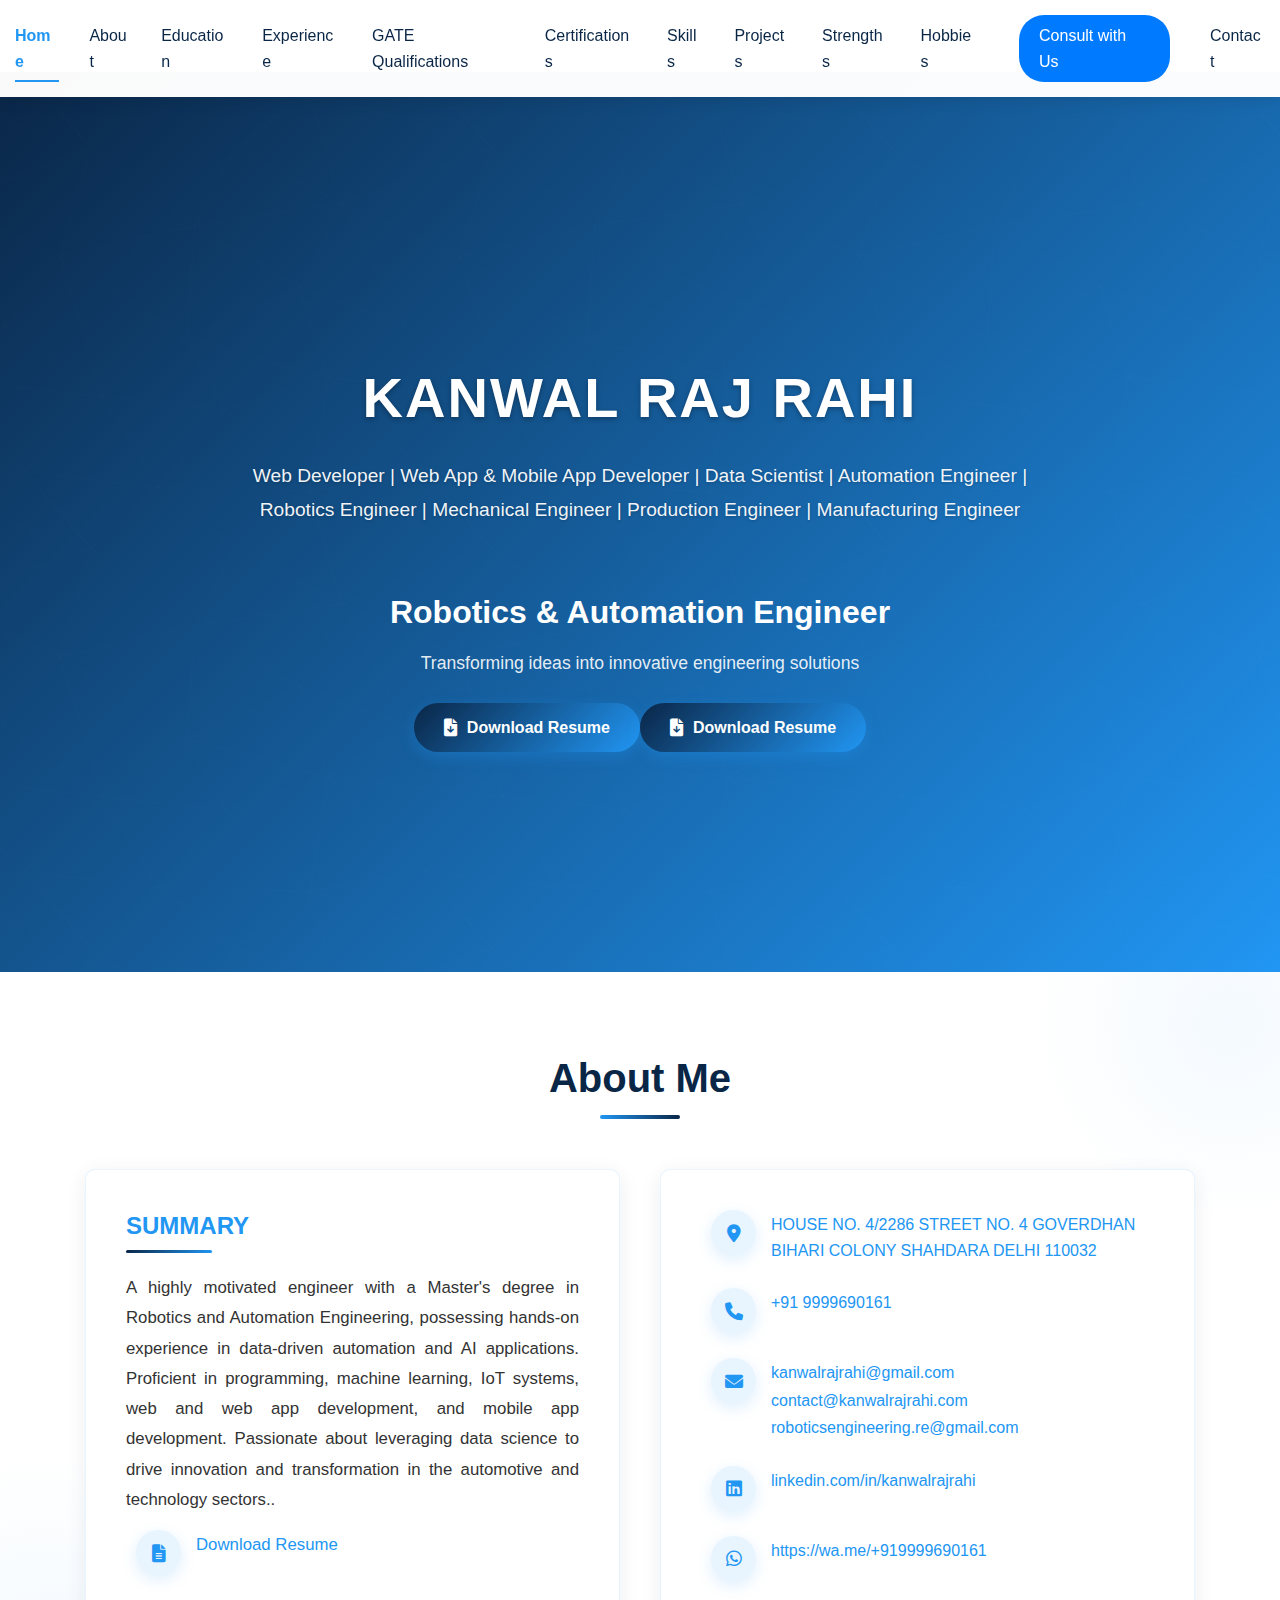
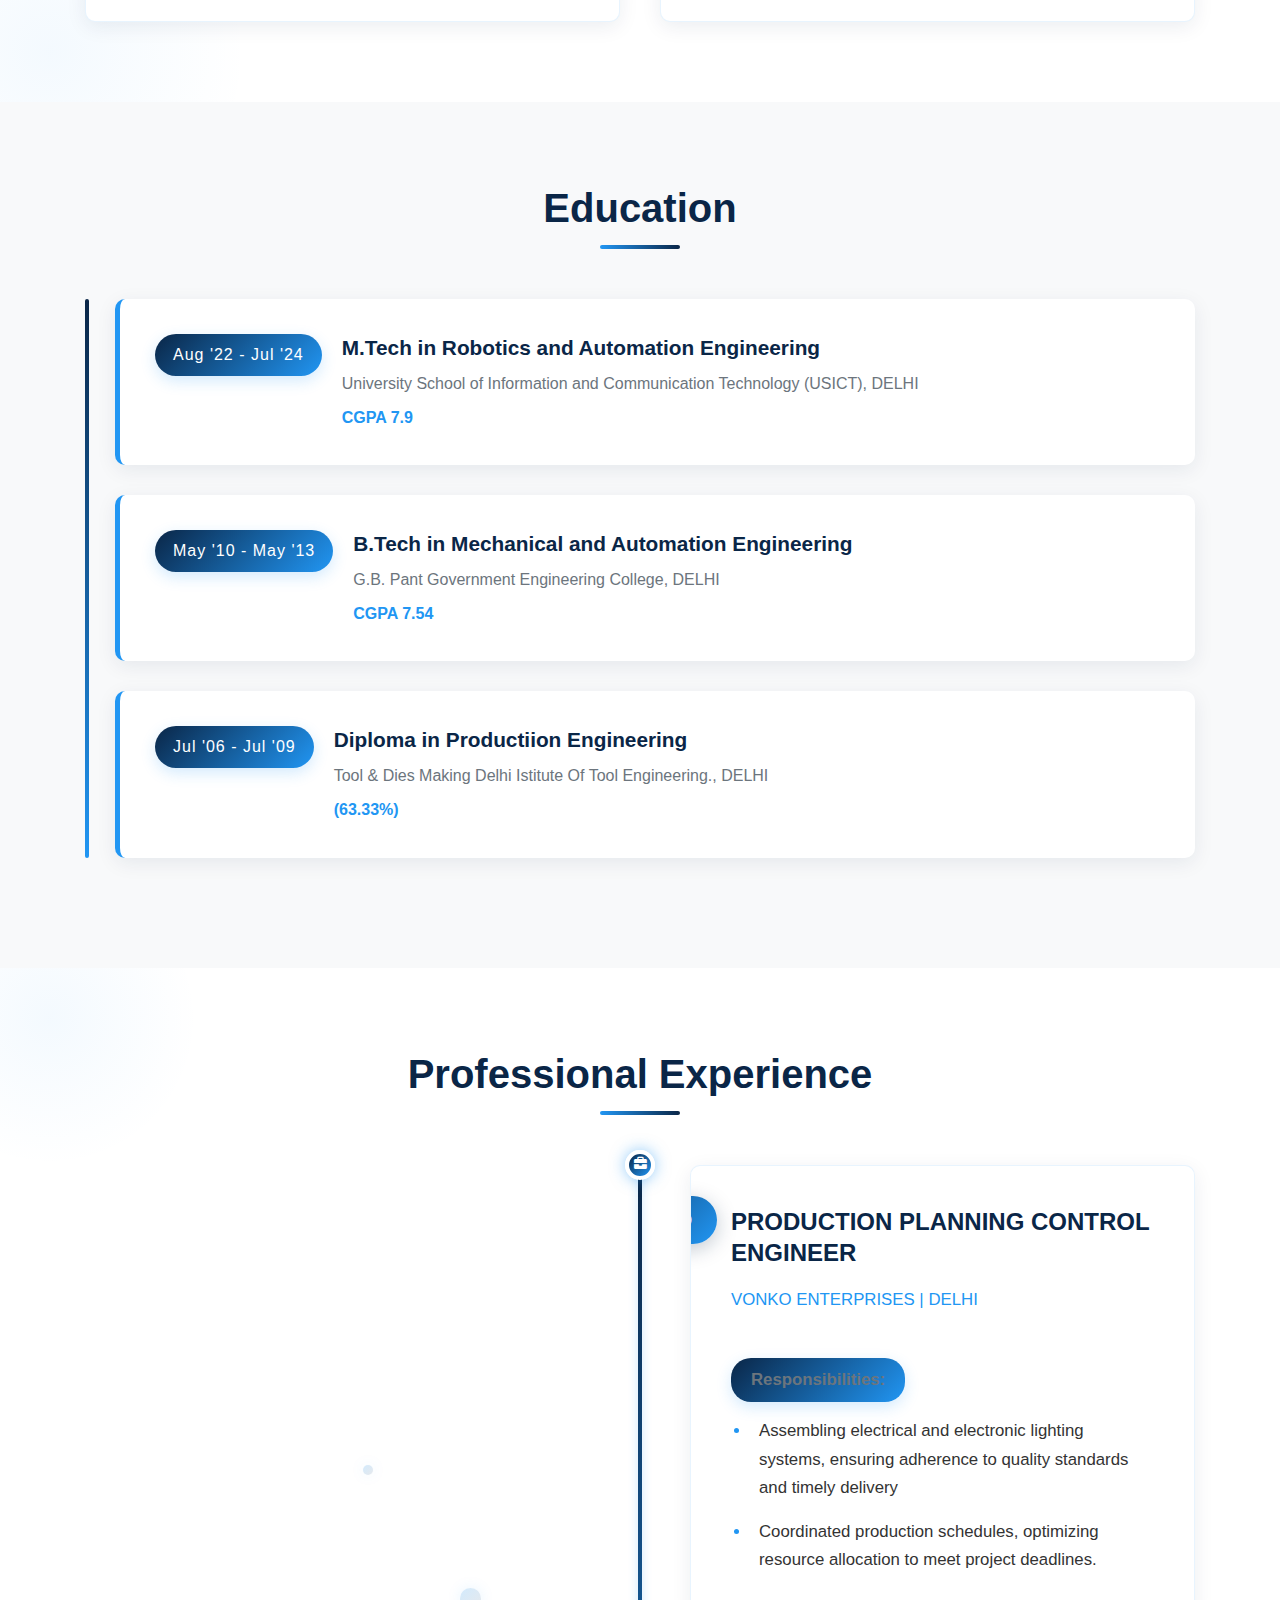
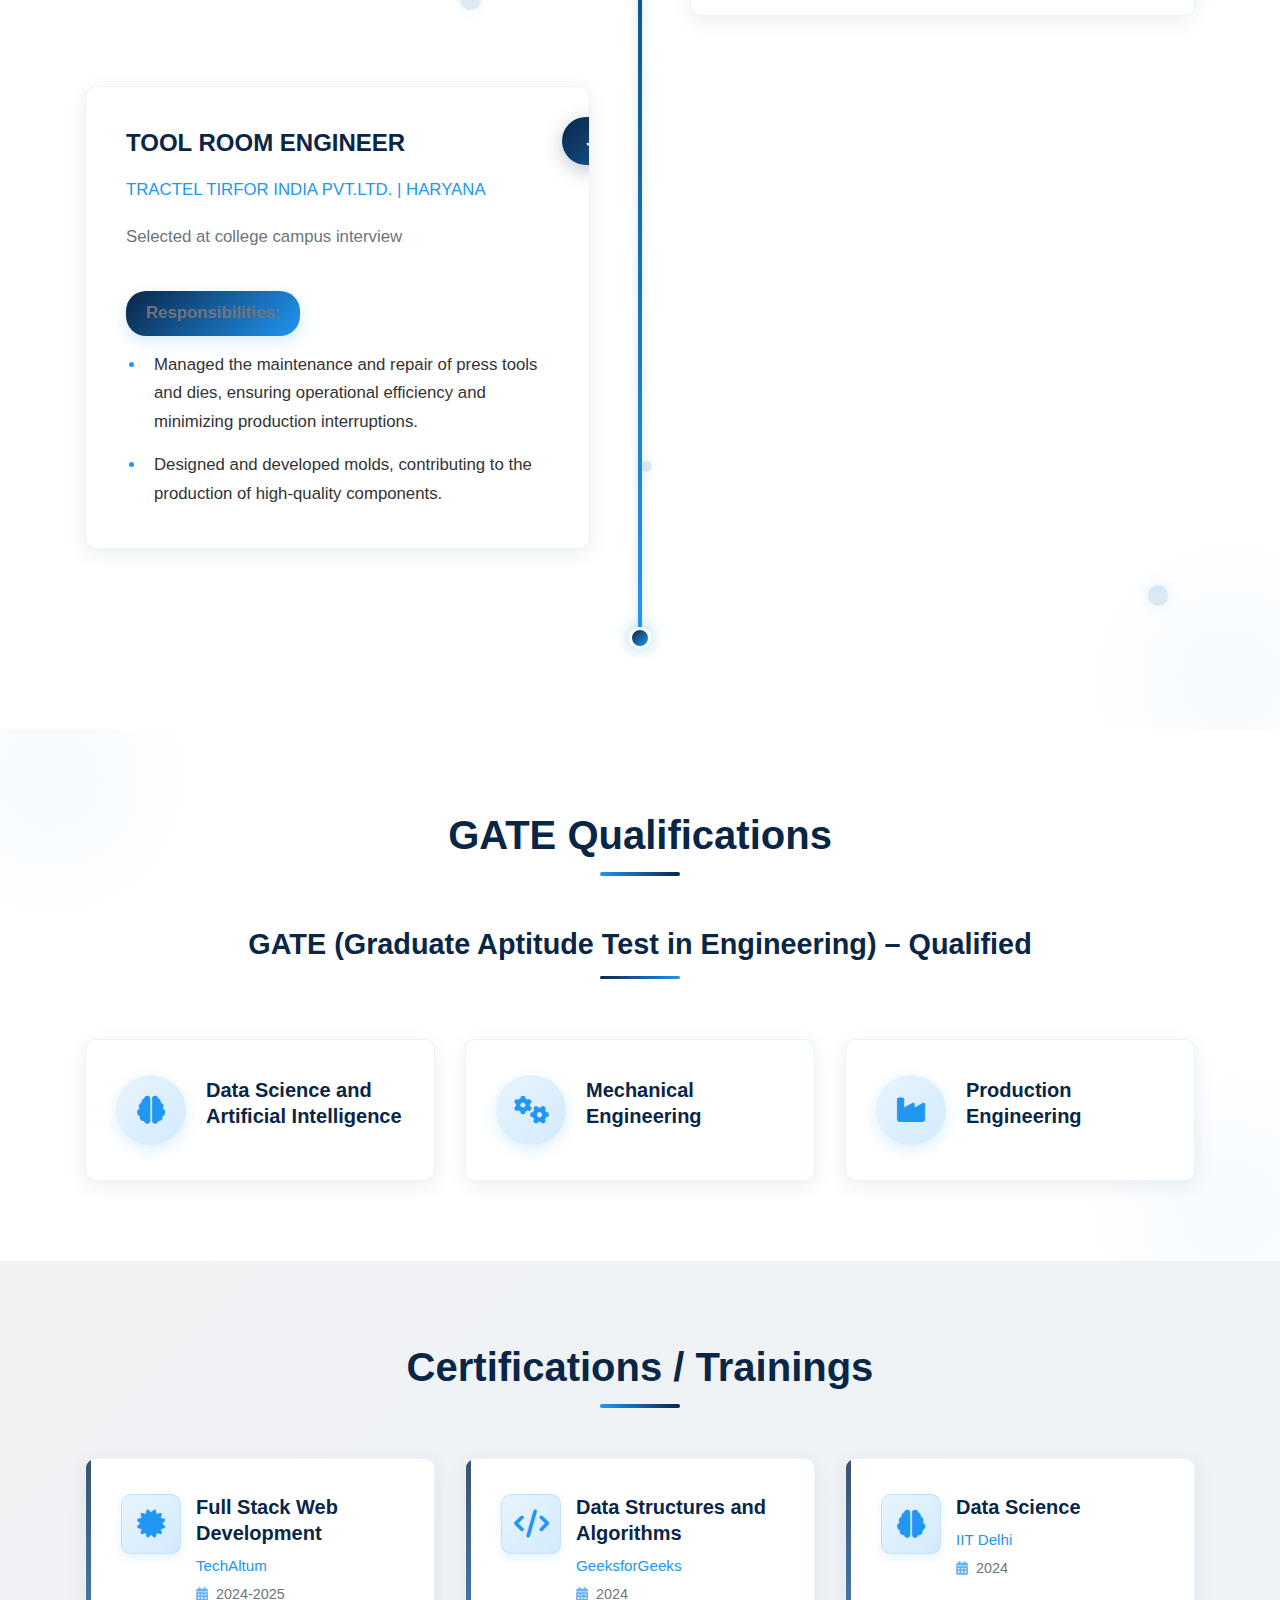
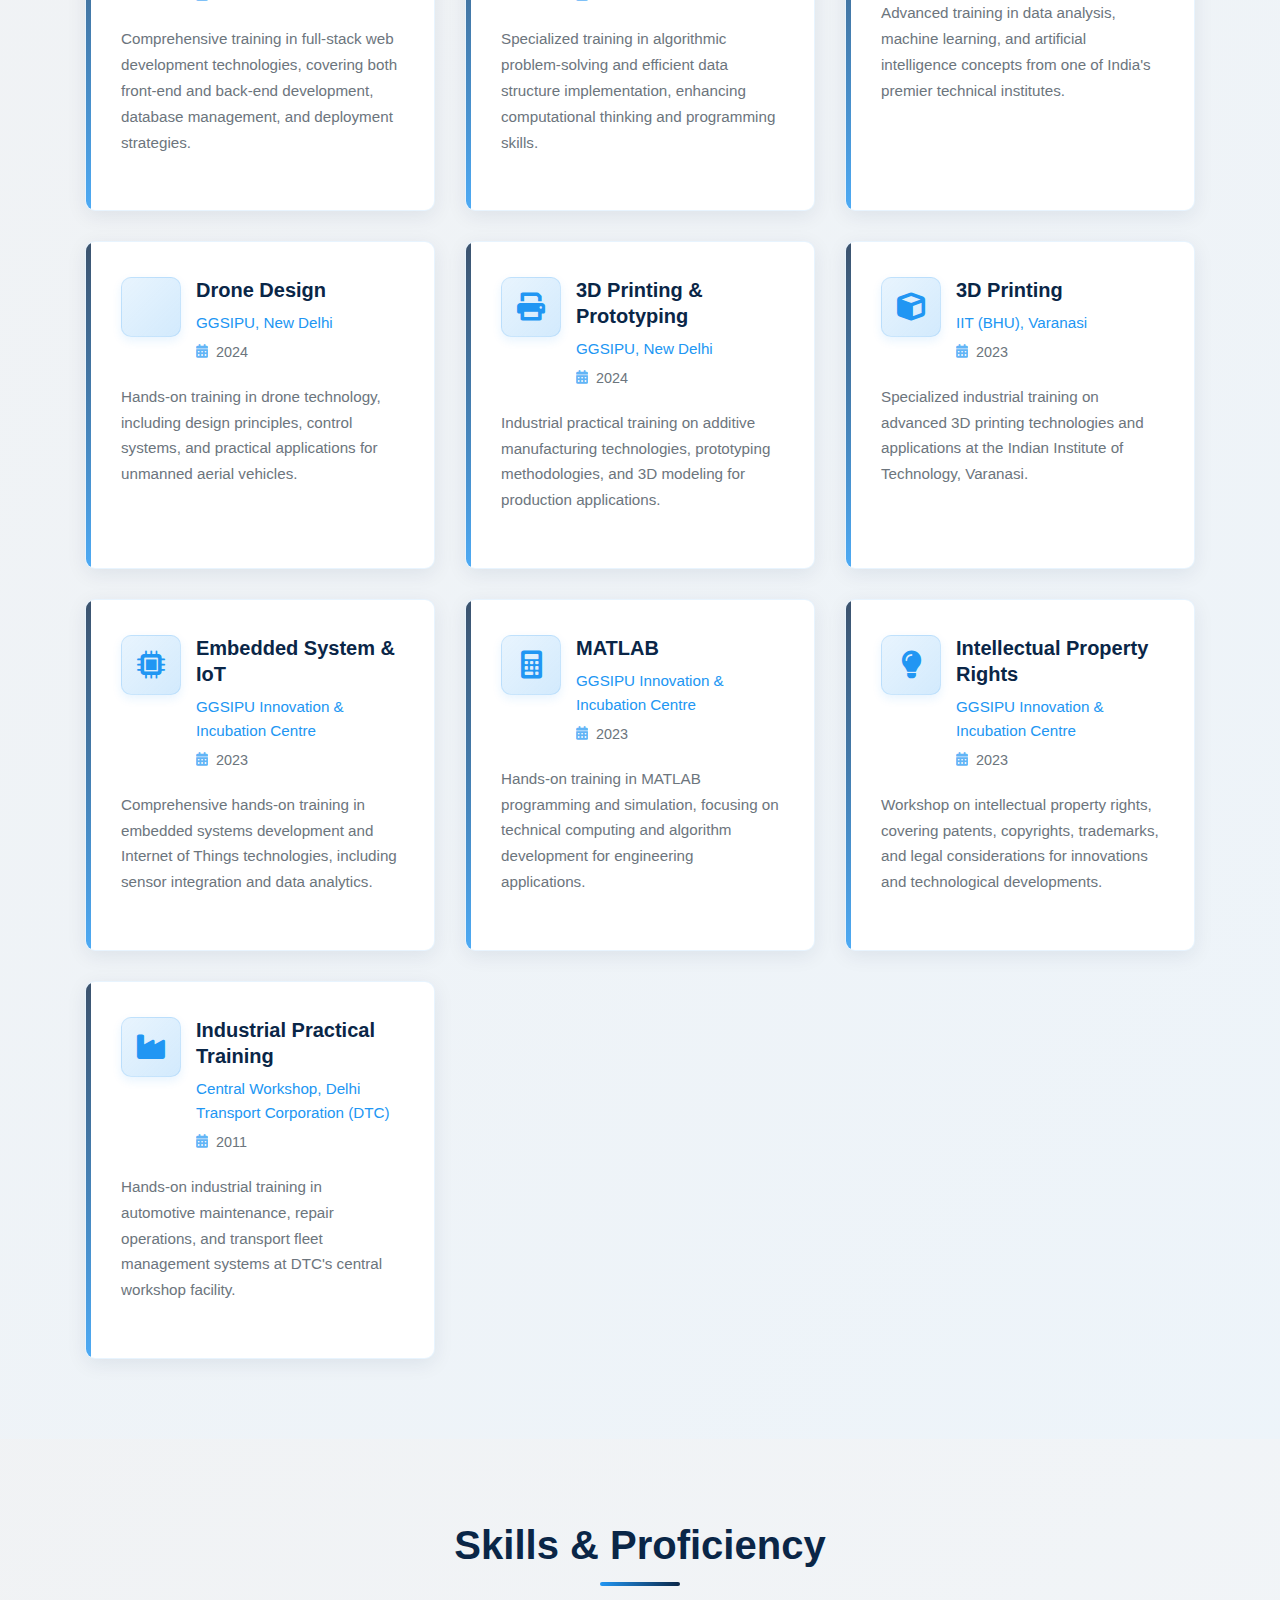
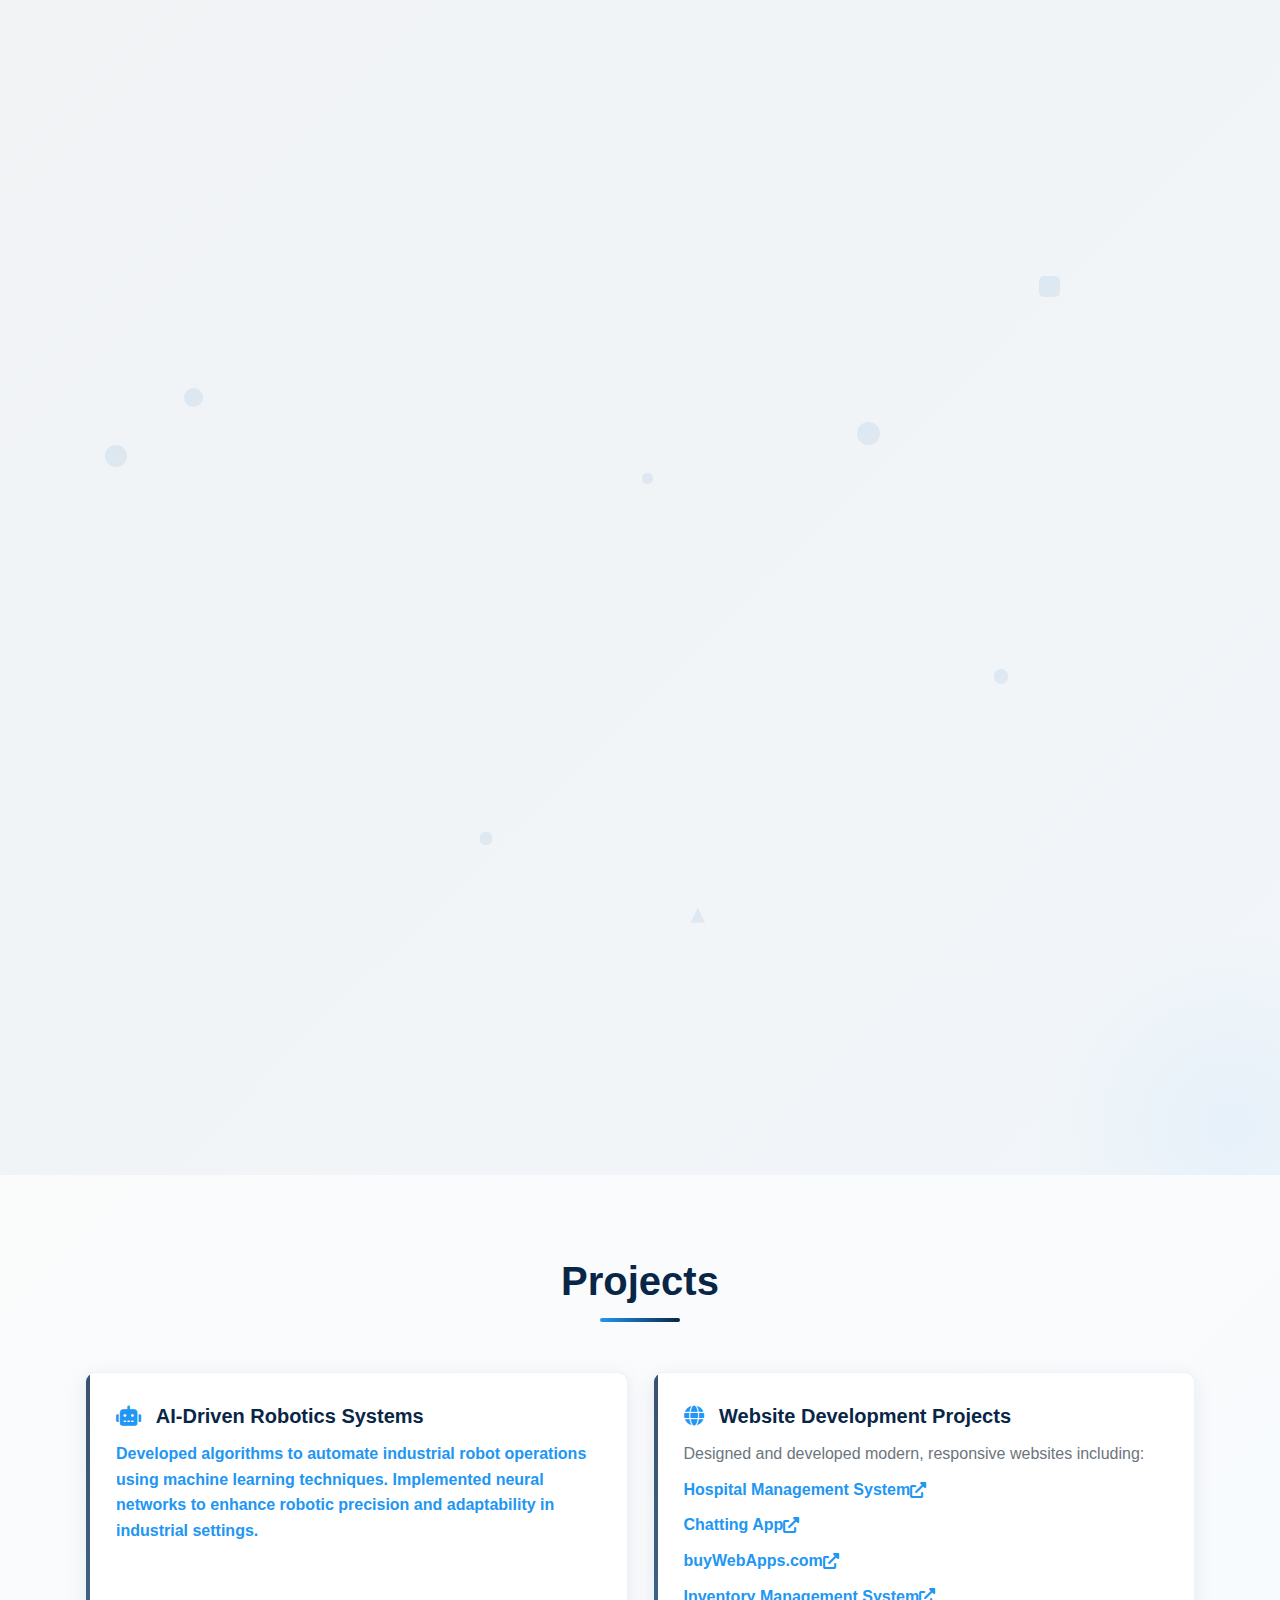
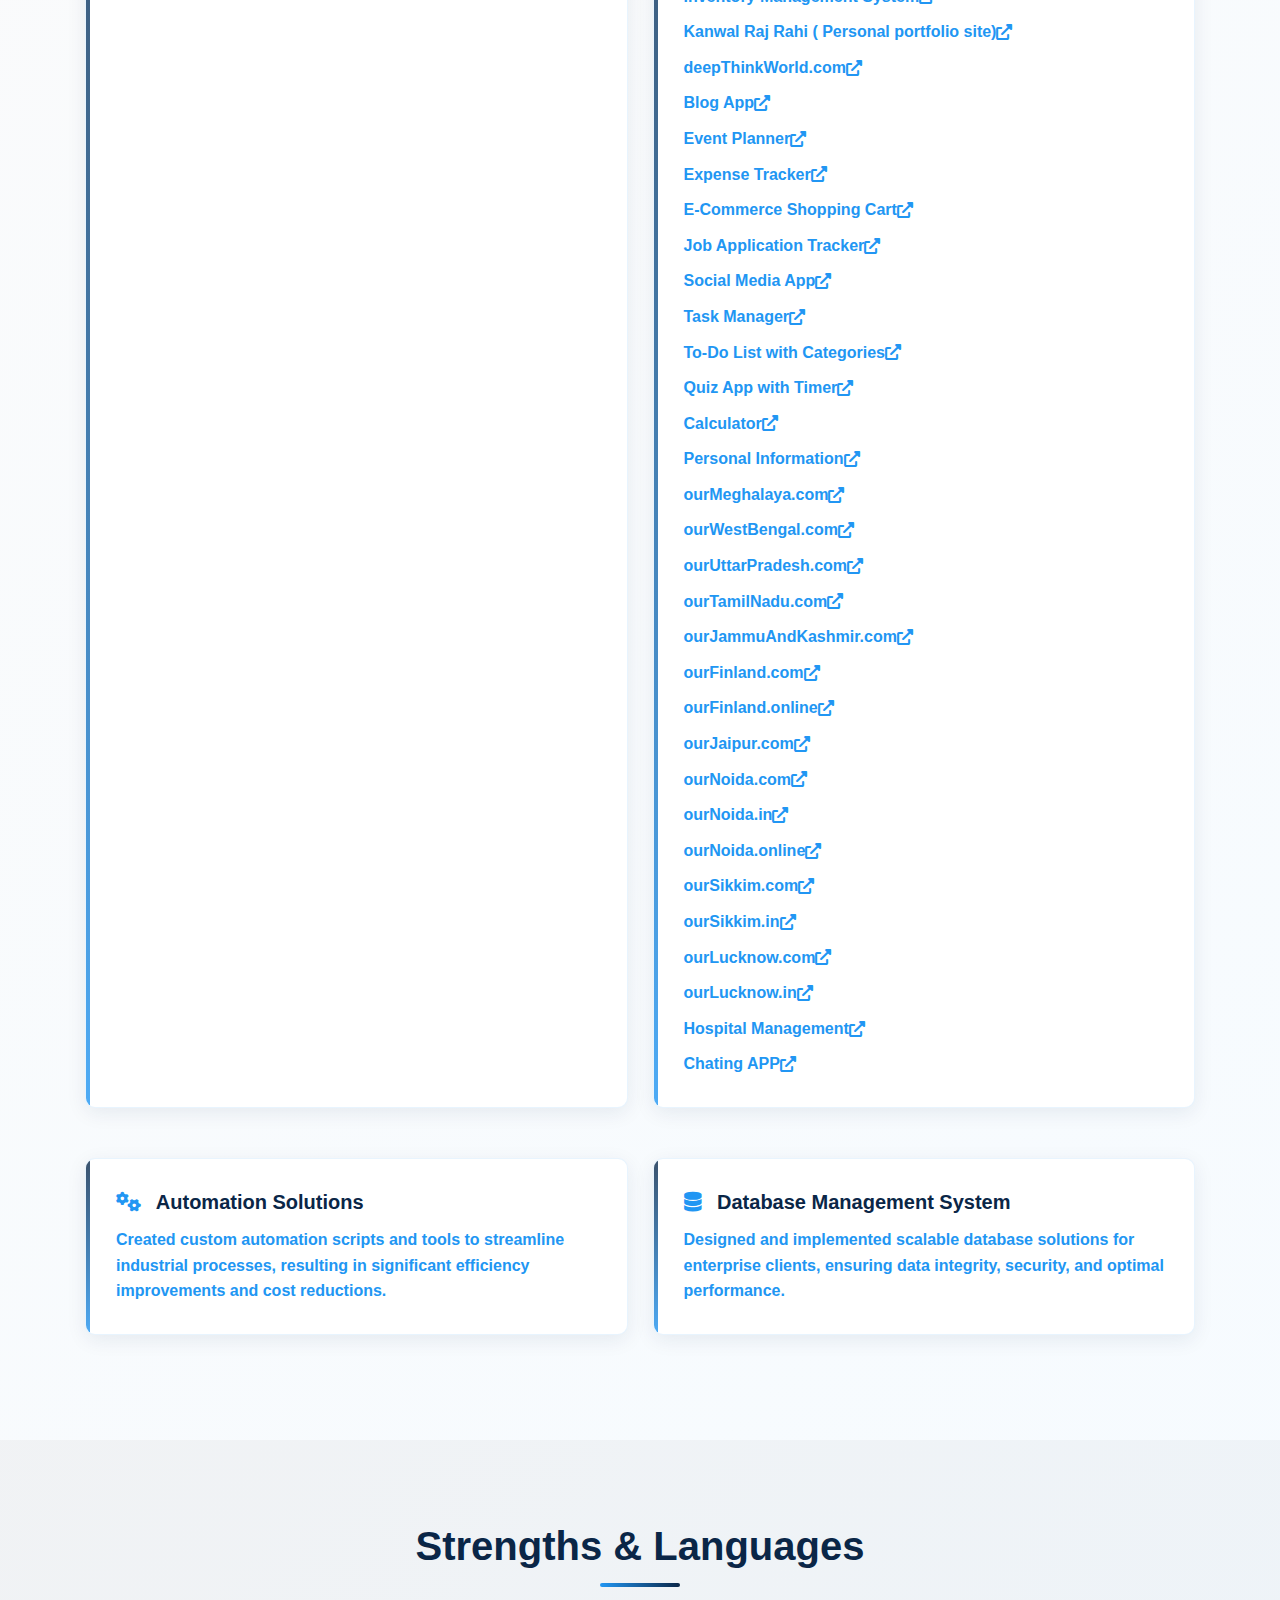
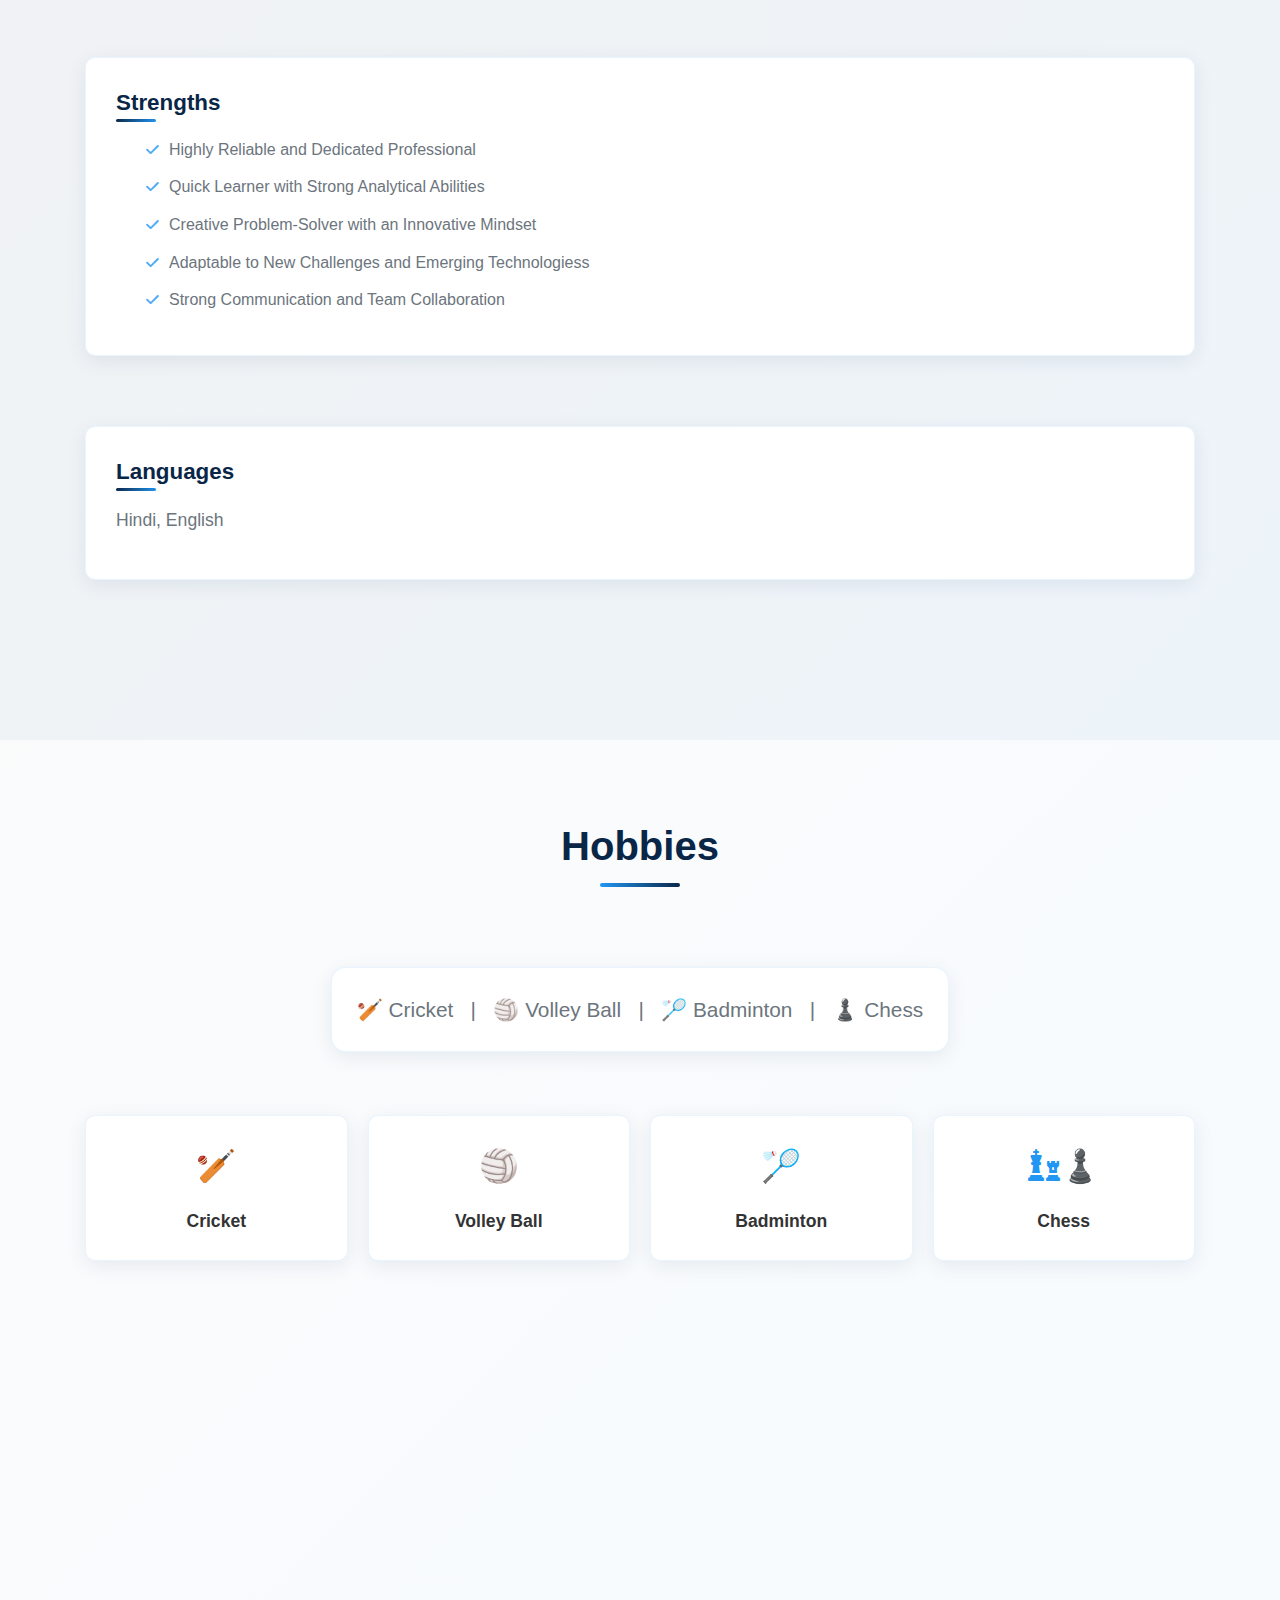
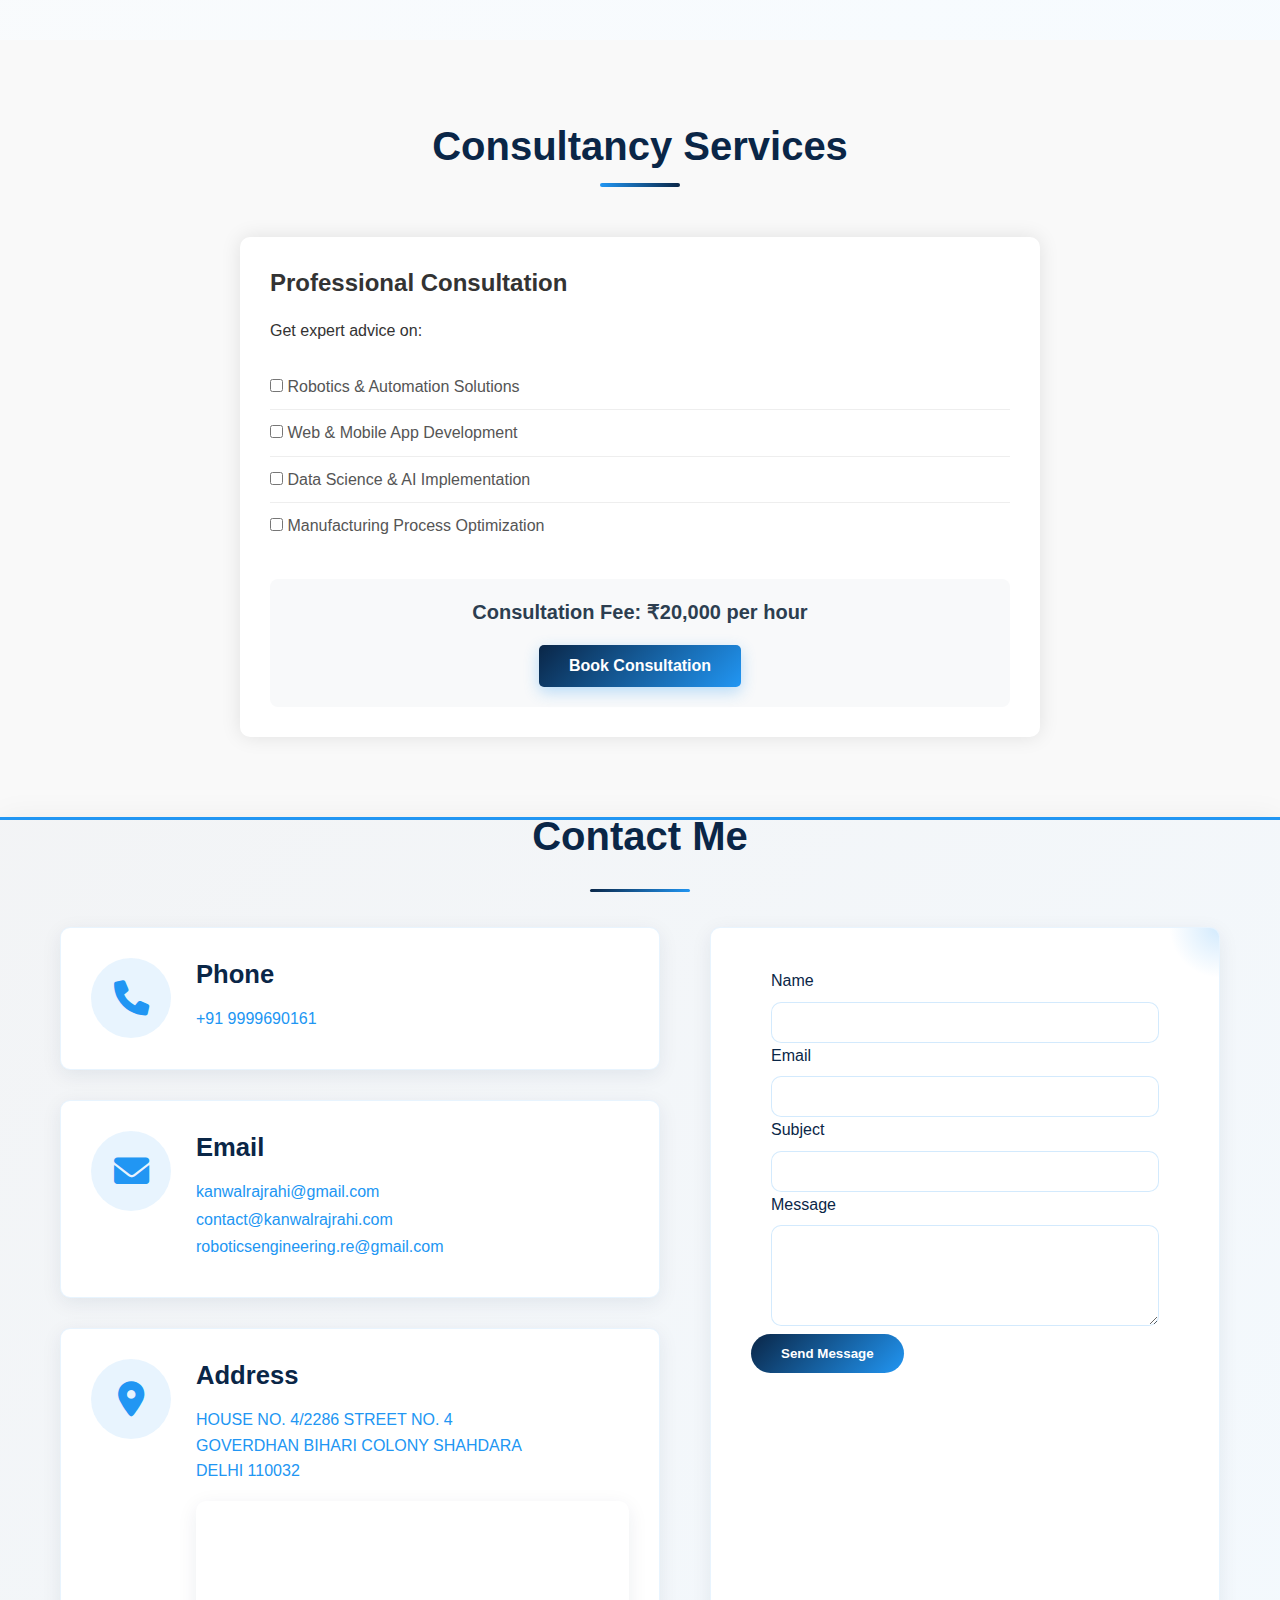
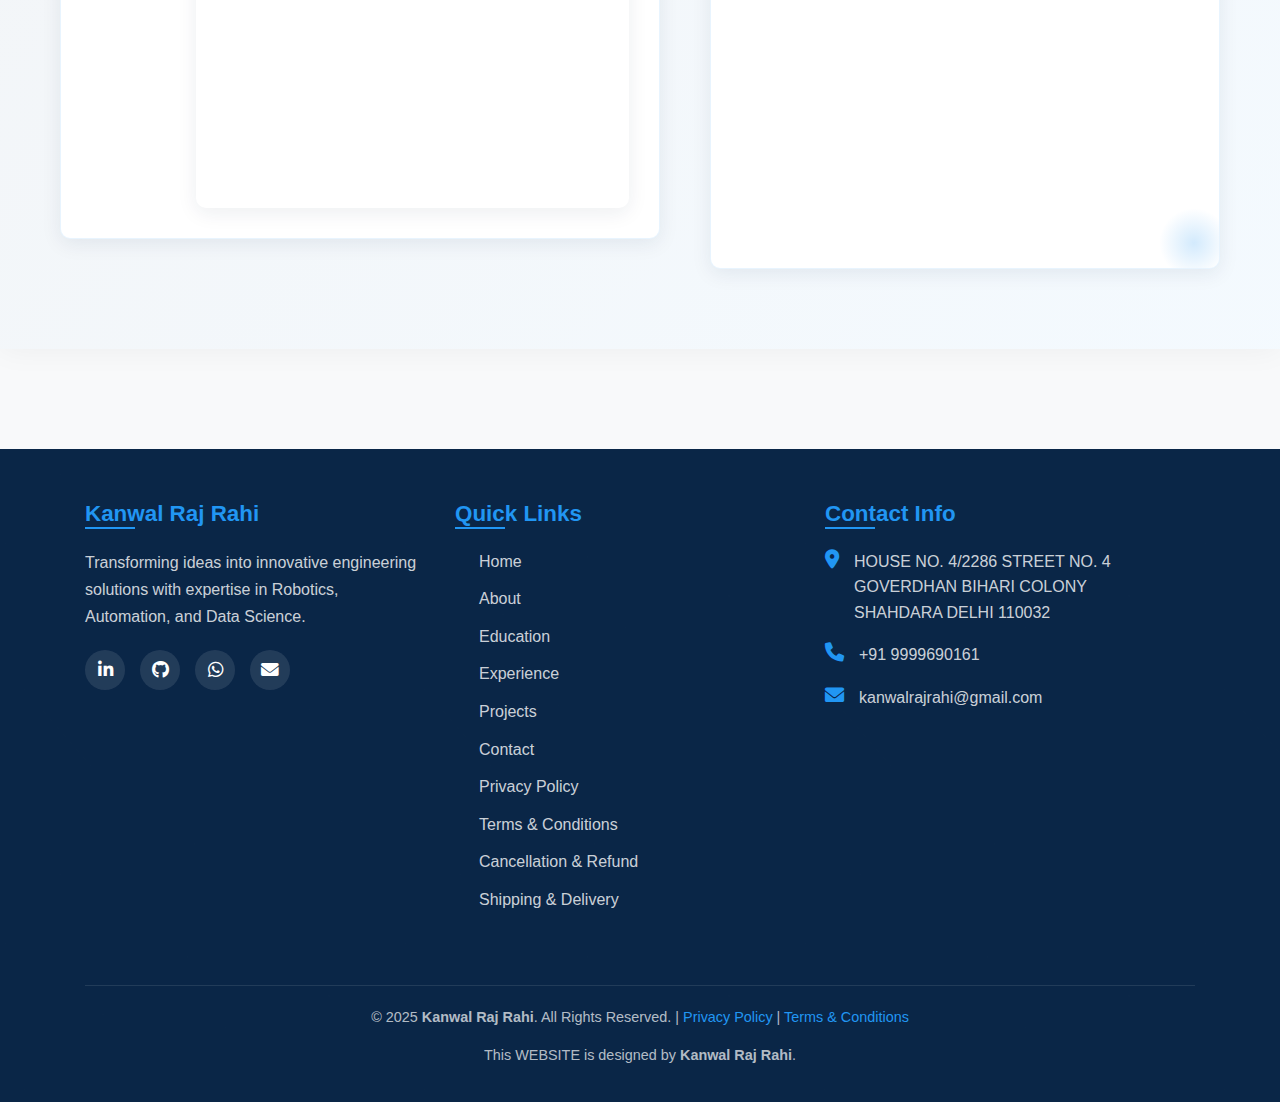
<file: index.html>
<!DOCTYPE html>
<html lang="en">

<head>
    <meta charset="UTF-8">
    <meta name="viewport" content="width=device-width, initial-scale=1.0">
    <title>Kanwal Raj Rahi</title>
    <link rel="stylesheet" href="css/style.css">
    <link rel="stylesheet" href="https://cdnjs.cloudflare.com/ajax/libs/font-awesome/6.0.0-beta3/css/all.min.css">
    <script src="js/navbar.js" defer></script>
</head>

<body>

    <!-- Header -->
    <main>
        <header id="header">
            <nav id="navbar">
                <div class="mobile-toggle" id="mobileToggle">
                    <i class="fas fa-bars"></i>
                </div>
                <ul id="navMenu">
                    <li><a href="#home">Home</a></li>
                    <li><a href="#about">About</a></li>
                    <li><a href="#education">Education</a></li>
                    <li><a href="#experience">Experience</a></li>

                    <li><a href="#gate-qualifications">GATE Qualifications</a></li>
                    <li><a href="#certifications">Certifications</a></li>
                    <li><a href="#skills">Skills</a></li>

                    <li><a href="#projects">Projects</a></li>
                    <li><a href="#Strengths">Strengths</a></li>
                    <li><a href="#hobbies">Hobbies</a></li>
                    <li><a href="#consultancy" class="consult-btn">Consult with Us</a></li>
                    <li><a href="#contact">Contact</a></li>
                </ul>
            </nav>
        </header>

        <!-- Hero Section -->
        <section id=home class="hero">

            <div class="header-content">

                <div class="header-text">
                    <h1>KANWAL RAJ RAHI</h1>
                    <p>Web Developer | Web App & Mobile App Developer | Data Scientist | Automation Engineer | Robotics
                        Engineer | Mechanical Engineer | Production Engineer | Manufacturing Engineer </p>
                </div>
            </div>

            <div class="hero-content">
                <h2>Robotics & Automation Engineer</h2>
                <p>Transforming ideas into innovative engineering solutions</p>
            </div>



            <div class="hero-actions">
                <a href="assets/Kanwal_Raj_Rahi_Resume.pdf" download class="btn btn-primary resume-btn">
                    <i class="fas fa-file-download"></i> Download Resume
                </a>    <a href="assets/Kanwal_Raj_Rahi_CV.pdf" download class="btn btn-primary resume-btn">
                    <i class="fas fa-file-download"></i> Download Resume
                </a>
            </div>
            
              

            
        </section>
    </main>
    <!-- About Section -->
    <section id="about" class="about">
        <div class="container">
            <h2 class="section-title">About Me</h2>
            <div class="about-content">
                <div class="summary">
                    <h3>SUMMARY</h3>
                    <p>A highly motivated engineer with a Master's degree in Robotics and Automation Engineering,
                        possessing hands-on experience in data-driven automation and AI applications. Proficient in
                        programming, machine learning, IoT systems, web and web app development, and mobile app
                        development. Passionate about leveraging data science to drive innovation and transformation in
                        the automotive and technology sectors..</p>

                        <div class="info-item">
                            <i class="fas fa-file-alt"></i>
                            <p><a href="assets/Kanwal_Raj_Rahi_Resume.pdf" download class="contact-link">Download Resume</a></p>
                        </div>
                        
                        
                </div>

                
                <div class="personal-info">
                    <div class="info-item">
                        <i class="fas fa-map-marker-alt"></i>
                        <p><a href="https://www.google.com/maps/search/HOUSE+NO.+4%2F2286+STREET+NO.+4+GOVERDHAN+BIHARI+COLONY+SHAHDARA+DELHI+110032"
                                target="_blank" class="contact-link">HOUSE NO. 4/2286 STREET NO. 4 GOVERDHAN BIHARI
                                COLONY SHAHDARA DELHI 110032</a></p>
                    </div>
                    <div class="info-item">
                        <i class="fas fa-phone"></i>
                        <p><a href="tel:+919999690161" class="contact-link">+91 9999690161</a></p>
                    </div>
                    <div class="info-item">
                        <i class="fas fa-envelope"></i>
                        <p>
                            <a href="mailto:kanwalrajrahi@gmail.com"
                                class="contact-link">kanwalrajrahi@gmail.com</a><br>
                            <a href="mailto:contact@kanwalrajrahi.com"
                                class="contact-link">contact@kanwalrajrahi.com</a><br>
                            <a href="mailto:roboticsengineering.re@gmail.com"
                                class="contact-link">roboticsengineering.re@gmail.com</a>
                        </p>
                    </div>
                    <div class="info-item">
                        <i class="fab fa-linkedin"></i>
                        <p><a href="https://linkedin.com/in/kanwalrajrahi" target="_blank"
                                class="contact-link">linkedin.com/in/kanwalrajrahi</a></p>
                    </div>
                    <div class="info-item">
                        <i class="fab fa-whatsapp"></i>
                        <p><a href="https://wa.me/+919999690161" target="_blank"
                                class="contact-link">https://wa.me/+919999690161</a></p>
                    </div>
                </div>
            </div>
        </div>
    </section>

    <!-- Education Section -->
    <section id="education" class="education">
        <div class="container">
            <h2 class="section-title">Education</h2>
            <div class="education-timeline">
                <div class="education-item">
                    <div class="ed-date">Aug '22 - Jul '24</div>
                    <div class="ed-content">
                        <h3>M.Tech in Robotics and Automation Engineering</h3>
                        <p>University School of Information and Communication Technology (USICT), DELHI</p>
                        <p>CGPA 7.9</p>
                    </div>
                </div>
                <div class="education-item">
                    <div class="ed-date">May '10 - May '13</div>
                    <div class="ed-content">
                        <h3>B.Tech in Mechanical and Automation Engineering</h3>
                        <p>G.B. Pant Government Engineering College, DELHI</p>
                        <p>CGPA 7.54</p>
                    </div>
                </div>
                <div class="education-item">
                    <div class="ed-date">Jul '06 - Jul '09</div>
                    <div class="ed-content">
                        <h3>Diploma in Productiion Engineering</h3>
                        <p>Tool & Dies Making Delhi Istitute Of Tool Engineering., DELHI</p>
                        <p> (63.33%)</p>
                    </div>
                </div>
            </div>
        </div>
    </section>

    <!-- Experience Section -->
    <section id="experience" class="experience">
        <div class="container">
            <h2 class="section-title">Professional Experience</h2>
            <div class="experience-timeline">
                <div class="timeline-start"></div>
                <div class="exp-item slide-in-left">
                    <div class="exp-date">Jun '13 - Jul '19</div>
                    <div class="exp-content">
                        <h3>PRODUCTION PLANNING CONTROL ENGINEER</h3>
                        <p>VONKO ENTERPRISES | DELHI</p>
                        <p class="responsibilities">Responsibilities:</p>
                        <ul>
                            <li>Assembling electrical and electronic lighting systems, ensuring adherence to quality
                                standards and timely delivery</li>
                            <li>Coordinated production schedules, optimizing resource allocation to meet project
                                deadlines.
                            </li>
                        </ul>
                    </div>
                </div>
                <div class="exp-item slide-in-right">
                    <div class="exp-date">Jul '09 - Sep '09</div>
                    <div class="exp-content">
                        <h3>TOOL ROOM ENGINEER</h3>
                        <p>TRACTEL TIRFOR INDIA PVT.LTD. | HARYANA</p>
                        <p>Selected at college campus interview</p>
                        <p class="responsibilities">Responsibilities:</p>
                        <ul>
                            <li>Managed the maintenance and repair of press tools and dies, ensuring operational
                                efficiency
                                and minimizing production interruptions.</li>
                            <li>Designed and developed molds, contributing to the production of high-quality components.
                            </li>
                        </ul>
                    </div>
                </div>
            </div>
        </div>
    </section>



    <!-- GATE Qualifications Section -->
    <section id="gate-qualifications" class="gate-qualifications">
        <div class="container">
            <h2 class="section-title">GATE Qualifications</h2>
            <div class="gate-content">
                <div class="gate-header">
                    <h3>GATE (Graduate Aptitude Test in Engineering) – Qualified</h3>
                </div>
                <div class="gate-specializations">
                    <div class="gate-item">
                        <div class="gate-icon">
                            <i class="fas fa-brain"></i>
                        </div>
                        <div class="gate-details">
                            <h4>Data Science and Artificial Intelligence</h4>
                        </div>
                    </div>
                    <div class="gate-item">
                        <div class="gate-icon">
                            <i class="fas fa-cogs"></i>
                        </div>
                        <div class="gate-details">
                            <h4>Mechanical Engineering</h4>
                        </div>
                    </div>
                    <div class="gate-item">
                        <div class="gate-icon">
                            <i class="fas fa-industry"></i>
                        </div>
                        <div class="gate-details">
                            <h4>Production Engineering</h4>
                        </div>
                    </div>
                </div>
            </div>
        </div>
    </section>



    <!-- Certifications Section -->
    <section id="certifications" class="certifications">
        <div class="container">
            <h2 class="section-title">Certifications / Trainings</h2>
            <div class="certifications-grid">
                <div class="certification-card">
                    <div class="cert-header">
                        <div class="cert-logo">
                            <i class="fas fa-certificate"></i>
                        </div>
                        <div class="cert-title">
                            <h3>Full Stack Web Development</h3>
                            <div class="cert-issuer">TechAltum</div>
                            <div class="cert-date">2024-2025</div>
                        </div>
                    </div>
                    <div class="cert-desc">
                        Comprehensive training in full-stack web development technologies, covering both front-end and
                        back-end development, database management, and deployment strategies.
                    </div>
                </div>

                <div class="certification-card">
                    <div class="cert-header">
                        <div class="cert-logo">
                            <i class="fas fa-code"></i>
                        </div>
                        <div class="cert-title">
                            <h3>Data Structures and Algorithms</h3>
                            <div class="cert-issuer">GeeksforGeeks</div>
                            <div class="cert-date">2024</div>
                        </div>
                    </div>
                    <div class="cert-desc">
                        Specialized training in algorithmic problem-solving and efficient data structure implementation,
                        enhancing computational thinking and programming skills.
                    </div>
                </div>

                <div class="certification-card">
                    <div class="cert-header">
                        <div class="cert-logo">
                            <i class="fas fa-brain"></i>
                        </div>
                        <div class="cert-title">
                            <h3>Data Science</h3>
                            <div class="cert-issuer">IIT Delhi</div>
                            <div class="cert-date">2024</div>
                        </div>
                    </div>
                    <div class="cert-desc">
                        Advanced training in data analysis, machine learning, and artificial intelligence concepts from
                        one of India's premier technical institutes.
                    </div>
                </div>

                <div class="certification-card">
                    <div class="cert-header">
                        <div class="cert-logo">
                            <i class="fas fa-drone"></i>
                        </div>
                        <div class="cert-title">
                            <h3>Drone Design</h3>
                            <div class="cert-issuer">GGSIPU, New Delhi</div>
                            <div class="cert-date">2024</div>
                        </div>
                    </div>
                    <div class="cert-desc">
                        Hands-on training in drone technology, including design principles, control systems, and
                        practical applications for unmanned aerial vehicles.
                    </div>
                </div>

                <div class="certification-card">
                    <div class="cert-header">
                        <div class="cert-logo">
                            <i class="fas fa-print"></i>
                        </div>
                        <div class="cert-title">
                            <h3>3D Printing & Prototyping</h3>
                            <div class="cert-issuer">GGSIPU, New Delhi</div>
                            <div class="cert-date">2024</div>
                        </div>
                    </div>
                    <div class="cert-desc">
                        Industrial practical training on additive manufacturing technologies, prototyping methodologies,
                        and 3D modeling for production applications.
                    </div>
                </div>

                <div class="certification-card">
                    <div class="cert-header">
                        <div class="cert-logo">
                            <i class="fas fa-cube"></i>
                        </div>
                        <div class="cert-title">
                            <h3>3D Printing</h3>
                            <div class="cert-issuer">IIT (BHU), Varanasi</div>
                            <div class="cert-date">2023</div>
                        </div>
                    </div>
                    <div class="cert-desc">
                        Specialized industrial training on advanced 3D printing technologies and applications at the
                        Indian Institute of Technology, Varanasi.
                    </div>
                </div>

                <div class="certification-card">
                    <div class="cert-header">
                        <div class="cert-logo">
                            <i class="fas fa-microchip"></i>
                        </div>
                        <div class="cert-title">
                            <h3>Embedded System & IoT</h3>
                            <div class="cert-issuer">GGSIPU Innovation & Incubation Centre</div>
                            <div class="cert-date">2023</div>
                        </div>
                    </div>
                    <div class="cert-desc">
                        Comprehensive hands-on training in embedded systems development and Internet of Things
                        technologies, including sensor integration and data analytics.
                    </div>
                </div>

                <div class="certification-card">
                    <div class="cert-header">
                        <div class="cert-logo">
                            <i class="fas fa-calculator"></i>
                        </div>
                        <div class="cert-title">
                            <h3>MATLAB</h3>
                            <div class="cert-issuer">GGSIPU Innovation & Incubation Centre</div>
                            <div class="cert-date">2023</div>
                        </div>
                    </div>
                    <div class="cert-desc">
                        Hands-on training in MATLAB programming and simulation, focusing on technical computing and
                        algorithm development for engineering applications.
                    </div>
                </div>

                <div class="certification-card">
                    <div class="cert-header">
                        <div class="cert-logo">
                            <i class="fas fa-lightbulb"></i>
                        </div>
                        <div class="cert-title">
                            <h3>Intellectual Property Rights</h3>
                            <div class="cert-issuer">GGSIPU Innovation & Incubation Centre</div>
                            <div class="cert-date">2023</div>
                        </div>
                    </div>
                    <div class="cert-desc">
                        Workshop on intellectual property rights, covering patents, copyrights, trademarks, and legal
                        considerations for innovations and technological developments.
                    </div>
                </div>

                <div class="certification-card">
                    <div class="cert-header">
                        <div class="cert-logo">
                            <i class="fas fa-industry"></i>
                        </div>
                        <div class="cert-title">
                            <h3>Industrial Practical Training</h3>
                            <div class="cert-issuer">Central Workshop, Delhi Transport Corporation (DTC)</div>
                            <div class="cert-date">2011</div>
                        </div>
                    </div>
                    <div class="cert-desc">
                        Hands-on industrial training in automotive maintenance, repair operations, and transport fleet
                        management systems at DTC's central workshop facility.
                    </div>
                </div>
            </div>
        </div>
    </section>


    <!-- Skills Section -->
    <section id="skills" class="skills">
        <div class="container">
            <h2 class="section-title">Skills & Proficiency</h2>
            <div class="skills-content">
                <div class="skill-category">
                    <h3>Software Proficiency</h3>
                    <div class="skill-group">
                        <h4>Programming Languages:</h4>
                        <div class="skill-items">
                            <span class="skill-item">Python</span>
                            <span class="skill-item">JavaScript</span>
                            <span class="skill-item">MATLAB</span>
                            <span class="skill-item">HTML</span>
                            <span class="skill-item">CSS</span>
                            <span class="skill-item">Bootstrap</span>
                            <span class="skill-item">PHP</span>
                            <span class="skill-item">Next.js</span>
                            <span class="skill-item">MongoDB</span>
                            <span class="skill-item">Node.js</span>
                            <span class="skill-item">Express.js</span>
                        </div>
                    </div>
                    <div class="skill-group">
                        <h4>Data Science Tools:</h4>
                        <div class="skill-items">
                            <span class="skill-item">Machine Learning</span>
                            <span class="skill-item">Artificial Intelligence</span>
                            <span class="skill-item">Internet of Things (IoT)</span>
                            <span class="skill-item">Data Analytics</span>
                        </div>
                    </div>
                    <div class="skill-group">
                        <h4>Automation & Robotics:</h4>
                        <div class="skill-items">
                            <span class="skill-item">Robot Operating System (ROS)</span>
                            <span class="skill-item">RoboAnalyzer</span>
                            <span class="skill-item">RT Toolbox3</span>
                            <span class="skill-item">Mechatronics</span>
                            <span class="skill-item">Industrial Robotics</span>
                        </div>
                    </div>
                    <div class="skill-group">
                        <h4>Other Tools:</h4>
                        <div class="skill-items">
                            <span class="skill-item">AutoCAD</span>
                            <span class="skill-item">SolidWorks</span>
                            <span class="skill-item">Fusion 360</span>
                            <span class="skill-item">Arduino IDE</span>
                        </div>
                    </div>
                </div>
                <div class="skill-category">
                    <h3>Technical Skills</h3>
                    <div class="skill-items">
                        <span class="skill-item">Database Management</span>
                        <span class="skill-item">Web Development</span>
                        <span class="skill-item">Mobile App Development</span>
                        <span class="skill-item">Data Science & Algorithms</span>
                        <span class="skill-item">Internet of Things (IoT)</span>
                        <span class="skill-item">Artificial Intelligence</span>
                        <span class="skill-item">Machine Learning</span>
                        <span class="skill-item">Mechatronics & Robotics</span>
                        <span class="skill-item">Mobile Robots</span>
                        <span class="skill-item">Industrial Robots</span>
                        <span class="skill-item">Industrial Automation</span>
                        <span class="skill-item">Sensors & IoT for Automation</span>
                        <span class="skill-item">Artificial Intelligence in Automation</span>
                        <span class="skill-item">Electrical & Electronics Engineering</span>
                        <span class="skill-item">Computer-Aided Manufacturing (CAM)</span>
                        <span class="skill-item">Manufacturing Engineering</span>
                        <span class="skill-item">Sheet Metal Work & Casting</span>
                        <span class="skill-item">Material Science</span>
                        <span class="skill-item">Strength of Materials</span>
                        <span class="skill-item">Theory of Machines</span>
                        <span class="skill-item">Reverse Engineering</span>
                        <span class="skill-item">Value Engineering</span>
                        <span class="skill-item">Conventional & Non-Conventional Machining</span>
                        <span class="skill-item">Testing Methods</span>
                        <span class="skill-item">Fluid Mechanics</span>
                        <span class="skill-item">Fluid Machinery</span>
                        <span class="skill-item">Thermodynamics</span>
                        <span class="skill-item">I.C. Engines</span>
                    </div>
                </div>
            </div>
        </div>
    </section>












    <!-- Projects Section -->
    <section id="projects" class="projects">
        <div class="container">
            <h2 class="section-title">Projects</h2>
            <div>
                <div class="project-item">
                    <h3><i class="fas fa-robot"></i> AI-Driven Robotics Systems</h3>
                    <p>Developed algorithms to automate industrial robot operations using machine learning techniques.
                        Implemented neural networks to enhance robotic precision and adaptability in industrial
                        settings.</p>
                </div>
                <div class="project-item">
                    <h3><i class="fas fa-globe"></i> Website Development Projects</h3>
                    <p>Designed and developed modern, responsive websites including:</p>

                    <!-- Original Websites -->
                    
                    <p><a href="https://urdoctorcare.in/" target="_blank" class="project-link">Hospital Management System <i
                                class="fas fa-external-link-alt"></i></a></p>
                                
                    <p><a href="https://urdoctorcare.xyz/" target="_blank" class="project-link">Chatting App <i
                                class="fas fa-external-link-alt"></i></a></p>
                                
                    <p><a href="https://buyWebApps.com" target="_blank" class="project-link">buyWebApps.com <i
                                class="fas fa-external-link-alt"></i></a></p>
                                
                    <p><a href="https://inventorymanagement.deepthinkworld.com" target="_blank"
                            class="project-link">Inventory Management System <i
                                class="fas fa-external-link-alt"></i></a></p>
                                
                    <p><a href="https://KanwalRajRahi.com" target="_blank" class="project-link">Kanwal Raj Rahi ( Personal portfolio site) <i
                                class="fas fa-external-link-alt"></i></a></p>
                                
                    <p><a href="https://deepthinkworld.com" target="_blank" class="project-link">deepThinkWorld.com <i
                                class="fas fa-external-link-alt"></i></a></p>
                                
                    
                                
                    
                                
                    <p><a href="https://blog.deepthinkworld.com" target="_blank" class="project-link">Blog App <i
                                class="fas fa-external-link-alt"></i></a></p>
                                
                    <p><a href="https://eventplanner.deepthinkworld.com" target="_blank" class="project-link">Event
                            Planner <i class="fas fa-external-link-alt"></i></a></p>
                            
                    <p><a href="https://expensetracker.deepthinkworld.com" target="_blank" class="project-link">Expense
                            Tracker <i class="fas fa-external-link-alt"></i></a></p>
                            
                    
                                
                    <p><a href="https://shopping.deepthinkworld.com" target="_blank" class="project-link">E-Commerce
                            Shopping Cart <i class="fas fa-external-link-alt"></i></a></p>
                    <p><a href="https://jobapplicationtracker.deepthinkworld.com" target="_blank"
                            class="project-link">Job Application Tracker <i class="fas fa-external-link-alt"></i></a>
                    </p>
                    <p><a href="https://socialmedia.deepthinkworld.com" target="_blank" class="project-link">Social
                            Media App <i class="fas fa-external-link-alt"></i></a></p>
                    <p><a href="https://taskmanager.deepthinkworld.com" target="_blank" class="project-link">Task
                            Manager <i class="fas fa-external-link-alt"></i></a></p>
                    <p><a href="https://todolist.deepthinkworld.com" target="_blank" class="project-link">To-Do List
                            with Categories <i class="fas fa-external-link-alt"></i></a></p>
                    <p><a href="https://quiz.deepthinkworld.com" target="_blank" class="project-link">Quiz App with
                            Timer <i class="fas fa-external-link-alt"></i></a></p>
                    <p><a href="https://calculator.deepthinkworld.com" target="_blank" class="project-link">Calculator
                            <i class="fas fa-external-link-alt"></i></a></p>
                    <p><a href="https://card.deepthinkworld.com" target="_blank" class="project-link">Personal
                            Information <i class="fas fa-external-link-alt"></i></a></p>

                    <!-- Previously listed regional websites -->
                    <p><a href="https://ourmeghalaya.com" target="_blank" class="project-link">ourMeghalaya.com <i
                                class="fas fa-external-link-alt"></i></a></p>
                    <p><a href="https://ourwestbengal.com" target="_blank" class="project-link">ourWestBengal.com <i
                                class="fas fa-external-link-alt"></i></a></p>
                    <p><a href="https://ouruttarpradesh.com" target="_blank" class="project-link">ourUttarPradesh.com <i
                                class="fas fa-external-link-alt"></i></a></p>
                    <p><a href="https://ourtamilnadu.com" target="_blank" class="project-link">ourTamilNadu.com <i
                                class="fas fa-external-link-alt"></i></a></p>
                    <p><a href="https://ourjammuandkashmir.com" target="_blank"
                            class="project-link">ourJammuAndKashmir.com <i class="fas fa-external-link-alt"></i></a></p>

                    <!-- Newly added websites -->
                    <p><a href="https://ourfinland.com" target="_blank" class="project-link">ourFinland.com <i
                                class="fas fa-external-link-alt"></i></a></p>
                    <p><a href="https://ourfinland.online" target="_blank" class="project-link">ourFinland.online <i
                                class="fas fa-external-link-alt"></i></a></p>
                    <p><a href="https://ourjaipur.com" target="_blank" class="project-link">ourJaipur.com <i
                                class="fas fa-external-link-alt"></i></a></p>
                    <p><a href="https://ournoida.com" target="_blank" class="project-link">ourNoida.com <i
                                class="fas fa-external-link-alt"></i></a></p>
                    <p><a href="https://ournoida.in" target="_blank" class="project-link">ourNoida.in <i
                                class="fas fa-external-link-alt"></i></a></p>
                    <p><a href="https://ournoida.online" target="_blank" class="project-link">ourNoida.online <i
                                class="fas fa-external-link-alt"></i></a></p>
                    <p><a href="https://oursikkim.com" target="_blank" class="project-link">ourSikkim.com <i
                                class="fas fa-external-link-alt"></i></a></p>
                    <p><a href="https://oursikkim.in" target="_blank" class="project-link">ourSikkim.in <i
                                class="fas fa-external-link-alt"></i></a></p>
                    <p><a href="https://ourlucknow.com" target="_blank" class="project-link">ourLucknow.com <i
                                class="fas fa-external-link-alt"></i></a></p>
                    <p><a href="https://ourlucknow.in" target="_blank" class="project-link">ourLucknow.in <i
                                class="fas fa-external-link-alt"></i></a></p>
                                
                                <p><a href="https://urdoctorcare.in/" target="_blank" class="project-link">Hospital Management <i
                                class="fas fa-external-link-alt"></i></a></p>
                    <p><a href="https://urdoctorcare.xyz/" target="_blank" class="project-link">Chating APP <i
                                class="fas fa-external-link-alt"></i></a></p>


                </div>

                <div class="project-item">
                    <h3><i class="fas fa-cogs"></i> Automation Solutions</h3>
                    <p>Created custom automation scripts and tools to streamline industrial processes, resulting in
                        significant efficiency improvements and cost reductions.</p>
                </div>
                <div class="project-item">
                    <h3><i class="fas fa-database"></i> Database Management System</h3>
                    <p>Designed and implemented scalable database solutions for enterprise clients, ensuring data
                        integrity, security, and optimal performance.</p>
                </div>
            </div>
        </div>
    </section>



    <section id="Strengths" class="Strengths">
        <!-- Strengths and Languages Section -->
        <div class="container">
            <h2 class="section-title">Strengths & Languages</h2>
            <div class="skills-content">
                <div class="skill-category">
                    <h3>Strengths</h3>
                    <ul>
                        <li>Highly Reliable and Dedicated Professional</li>
                        <li>Quick Learner with Strong Analytical Abilities</li>
                        <li>Creative Problem-Solver with an Innovative Mindset</li>
                        <li>Adaptable to New Challenges and Emerging Technologiess</li>
                        <li>Strong Communication and Team Collaboration</li>
                    </ul>
                </div>
                <div class="skill-category">
                    <h3>Languages</h3>
                    <p>Hindi, English</p>
                </div>
            </div>
        </div>
    </section>


    <!-- Hobbies Section -->
    <section id="hobbies" class="hobbies">
        <div class="container">
            <h2 class="section-title">Hobbies</h2>
            <p class="hobby-text">
                <span>🏏</span> Cricket &nbsp; | &nbsp;
                <span>🏐</span> Volley Ball &nbsp; | &nbsp;
                <span>🏸</span> Badminton &nbsp; | &nbsp;
                <span>♟️</span> Chess
            </p>

            <div class="hobbies-grid">
                <div class="hobby-item">
                    <div class="hobby-icon">
                        <i class="fas fa-cricket-bat-ball"></i>🏏
                    </div>
                    <div class="hobby-name">Cricket</div>
                </div>
                <div class="hobby-item">
                    <div class="hobby-icon">
                        <i class="fas fa-volleyball-ball"></i>🏐
                    </div>
                    <div class="hobby-name">Volley Ball</div>
                </div>
                <div class="hobby-item">
                    <div class="hobby-icon">
                        <i class="fas fa-badminton"></i>🏸
                    </div>
                    <div class="hobby-name">Badminton</div>
                </div>
                <div class="hobby-item">
                    <div class="hobby-icon">
                        <i class="fas fa-chess"></i>♟️
                    </div>
                    <div class="hobby-name">Chess</div>
                </div>
            </div>
        </div>
    </section>

    <!-- Consultancy Section -->
    <section id="consultancy" class="consultancy">
        <div class="container">
            <h2 class="section-title">Consultancy Services</h2>
            <div class="consultancy-content">
                <div class="consultancy-info">
                    <h3>Professional Consultation</h3>
                    <p>Get expert advice on:</p>
                    <ul>
                        <li>
                            <input type="checkbox" id="robotics-automation" name="consultancy-topic" value="robotics-automation">
                            <label for="robotics-automation">Robotics & Automation Solutions</label>
                        </li>
                        <li>
                            <input type="checkbox" id="web-mobile-dev" name="consultancy-topic" value="web-mobile-dev">
                            <label for="web-mobile-dev">Web & Mobile App Development</label>
                        </li>
                        <li>
                            <input type="checkbox" id="data-science-ai" name="consultancy-topic" value="data-science-ai">
                            <label for="data-science-ai">Data Science & AI Implementation</label>
                        </li>
                        <li>
                            <input type="checkbox" id="manufacturing-optimization" name="consultancy-topic" value="manufacturing-optimization">
                            <label for="manufacturing-optimization">Manufacturing Process Optimization</label>
                        </li>
                    </ul>
                    <div class="consultancy-pricing">
                        <h4>Consultation Fee: ₹20,000 per hour</h4>
                        <button id="bookConsultation" class="btn btn-primary">Book Consultation</button>
                    </div>
                </div>
            </div>
        </div>
    </section>

    <!-- Contact Section -->
    <section id="contact" class="contact">
        <div class="container">
            <h2 class="section-title">Contact Me</h2>
            <div class="contact-content">
                <div class="contact-info">
                    <div class="contact-item">
                        <i class="fas fa-phone"></i>
                        <div>
                            <h3>Phone</h3>
                            <p><a href="tel:+919999690161" class="contact-link">+91 9999690161</a></p>
                        </div>
                    </div>
                    <div class="contact-item">
                        <i class="fas fa-envelope"></i>
                        <div>
                            <h3>Email</h3>
                            <p>
                                <a href="mailto:kanwalrajrahi@gmail.com"
                                    class="contact-link">kanwalrajrahi@gmail.com</a><br>
                                <a href="mailto:contact@kanwalrajrahi.com"
                                    class="contact-link">contact@kanwalrajrahi.com</a><br>
                                <a href="mailto:roboticsengineering.re@gmail.com"
                                    class="contact-link">roboticsengineering.re@gmail.com</a>
                            </p>
                        </div>
                    </div>
                    <div class="contact-item">
                        <i class="fas fa-map-marker-alt"></i>
                        <div>
                            <h3>Address</h3>
                            <p><a href="https://www.google.com/maps/search/HOUSE+NO.+4%2F2286+STREET+NO.+4+GOVERDHAN+BIHARI+COLONY+SHAHDARA+DELHI+110032"
                                    target="_blank" class="contact-link">HOUSE NO. 4/2286 STREET NO. 4<br>GOVERDHAN
                                    BIHARI COLONY SHAHDARA<br>DELHI 110032</a></p>
                            <div class="map-container">
                                <iframe
                                    src="https://www.google.com/maps/embed?pb=!1m18!1m12!1m3!1d3500.7068803370584!2d77.27366701508371!3d28.657562382409277!2m3!1f0!2f0!3f0!3m2!1i1024!2i768!4f13.1!3m3!1m2!1s0x390cfbe45f8d6bbb%3A0xecea2fcd0bc1566a!2sGoverdhan%20Bihari%20Colony%2C%20Shahdara%2C%20Delhi%2C%20110032!5e0!3m2!1sen!2sin!4v1615027458709!5m2!1sen!2sin"
                                    width="100%" height="300" style="border:0;" allowfullscreen=""
                                    loading="lazy"></iframe>
                            </div>
                        </div>
                    </div>
                </div>
                <div class="contact-form">
                    <form id="contactForm">
                        <div class="form-group">
                            <label for="name">Name</label>
                            <input type="text" id="name" name="name" required>
                        </div>
                        <div class="form-group">
                            <label for="email">Email</label>
                            <input type="email" id="email" name="email" required>
                        </div>
                        <div class="form-group">
                            <label for="subject">Subject</label>
                            <input type="text" id="subject" name="subject" required>
                        </div>
                        <div class="form-group">
                            <label for="message">Message</label>
                            <textarea id="message" name="message" rows="5" required></textarea>
                        </div>
                        <button id="submit-btn1" type="submit" class="submit-btn">Send Message</button>
                    </form>
                    <div id="formStatus"></div>
                </div>
            </div>
        </div>
    </section>

    <!-- Footer -->
    <footer>
        <div class="container">
            <div class="footer-content">
                <div class="footer-section">
                    <h3>Kanwal Raj Rahi</h3>
                    <p>Transforming ideas into innovative engineering solutions with expertise in Robotics, Automation,
                        and Data Science.</p>
                    <div class="social-links">
                        <a href="https://linkedin.com/in/kanwalrajrahi" target="_blank"><i
                                class="fab fa-linkedin-in"></i></a>
                        <a href="https://github.com/kanwalrajrahi" target="_blank"><i class="fab fa-github"></i></a>
                        <a href="https://wa.me/+919999690161" target="_blank"><i class="fab fa-whatsapp"></i></a>
                        <a href="mailto:kanwalrajrahi@gmail.com"><i class="fas fa-envelope"></i></a>
                    </div>
                </div>
                <div class="footer-section footer-links">
                    <h3>Quick Links</h3>
                    <ul>
                        <li><a href="#home">Home</a></li>
                        <li><a href="#about">About</a></li>
                        <li><a href="#education">Education</a></li>
                        <li><a href="#experience">Experience</a></li>
                        <li><a href="#projects">Projects</a></li>
                        <li><a href="#contact">Contact</a></li>
                        <li><a href="policies/privacy-policy.html">Privacy Policy</a></li>
                        <li><a href="policies/terms-conditions.html">Terms & Conditions</a></li>
                        <li><a href="policies/cancellation-refund.html">Cancellation & Refund</a></li>
                        <li><a href="policies/shipping-delivery.html">Shipping & Delivery</a></li>
                    </ul>
                </div>
                <div class="footer-section">
                    <h3>Contact Info</h3>
                    <div class="contact-info-item">
                        <i class="fas fa-map-marker-alt"></i>
                        <a href="https://www.google.com/maps/search/HOUSE+NO.+4%2F2286+STREET+NO.+4+GOVERDHAN+BIHARI+COLONY+SHAHDARA+DELHI+110032"
                            target="_blank" class="footer-contact-link">HOUSE NO. 4/2286 STREET NO. 4 GOVERDHAN BIHARI
                            COLONY SHAHDARA DELHI 110032</a>
                    </div>
                    <div class="contact-info-item">
                        <i class="fas fa-phone"></i>
                        <a href="tel:+919999690161" class="footer-contact-link">+91 9999690161</a>
                    </div>
                    <div class="contact-info-item">
                        <i class="fas fa-envelope"></i>
                        <a href="mailto:kanwalrajrahi@gmail.com" class="footer-contact-link">kanwalrajrahi@gmail.com</a>
                    </div>
                </div>
            </div>
            <div class="footer-bottom">
                <p>&copy; 2025 <a href="https://buyWebApps.com" target="_blank"
                        style="text-decoration: none; color: inherit; font-weight: bold;">
                        Kanwal Raj Rahi</a>. All Rights Reserved. | <a href="policies/privacy-policy.html">Privacy Policy</a> | <a href="policies/terms-conditions.html">Terms & Conditions</a></p>
                <p>This WEBSITE is designed by <a href="https://buyWebApps.com" target="_blank"
                        style="text-decoration: none; color: inherit; font-weight: bold;">
                        Kanwal Raj Rahi</a>.</p>
            </div>

        </div>
    </footer>

    <!-- Scripts -->
    <script src="js/main.js"></script>
    <script src="js/script.js"></script>
    <script src="js/contact-animations.js"></script>
    <script src="js/education-animations.js"></script>
    <script src="js/about-animations.js"></script>
    <script src="js/experience-animations.js"></script>
    <script src="js/skills-animations.js"></script>

    <!-- Add Razorpay Script -->
    <script src="https://checkout.razorpay.com/v1/checkout.js"></script>
    <script src="js/payment.js"></script>
</body>

</html>
</file>
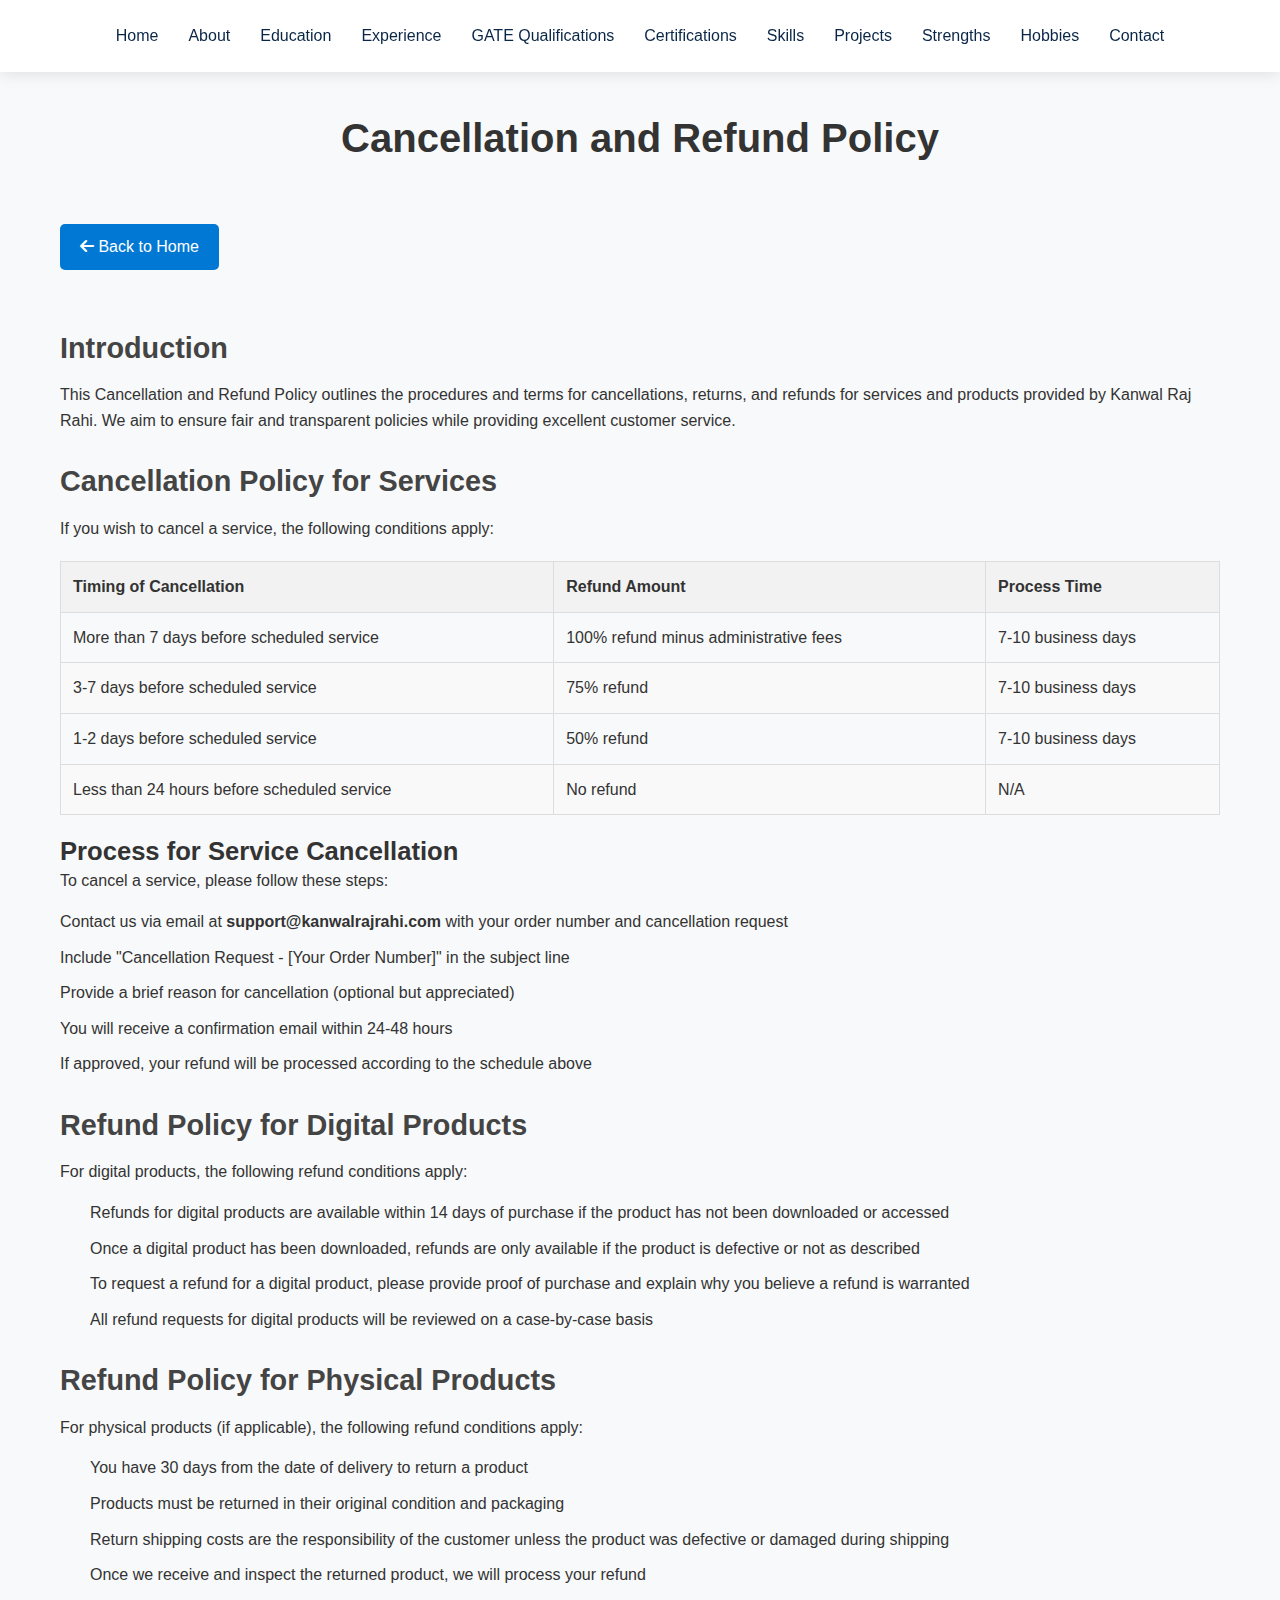
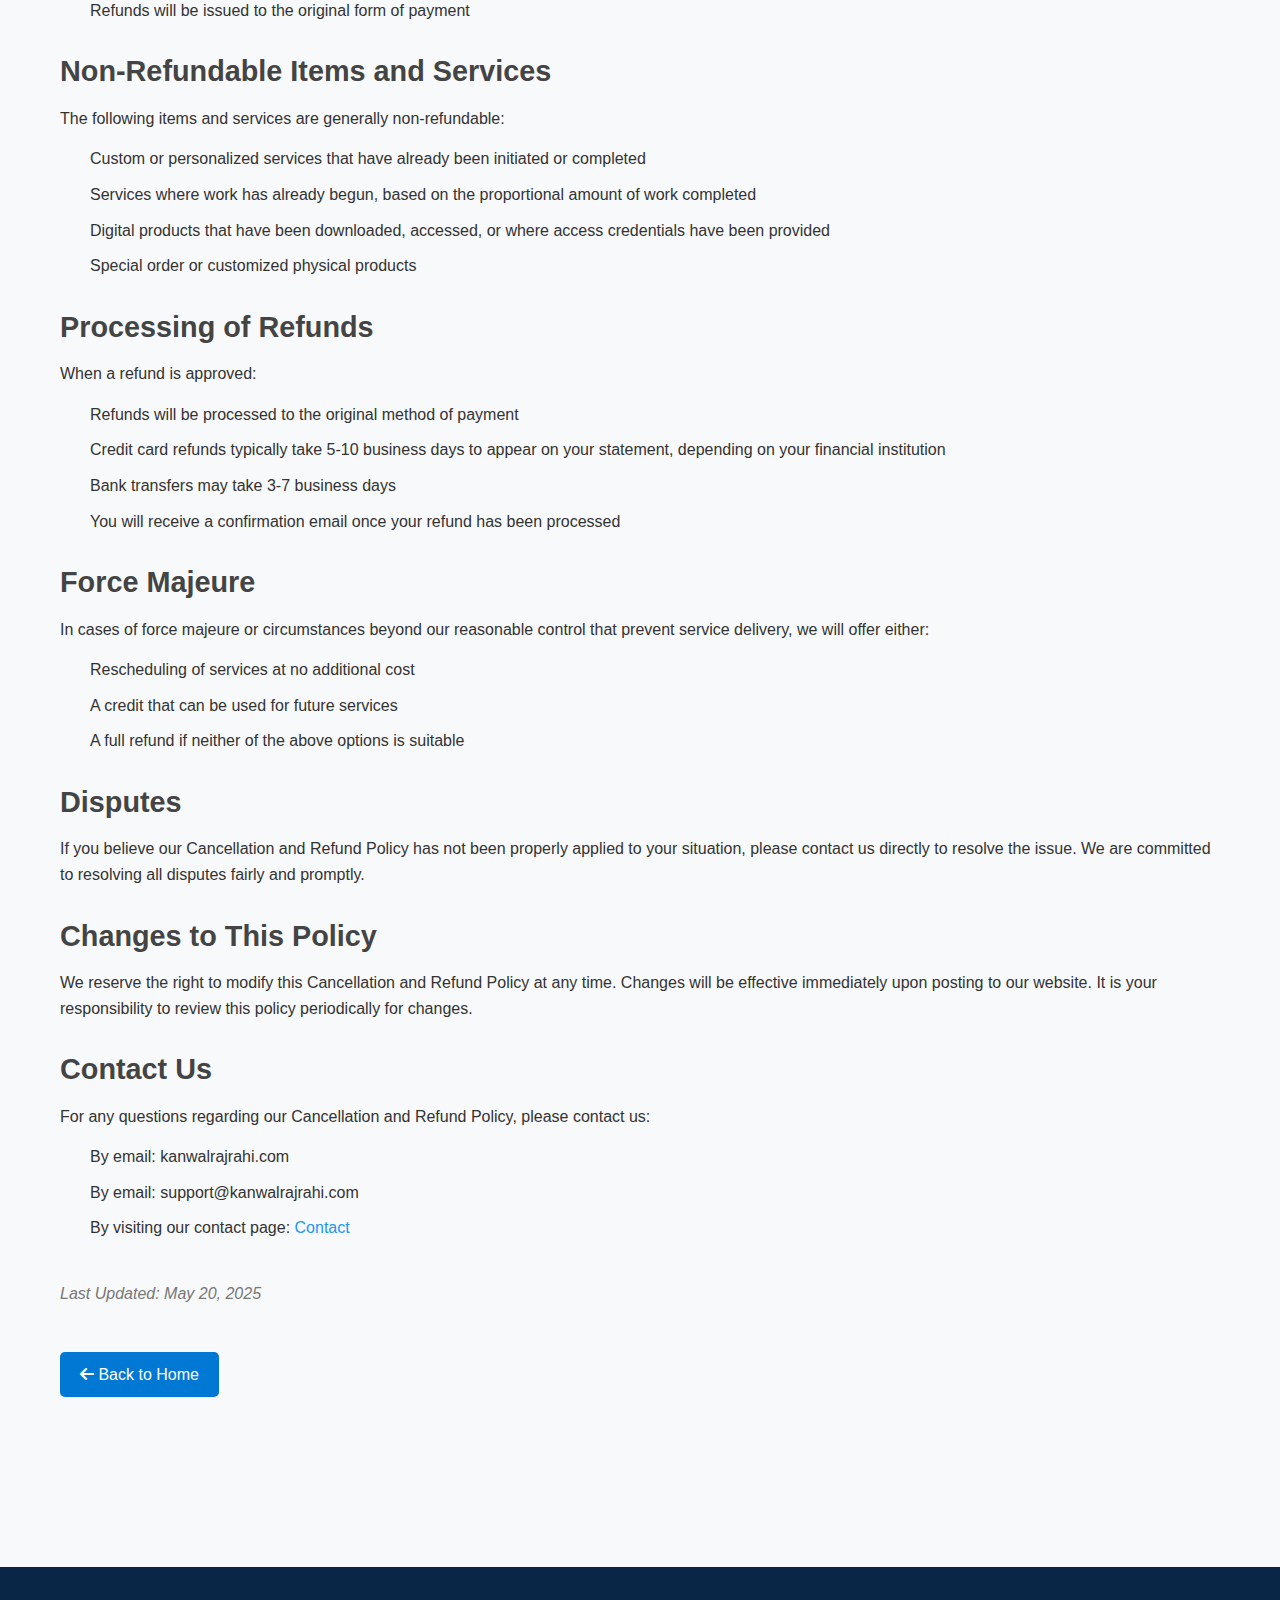
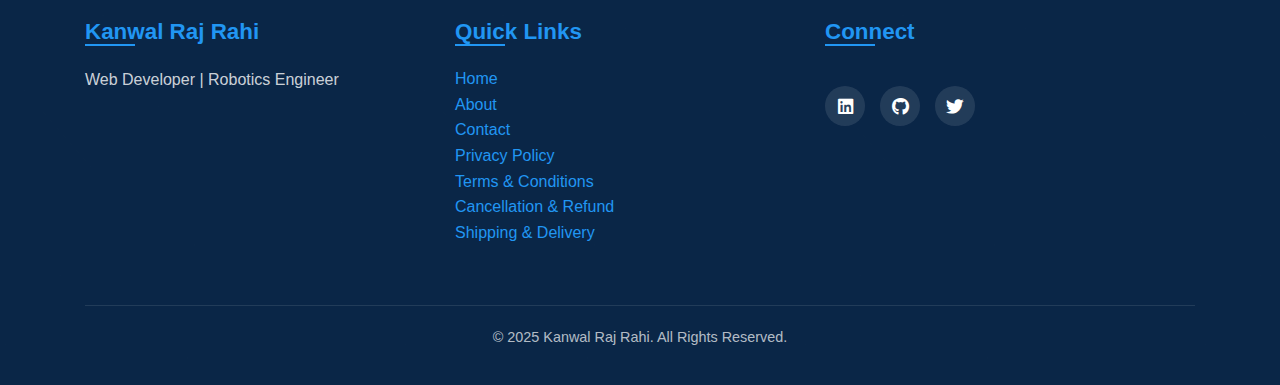
<file: policies/cancellation-refund.html>
<!DOCTYPE html>
<html lang="en">

<head>
    <meta charset="UTF-8">
    <meta name="viewport" content="width=device-width, initial-scale=1.0">
    <title>Cancellation and Refund Policy - Kanwal Raj Rahi</title>
    <link rel="stylesheet" href="../css/style.css">
    <link rel="stylesheet" href="https://cdnjs.cloudflare.com/ajax/libs/font-awesome/6.0.0-beta3/css/all.min.css">
    <style>
        .policy-content {
            max-width: 1200px;
            margin: 0 auto;
            padding: 40px 20px;
            line-height: 1.6;
        }
        
        .policy-content h1 {
            font-size: 2.5rem;
            margin-bottom: 30px;
            color: #333;
            text-align: center;
        }
        
        .policy-content h2 {
            font-size: 1.8rem;
            margin: 30px 0 15px;
            color: #444;
        }
        
        .policy-content p {
            margin-bottom: 15px;
            font-size: 1rem;
        }
        
        .policy-content ul {
            margin-bottom: 20px;
            padding-left: 30px;
        }
        
        .policy-content li {
            margin-bottom: 10px;
        }
        
        .back-link {
            display: inline-block;
            margin: 30px 0;
            padding: 10px 20px;
            background-color: #0078d4;
            color: white;
            text-decoration: none;
            border-radius: 5px;
            transition: background-color 0.3s;
        }
        
        .back-link:hover {
            background-color: #005a9e;
        }
        
        .last-updated {
            font-style: italic;
            color: #777;
            margin-top: 40px;
        }
        
        .policy-table {
            width: 100%;
            border-collapse: collapse;
            margin: 20px 0;
        }
        
        .policy-table th, .policy-table td {
            border: 1px solid #ddd;
            padding: 12px;
            text-align: left;
        }
        
        .policy-table th {
            background-color: #f2f2f2;
            font-weight: bold;
        }
        
        .policy-table tr:nth-child(even) {
            background-color: #f9f9f9;
        }
    </style>
</head>

<body>
    <!-- Header -->
    <main>
        <header id="header">
            <nav id="navbar">
                <div class="mobile-toggle" id="mobileToggle">
                    <i class="fas fa-bars"></i>
                </div>
                <ul id="navMenu">
                    <li><a href="../index.html#home">Home</a></li>
                    <li><a href="../index.html#about">About</a></li>
                    <li><a href="../index.html#education">Education</a></li>
                    <li><a href="../index.html#experience">Experience</a></li>
                    <li><a href="../index.html#gate-qualifications">GATE Qualifications</a></li>
                    <li><a href="../index.html#certifications">Certifications</a></li>
                    <li><a href="../index.html#skills">Skills</a></li>
                    <li><a href="../index.html#projects">Projects</a></li>
                    <li><a href="../index.html#Strengths">Strengths</a></li>
                    <li><a href="../index.html#hobbies">Hobbies</a></li>
                    <li><a href="../index.html#contact">Contact</a></li>
                </ul>
            </nav>
        </header>

        <div class="policy-content">
            <h1>Cancellation and Refund Policy</h1>
            
            <a href="../index.html" class="back-link"><i class="fas fa-arrow-left"></i> Back to Home</a>
            
            <h2>Introduction</h2>
            <p>This Cancellation and Refund Policy outlines the procedures and terms for cancellations, returns, and refunds for services and products provided by Kanwal Raj Rahi. We aim to ensure fair and transparent policies while providing excellent customer service.</p>
            
            <h2>Cancellation Policy for Services</h2>
            <p>If you wish to cancel a service, the following conditions apply:</p>
            
            <table class="policy-table">
                <thead>
                    <tr>
                        <th>Timing of Cancellation</th>
                        <th>Refund Amount</th>
                        <th>Process Time</th>
                    </tr>
                </thead>
                <tbody>
                    <tr>
                        <td>More than 7 days before scheduled service</td>
                        <td>100% refund minus administrative fees</td>
                        <td>7-10 business days</td>
                    </tr>
                    <tr>
                        <td>3-7 days before scheduled service</td>
                        <td>75% refund</td>
                        <td>7-10 business days</td>
                    </tr>
                    <tr>
                        <td>1-2 days before scheduled service</td>
                        <td>50% refund</td>
                        <td>7-10 business days</td>
                    </tr>
                    <tr>
                        <td>Less than 24 hours before scheduled service</td>
                        <td>No refund</td>
                        <td>N/A</td>
                    </tr>
                </tbody>
            </table>
            
            <h3>Process for Service Cancellation</h3>
            <p>To cancel a service, please follow these steps:</p>
            <ol>
                <li>Contact us via email at <strong>support@kanwalrajrahi.com</strong> with your order number and cancellation request</li>
                <li>Include "Cancellation Request - [Your Order Number]" in the subject line</li>
                <li>Provide a brief reason for cancellation (optional but appreciated)</li>
                <li>You will receive a confirmation email within 24-48 hours</li>
                <li>If approved, your refund will be processed according to the schedule above</li>
            </ol>
            
            <h2>Refund Policy for Digital Products</h2>
            <p>For digital products, the following refund conditions apply:</p>
            <ul>
                <li>Refunds for digital products are available within 14 days of purchase if the product has not been downloaded or accessed</li>
                <li>Once a digital product has been downloaded, refunds are only available if the product is defective or not as described</li>
                <li>To request a refund for a digital product, please provide proof of purchase and explain why you believe a refund is warranted</li>
                <li>All refund requests for digital products will be reviewed on a case-by-case basis</li>
            </ul>
            
            <h2>Refund Policy for Physical Products</h2>
            <p>For physical products (if applicable), the following refund conditions apply:</p>
            <ul>
                <li>You have 30 days from the date of delivery to return a product</li>
                <li>Products must be returned in their original condition and packaging</li>
                <li>Return shipping costs are the responsibility of the customer unless the product was defective or damaged during shipping</li>
                <li>Once we receive and inspect the returned product, we will process your refund</li>
                <li>Refunds will be issued to the original form of payment</li>
            </ul>
            
            <h2>Non-Refundable Items and Services</h2>
            <p>The following items and services are generally non-refundable:</p>
            <ul>
                <li>Custom or personalized services that have already been initiated or completed</li>
                <li>Services where work has already begun, based on the proportional amount of work completed</li>
                <li>Digital products that have been downloaded, accessed, or where access credentials have been provided</li>
                <li>Special order or customized physical products</li>
            </ul>
            
            <h2>Processing of Refunds</h2>
            <p>When a refund is approved:</p>
            <ul>
                <li>Refunds will be processed to the original method of payment</li>
                <li>Credit card refunds typically take 5-10 business days to appear on your statement, depending on your financial institution</li>
                <li>Bank transfers may take 3-7 business days</li>
                <li>You will receive a confirmation email once your refund has been processed</li>
            </ul>
            
            <h2>Force Majeure</h2>
            <p>In cases of force majeure or circumstances beyond our reasonable control that prevent service delivery, we will offer either:</p>
            <ul>
                <li>Rescheduling of services at no additional cost</li>
                <li>A credit that can be used for future services</li>
                <li>A full refund if neither of the above options is suitable</li>
            </ul>
            
            <h2>Disputes</h2>
            <p>If you believe our Cancellation and Refund Policy has not been properly applied to your situation, please contact us directly to resolve the issue. We are committed to resolving all disputes fairly and promptly.</p>
            
            <h2>Changes to This Policy</h2>
            <p>We reserve the right to modify this Cancellation and Refund Policy at any time. Changes will be effective immediately upon posting to our website. It is your responsibility to review this policy periodically for changes.</p>
            
            <h2>Contact Us</h2>
            <p>For any questions regarding our Cancellation and Refund Policy, please contact us:</p>
            <ul>
                <li>By email: kanwalrajrahi.com</li>
                <li>By email: support@kanwalrajrahi.com</li>
                <li>By visiting our contact page: <a href="../index.html#contact">Contact</a></li>
            </ul>
            
            <p class="last-updated">Last Updated: May 20, 2025</p>
            
            <a href="../index.html" class="back-link"><i class="fas fa-arrow-left"></i> Back to Home</a>
        </div>

        <footer>
            <div class="container">
                <div class="footer-content">
                    <div class="footer-section">
                        <h3>Kanwal Raj Rahi</h3>
                        <p>Web Developer | Robotics Engineer</p>
                    </div>
                    <div class="footer-section">
                        <h3>Quick Links</h3>
                        <ul>
                            <li><a href="../index.html#home">Home</a></li>
                            <li><a href="../index.html#about">About</a></li>
                            <li><a href="../index.html#contact">Contact</a></li>
                            <li><a href="privacy-policy.html">Privacy Policy</a></li>
                            <li><a href="terms-conditions.html">Terms & Conditions</a></li>
                            <li><a href="cancellation-refund.html">Cancellation & Refund</a></li>
                            <li><a href="shipping-delivery.html">Shipping & Delivery</a></li>
                        </ul>
                    </div>
                    <div class="footer-section">
                        <h3>Connect</h3>
                        <div class="social-links">
                            <a href="#"><i class="fab fa-linkedin"></i></a>
                            <a href="#"><i class="fab fa-github"></i></a>
                            <a href="#"><i class="fab fa-twitter"></i></a>
                        </div>
                    </div>
                </div>
                <div class="footer-bottom">
                    <p>&copy; 2025 Kanwal Raj Rahi. All Rights Reserved.</p>
                </div>
            </div>
        </footer>
    </main>

    <script src="../js/script.js"></script>
</body>

</html>
</file>
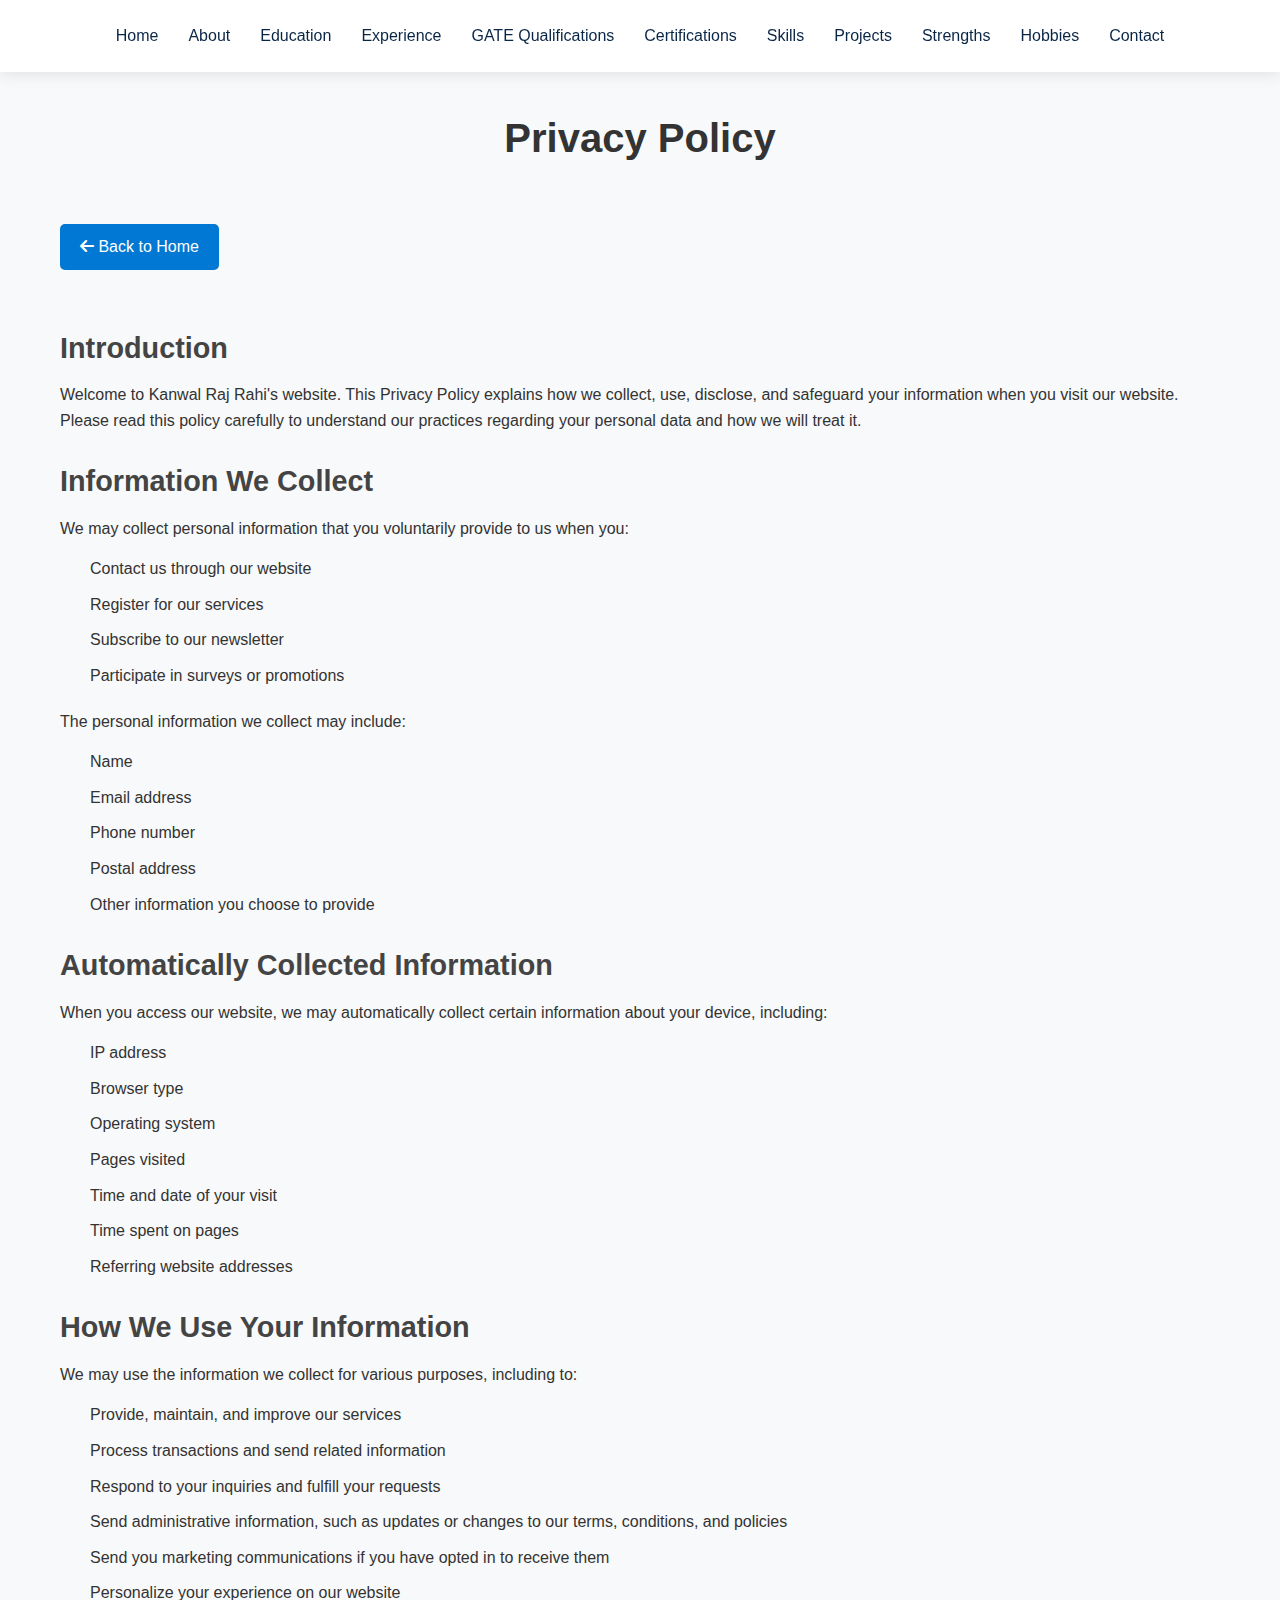
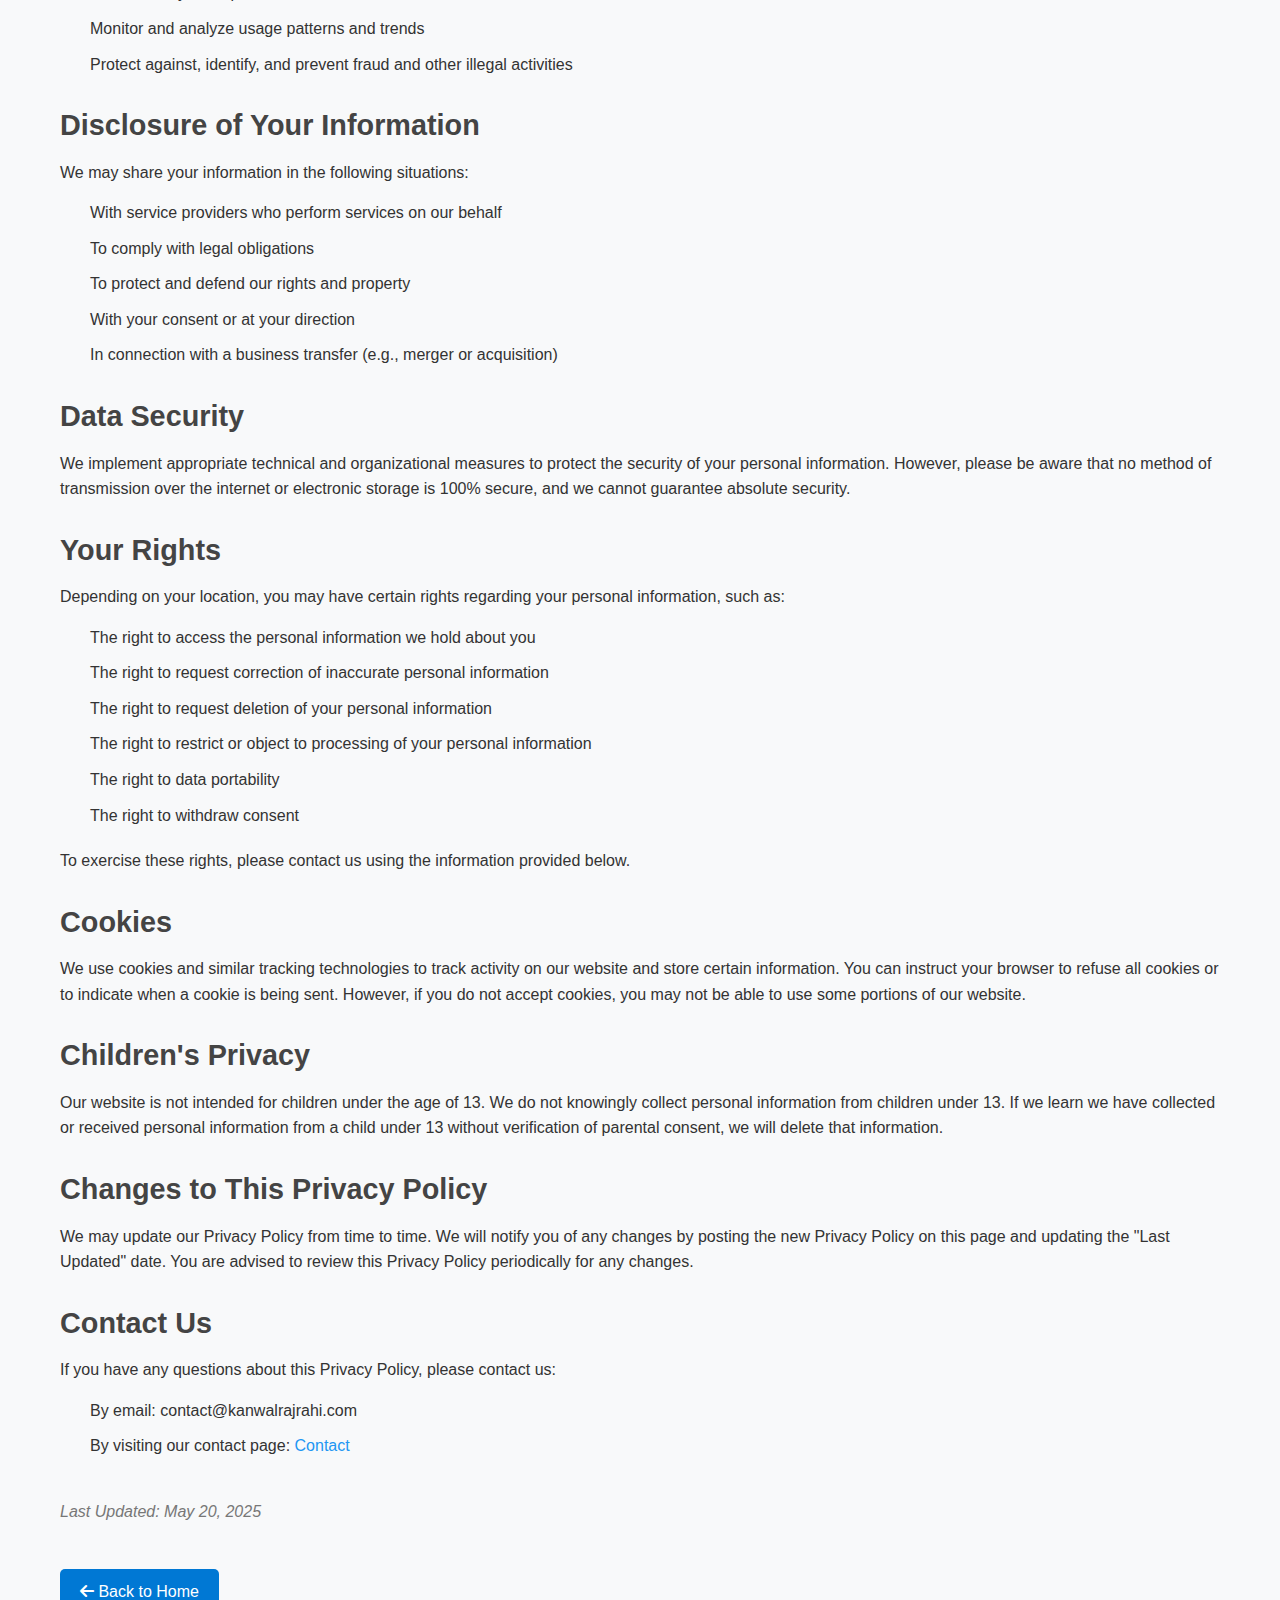
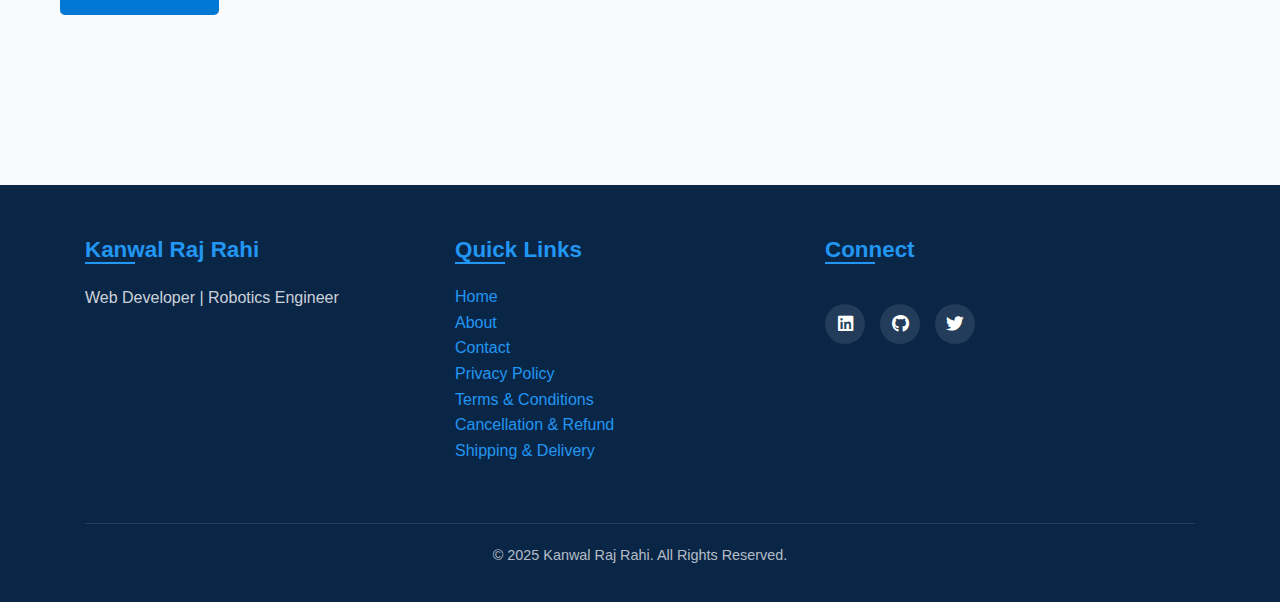
<file: policies/privacy-policy.html>
<!DOCTYPE html>
<html lang="en">

<head>
    <meta charset="UTF-8">
    <meta name="viewport" content="width=device-width, initial-scale=1.0">
    <title>Privacy Policy - Kanwal Raj Rahi</title>
    <link rel="stylesheet" href="../css/style.css">
    <link rel="stylesheet" href="https://cdnjs.cloudflare.com/ajax/libs/font-awesome/6.0.0-beta3/css/all.min.css">
    <style>
        .policy-content {
            max-width: 1200px;
            margin: 0 auto;
            padding: 40px 20px;
            line-height: 1.6;
        }
        
        .policy-content h1 {
            font-size: 2.5rem;
            margin-bottom: 30px;
            color: #333;
            text-align: center;
        }
        
        .policy-content h2 {
            font-size: 1.8rem;
            margin: 30px 0 15px;
            color: #444;
        }
        
        .policy-content p {
            margin-bottom: 15px;
            font-size: 1rem;
        }
        
        .policy-content ul {
            margin-bottom: 20px;
            padding-left: 30px;
        }
        
        .policy-content li {
            margin-bottom: 10px;
        }
        
        .back-link {
            display: inline-block;
            margin: 30px 0;
            padding: 10px 20px;
            background-color: #0078d4;
            color: white;
            text-decoration: none;
            border-radius: 5px;
            transition: background-color 0.3s;
        }
        
        .back-link:hover {
            background-color: #005a9e;
        }
        
        .last-updated {
            font-style: italic;
            color: #777;
            margin-top: 40px;
        }
    </style>
</head>

<body>
    <!-- Header -->
    <main>
        <header id="header">
            <nav id="navbar">
                <div class="mobile-toggle" id="mobileToggle">
                    <i class="fas fa-bars"></i>
                </div>
                <ul id="navMenu">
                    <li><a href="../index.html#home">Home</a></li>
                    <li><a href="../index.html#about">About</a></li>
                    <li><a href="../index.html#education">Education</a></li>
                    <li><a href="../index.html#experience">Experience</a></li>
                    <li><a href="../index.html#gate-qualifications">GATE Qualifications</a></li>
                    <li><a href="../index.html#certifications">Certifications</a></li>
                    <li><a href="../index.html#skills">Skills</a></li>
                    <li><a href="../index.html#projects">Projects</a></li>
                    <li><a href="../index.html#Strengths">Strengths</a></li>
                    <li><a href="../index.html#hobbies">Hobbies</a></li>
                    <li><a href="../index.html#contact">Contact</a></li>
                </ul>
            </nav>
        </header>

        <div class="policy-content">
            <h1>Privacy Policy</h1>
            
            <a href="../index.html" class="back-link"><i class="fas fa-arrow-left"></i> Back to Home</a>
            
            <h2>Introduction</h2>
            <p>Welcome to Kanwal Raj Rahi's website. This Privacy Policy explains how we collect, use, disclose, and safeguard your information when you visit our website. Please read this policy carefully to understand our practices regarding your personal data and how we will treat it.</p>
            
            <h2>Information We Collect</h2>
            <p>We may collect personal information that you voluntarily provide to us when you:</p>
            <ul>
                <li>Contact us through our website</li>
                <li>Register for our services</li>
                <li>Subscribe to our newsletter</li>
                <li>Participate in surveys or promotions</li>
            </ul>
            
            <p>The personal information we collect may include:</p>
            <ul>
                <li>Name</li>
                <li>Email address</li>
                <li>Phone number</li>
                <li>Postal address</li>
                <li>Other information you choose to provide</li>
            </ul>
            
            <h2>Automatically Collected Information</h2>
            <p>When you access our website, we may automatically collect certain information about your device, including:</p>
            <ul>
                <li>IP address</li>
                <li>Browser type</li>
                <li>Operating system</li>
                <li>Pages visited</li>
                <li>Time and date of your visit</li>
                <li>Time spent on pages</li>
                <li>Referring website addresses</li>
            </ul>
            
            <h2>How We Use Your Information</h2>
            <p>We may use the information we collect for various purposes, including to:</p>
            <ul>
                <li>Provide, maintain, and improve our services</li>
                <li>Process transactions and send related information</li>
                <li>Respond to your inquiries and fulfill your requests</li>
                <li>Send administrative information, such as updates or changes to our terms, conditions, and policies</li>
                <li>Send you marketing communications if you have opted in to receive them</li>
                <li>Personalize your experience on our website</li>
                <li>Monitor and analyze usage patterns and trends</li>
                <li>Protect against, identify, and prevent fraud and other illegal activities</li>
            </ul>
            
            <h2>Disclosure of Your Information</h2>
            <p>We may share your information in the following situations:</p>
            <ul>
                <li>With service providers who perform services on our behalf</li>
                <li>To comply with legal obligations</li>
                <li>To protect and defend our rights and property</li>
                <li>With your consent or at your direction</li>
                <li>In connection with a business transfer (e.g., merger or acquisition)</li>
            </ul>
            
            <h2>Data Security</h2>
            <p>We implement appropriate technical and organizational measures to protect the security of your personal information. However, please be aware that no method of transmission over the internet or electronic storage is 100% secure, and we cannot guarantee absolute security.</p>
            
            <h2>Your Rights</h2>
            <p>Depending on your location, you may have certain rights regarding your personal information, such as:</p>
            <ul>
                <li>The right to access the personal information we hold about you</li>
                <li>The right to request correction of inaccurate personal information</li>
                <li>The right to request deletion of your personal information</li>
                <li>The right to restrict or object to processing of your personal information</li>
                <li>The right to data portability</li>
                <li>The right to withdraw consent</li>
            </ul>
            <p>To exercise these rights, please contact us using the information provided below.</p>
            
            <h2>Cookies</h2>
            <p>We use cookies and similar tracking technologies to track activity on our website and store certain information. You can instruct your browser to refuse all cookies or to indicate when a cookie is being sent. However, if you do not accept cookies, you may not be able to use some portions of our website.</p>
            
            <h2>Children's Privacy</h2>
            <p>Our website is not intended for children under the age of 13. We do not knowingly collect personal information from children under 13. If we learn we have collected or received personal information from a child under 13 without verification of parental consent, we will delete that information.</p>
            
            <h2>Changes to This Privacy Policy</h2>
            <p>We may update our Privacy Policy from time to time. We will notify you of any changes by posting the new Privacy Policy on this page and updating the "Last Updated" date. You are advised to review this Privacy Policy periodically for any changes.</p>
            
            <h2>Contact Us</h2>
            <p>If you have any questions about this Privacy Policy, please contact us:</p>
            <ul>
                <li>By email: contact@kanwalrajrahi.com</li>
                <li>By visiting our contact page: <a href="../index.html#contact">Contact</a></li>
            </ul>
            
            <p class="last-updated">Last Updated: May 20, 2025</p>
            
            <a href="../index.html" class="back-link"><i class="fas fa-arrow-left"></i> Back to Home</a>
        </div>

        <footer>
            <div class="container">
                <div class="footer-content">
                    <div class="footer-section">
                        <h3>Kanwal Raj Rahi</h3>
                        <p>Web Developer | Robotics Engineer</p>
                    </div>
                    <div class="footer-section">
                        <h3>Quick Links</h3>
                        <ul>
                            <li><a href="../index.html#home">Home</a></li>
                            <li><a href="../index.html#about">About</a></li>
                            <li><a href="../index.html#contact">Contact</a></li>
                            <li><a href="privacy-policy.html">Privacy Policy</a></li>
                            <li><a href="terms-conditions.html">Terms & Conditions</a></li>
                            <li><a href="cancellation-refund.html">Cancellation & Refund</a></li>
                            <li><a href="shipping-delivery.html">Shipping & Delivery</a></li>
                        </ul>
                    </div>
                    <div class="footer-section">
                        <h3>Connect</h3>
                        <div class="social-links">
                            <a href="#"><i class="fab fa-linkedin"></i></a>
                            <a href="#"><i class="fab fa-github"></i></a>
                            <a href="#"><i class="fab fa-twitter"></i></a>
                        </div>
                    </div>
                </div>
                <div class="footer-bottom">
                    <p>&copy; 2025 Kanwal Raj Rahi. All Rights Reserved.</p>
                </div>
            </div>
        </footer>
    </main>

    <script src="../js/script.js"></script>
</body>

</html>
</file>
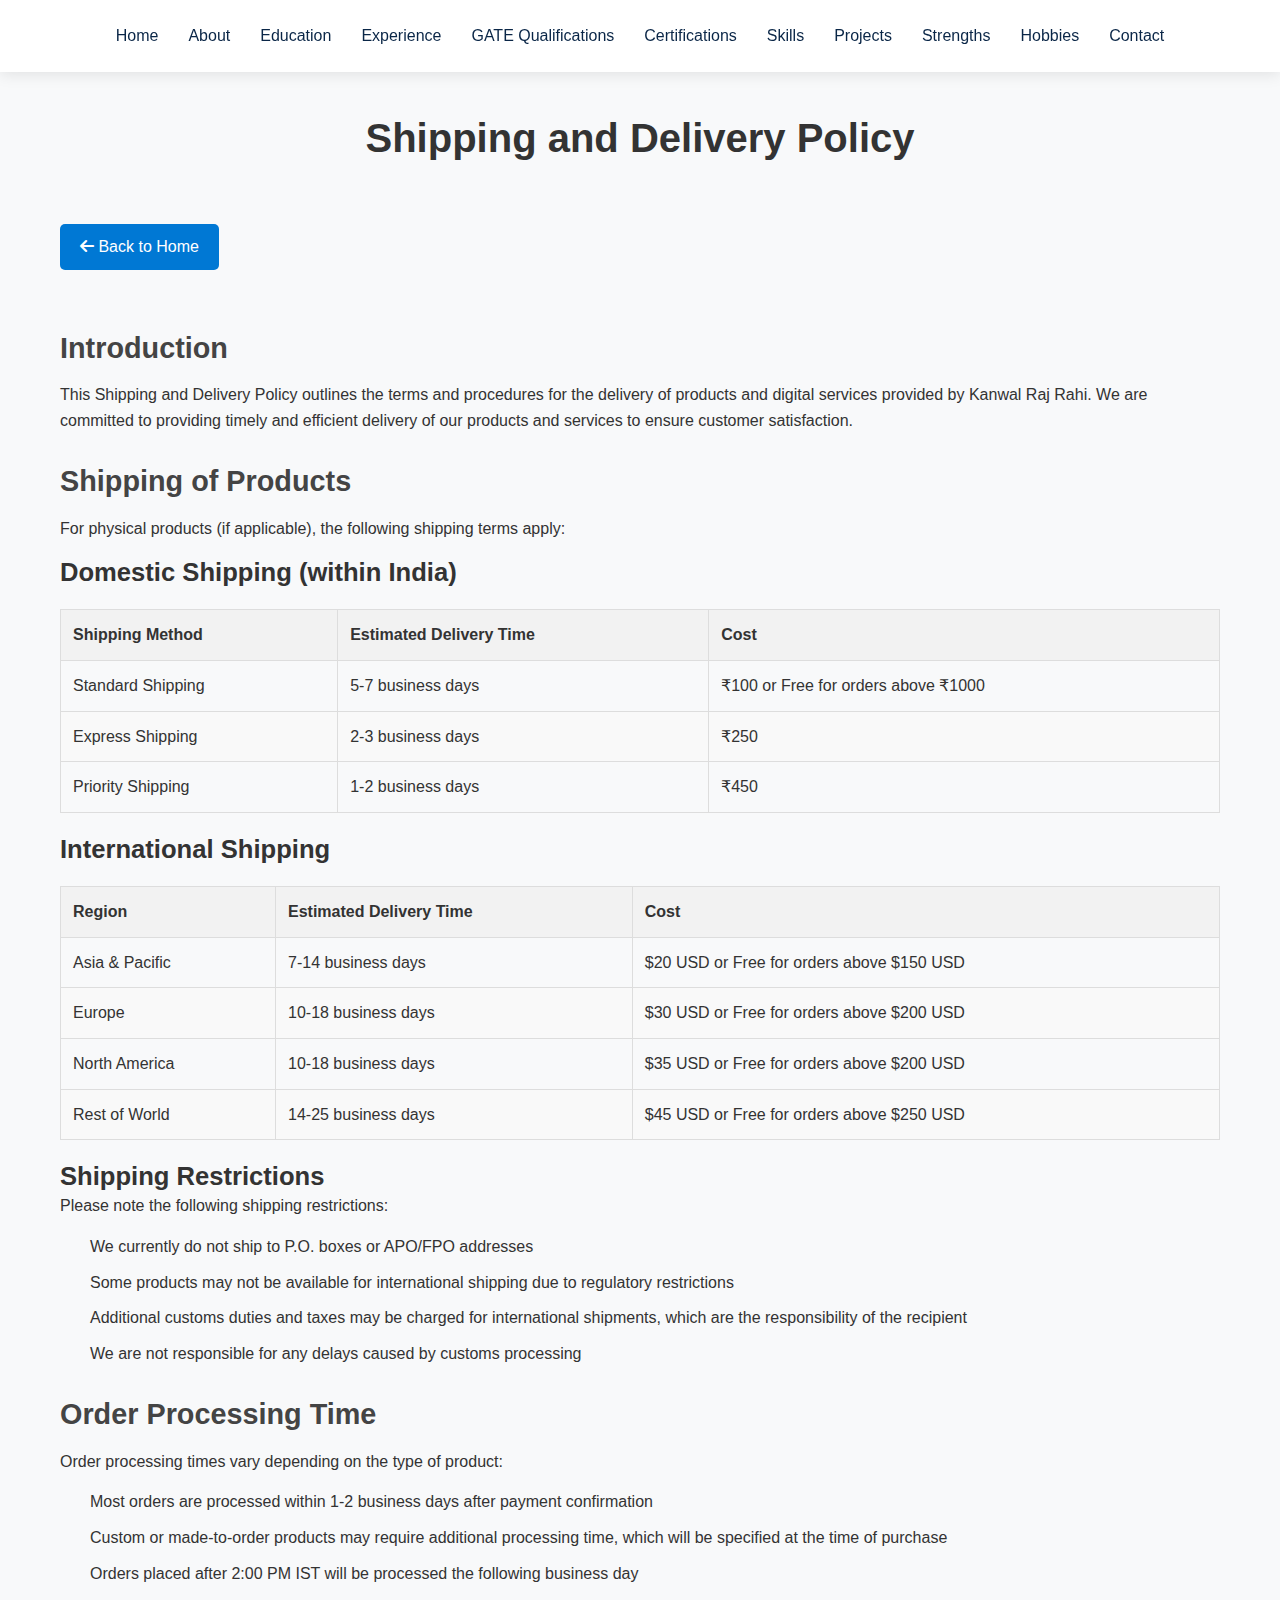
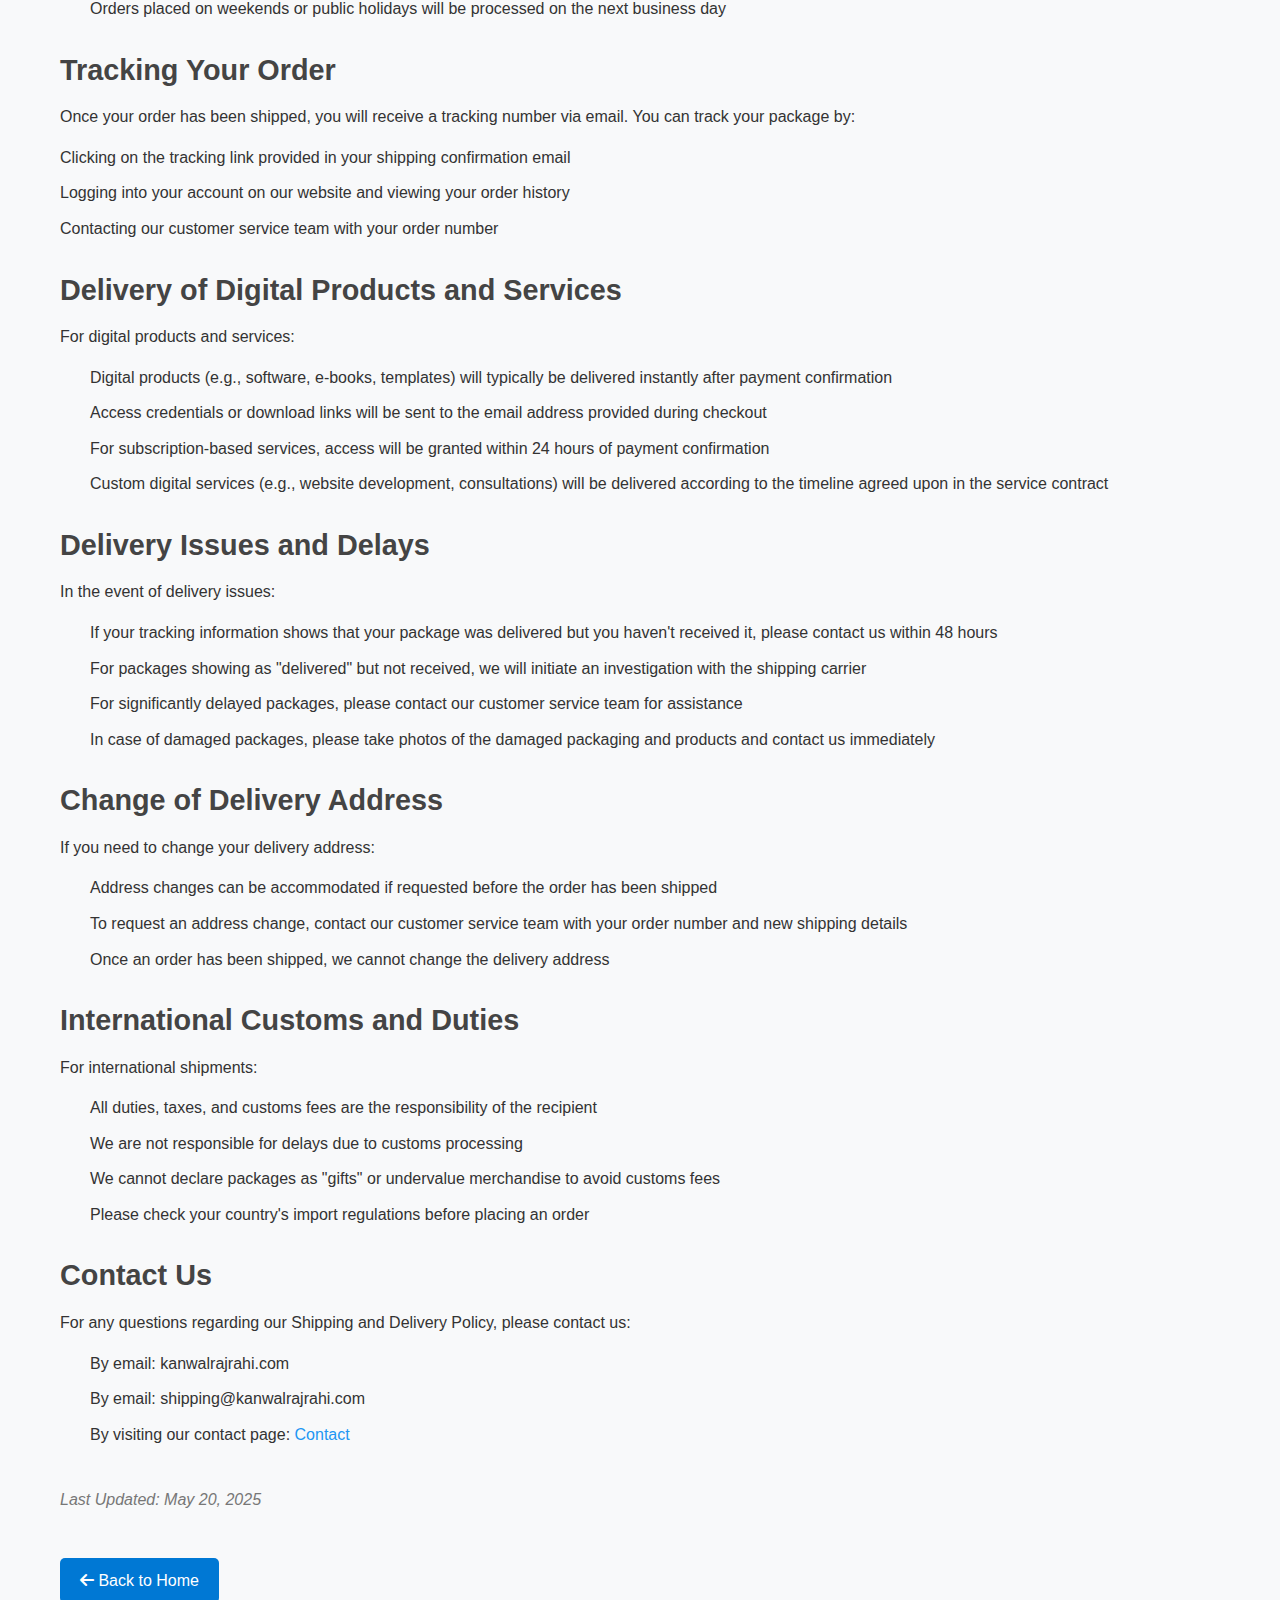
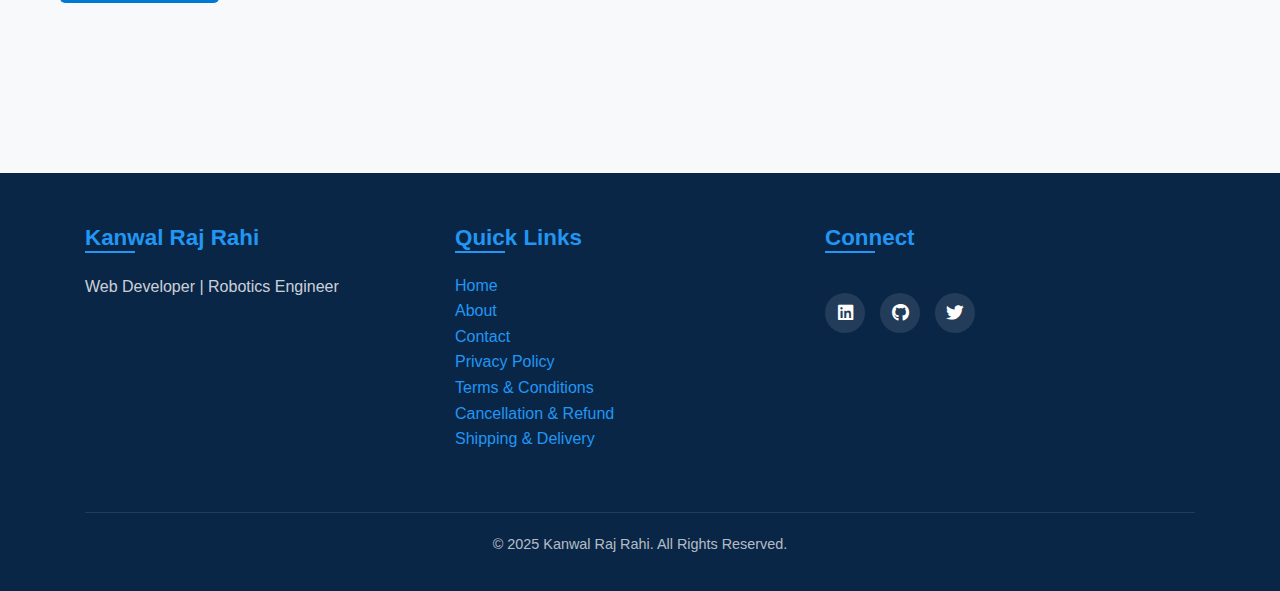
<file: policies/shipping-delivery.html>
<!DOCTYPE html>
<html lang="en">

<head>
    <meta charset="UTF-8">
    <meta name="viewport" content="width=device-width, initial-scale=1.0">
    <title>Shipping and Delivery Policy - Kanwal Raj Rahi</title>
    <link rel="stylesheet" href="../css/style.css">
    <link rel="stylesheet" href="https://cdnjs.cloudflare.com/ajax/libs/font-awesome/6.0.0-beta3/css/all.min.css">
    <style>
        .policy-content {
            max-width: 1200px;
            margin: 0 auto;
            padding: 40px 20px;
            line-height: 1.6;
        }
        
        .policy-content h1 {
            font-size: 2.5rem;
            margin-bottom: 30px;
            color: #333;
            text-align: center;
        }
        
        .policy-content h2 {
            font-size: 1.8rem;
            margin: 30px 0 15px;
            color: #444;
        }
        
        .policy-content p {
            margin-bottom: 15px;
            font-size: 1rem;
        }
        
        .policy-content ul {
            margin-bottom: 20px;
            padding-left: 30px;
        }
        
        .policy-content li {
            margin-bottom: 10px;
        }
        
        .back-link {
            display: inline-block;
            margin: 30px 0;
            padding: 10px 20px;
            background-color: #0078d4;
            color: white;
            text-decoration: none;
            border-radius: 5px;
            transition: background-color 0.3s;
        }
        
        .back-link:hover {
            background-color: #005a9e;
        }
        
        .last-updated {
            font-style: italic;
            color: #777;
            margin-top: 40px;
        }
        
        .policy-table {
            width: 100%;
            border-collapse: collapse;
            margin: 20px 0;
        }
        
        .policy-table th, .policy-table td {
            border: 1px solid #ddd;
            padding: 12px;
            text-align: left;
        }
        
        .policy-table th {
            background-color: #f2f2f2;
            font-weight: bold;
        }
        
        .policy-table tr:nth-child(even) {
            background-color: #f9f9f9;
        }
    </style>
</head>

<body>
    <!-- Header -->
    <main>
        <header id="header">
            <nav id="navbar">
                <div class="mobile-toggle" id="mobileToggle">
                    <i class="fas fa-bars"></i>
                </div>
                <ul id="navMenu">
                    <li><a href="../index.html#home">Home</a></li>
                    <li><a href="../index.html#about">About</a></li>
                    <li><a href="../index.html#education">Education</a></li>
                    <li><a href="../index.html#experience">Experience</a></li>
                    <li><a href="../index.html#gate-qualifications">GATE Qualifications</a></li>
                    <li><a href="../index.html#certifications">Certifications</a></li>
                    <li><a href="../index.html#skills">Skills</a></li>
                    <li><a href="../index.html#projects">Projects</a></li>
                    <li><a href="../index.html#Strengths">Strengths</a></li>
                    <li><a href="../index.html#hobbies">Hobbies</a></li>
                    <li><a href="../index.html#contact">Contact</a></li>
                </ul>
            </nav>
        </header>

        <div class="policy-content">
            <h1>Shipping and Delivery Policy</h1>
            
            <a href="../index.html" class="back-link"><i class="fas fa-arrow-left"></i> Back to Home</a>
            
            <h2>Introduction</h2>
            <p>This Shipping and Delivery Policy outlines the terms and procedures for the delivery of products and digital services provided by Kanwal Raj Rahi. We are committed to providing timely and efficient delivery of our products and services to ensure customer satisfaction.</p>
            
            <h2>Shipping of Products</h2>
            <p>For physical products (if applicable), the following shipping terms apply:</p>
            
            <h3>Domestic Shipping (within India)</h3>
            <table class="policy-table">
                <thead>
                    <tr>
                        <th>Shipping Method</th>
                        <th>Estimated Delivery Time</th>
                        <th>Cost</th>
                    </tr>
                </thead>
                <tbody>
                    <tr>
                        <td>Standard Shipping</td>
                        <td>5-7 business days</td>
                        <td>₹100 or Free for orders above ₹1000</td>
                    </tr>
                    <tr>
                        <td>Express Shipping</td>
                        <td>2-3 business days</td>
                        <td>₹250</td>
                    </tr>
                    <tr>
                        <td>Priority Shipping</td>
                        <td>1-2 business days</td>
                        <td>₹450</td>
                    </tr>
                </tbody>
            </table>
            
            <h3>International Shipping</h3>
            <table class="policy-table">
                <thead>
                    <tr>
                        <th>Region</th>
                        <th>Estimated Delivery Time</th>
                        <th>Cost</th>
                    </tr>
                </thead>
                <tbody>
                    <tr>
                        <td>Asia & Pacific</td>
                        <td>7-14 business days</td>
                        <td>$20 USD or Free for orders above $150 USD</td>
                    </tr>
                    <tr>
                        <td>Europe</td>
                        <td>10-18 business days</td>
                        <td>$30 USD or Free for orders above $200 USD</td>
                    </tr>
                    <tr>
                        <td>North America</td>
                        <td>10-18 business days</td>
                        <td>$35 USD or Free for orders above $200 USD</td>
                    </tr>
                    <tr>
                        <td>Rest of World</td>
                        <td>14-25 business days</td>
                        <td>$45 USD or Free for orders above $250 USD</td>
                    </tr>
                </tbody>
            </table>
            
            <h3>Shipping Restrictions</h3>
            <p>Please note the following shipping restrictions:</p>
            <ul>
                <li>We currently do not ship to P.O. boxes or APO/FPO addresses</li>
                <li>Some products may not be available for international shipping due to regulatory restrictions</li>
                <li>Additional customs duties and taxes may be charged for international shipments, which are the responsibility of the recipient</li>
                <li>We are not responsible for any delays caused by customs processing</li>
            </ul>
            
            <h2>Order Processing Time</h2>
            <p>Order processing times vary depending on the type of product:</p>
            <ul>
                <li>Most orders are processed within 1-2 business days after payment confirmation</li>
                <li>Custom or made-to-order products may require additional processing time, which will be specified at the time of purchase</li>
                <li>Orders placed after 2:00 PM IST will be processed the following business day</li>
                <li>Orders placed on weekends or public holidays will be processed on the next business day</li>
            </ul>
            
            <h2>Tracking Your Order</h2>
            <p>Once your order has been shipped, you will receive a tracking number via email. You can track your package by:</p>
            <ol>
                <li>Clicking on the tracking link provided in your shipping confirmation email</li>
                <li>Logging into your account on our website and viewing your order history</li>
                <li>Contacting our customer service team with your order number</li>
            </ol>
            
            <h2>Delivery of Digital Products and Services</h2>
            <p>For digital products and services:</p>
            <ul>
                <li>Digital products (e.g., software, e-books, templates) will typically be delivered instantly after payment confirmation</li>
                <li>Access credentials or download links will be sent to the email address provided during checkout</li>
                <li>For subscription-based services, access will be granted within 24 hours of payment confirmation</li>
                <li>Custom digital services (e.g., website development, consultations) will be delivered according to the timeline agreed upon in the service contract</li>
            </ul>
            
            <h2>Delivery Issues and Delays</h2>
            <p>In the event of delivery issues:</p>
            <ul>
                <li>If your tracking information shows that your package was delivered but you haven't received it, please contact us within 48 hours</li>
                <li>For packages showing as "delivered" but not received, we will initiate an investigation with the shipping carrier</li>
                <li>For significantly delayed packages, please contact our customer service team for assistance</li>
                <li>In case of damaged packages, please take photos of the damaged packaging and products and contact us immediately</li>
            </ul>
            
            <h2>Change of Delivery Address</h2>
            <p>If you need to change your delivery address:</p>
            <ul>
                <li>Address changes can be accommodated if requested before the order has been shipped</li>
                <li>To request an address change, contact our customer service team with your order number and new shipping details</li>
                <li>Once an order has been shipped, we cannot change the delivery address</li>
            </ul>
            
            <h2>International Customs and Duties</h2>
            <p>For international shipments:</p>
            <ul>
                <li>All duties, taxes, and customs fees are the responsibility of the recipient</li>
                <li>We are not responsible for delays due to customs processing</li>
                <li>We cannot declare packages as "gifts" or undervalue merchandise to avoid customs fees</li>
                <li>Please check your country's import regulations before placing an order</li>
            </ul>
            
            <h2>Contact Us</h2>
            <p>For any questions regarding our Shipping and Delivery Policy, please contact us:</p>
            <ul><li>By email: kanwalrajrahi.com</li>
                <li>By email: shipping@kanwalrajrahi.com</li>
                <li>By visiting our contact page: <a href="../index.html#contact">Contact</a></li>
            </ul>
            
            <p class="last-updated">Last Updated: May 20, 2025</p>
            
            <a href="../index.html" class="back-link"><i class="fas fa-arrow-left"></i> Back to Home</a>
        </div>

        <footer>
            <div class="container">
                <div class="footer-content">
                    <div class="footer-section">
                        <h3>Kanwal Raj Rahi</h3>
                        <p>Web Developer | Robotics Engineer</p>
                    </div>
                    <div class="footer-section">
                        <h3>Quick Links</h3>
                        <ul>
                            <li><a href="../index.html#home">Home</a></li>
                            <li><a href="../index.html#about">About</a></li>
                            <li><a href="../index.html#contact">Contact</a></li>
                            <li><a href="privacy-policy.html">Privacy Policy</a></li>
                            <li><a href="terms-conditions.html">Terms & Conditions</a></li>
                            <li><a href="cancellation-refund.html">Cancellation & Refund</a></li>
                            <li><a href="shipping-delivery.html">Shipping & Delivery</a></li>
                        </ul>
                    </div>
                    <div class="footer-section">
                        <h3>Connect</h3>
                        <div class="social-links">
                            <a href="#"><i class="fab fa-linkedin"></i></a>
                            <a href="#"><i class="fab fa-github"></i></a>
                            <a href="#"><i class="fab fa-twitter"></i></a>
                        </div>
                    </div>
                </div>
                <div class="footer-bottom">
                    <p>&copy; 2025 Kanwal Raj Rahi. All Rights Reserved.</p>
                </div>
            </div>
        </footer>
    </main>

    <script src="../js/script.js"></script>
</body>

</html>
</file>
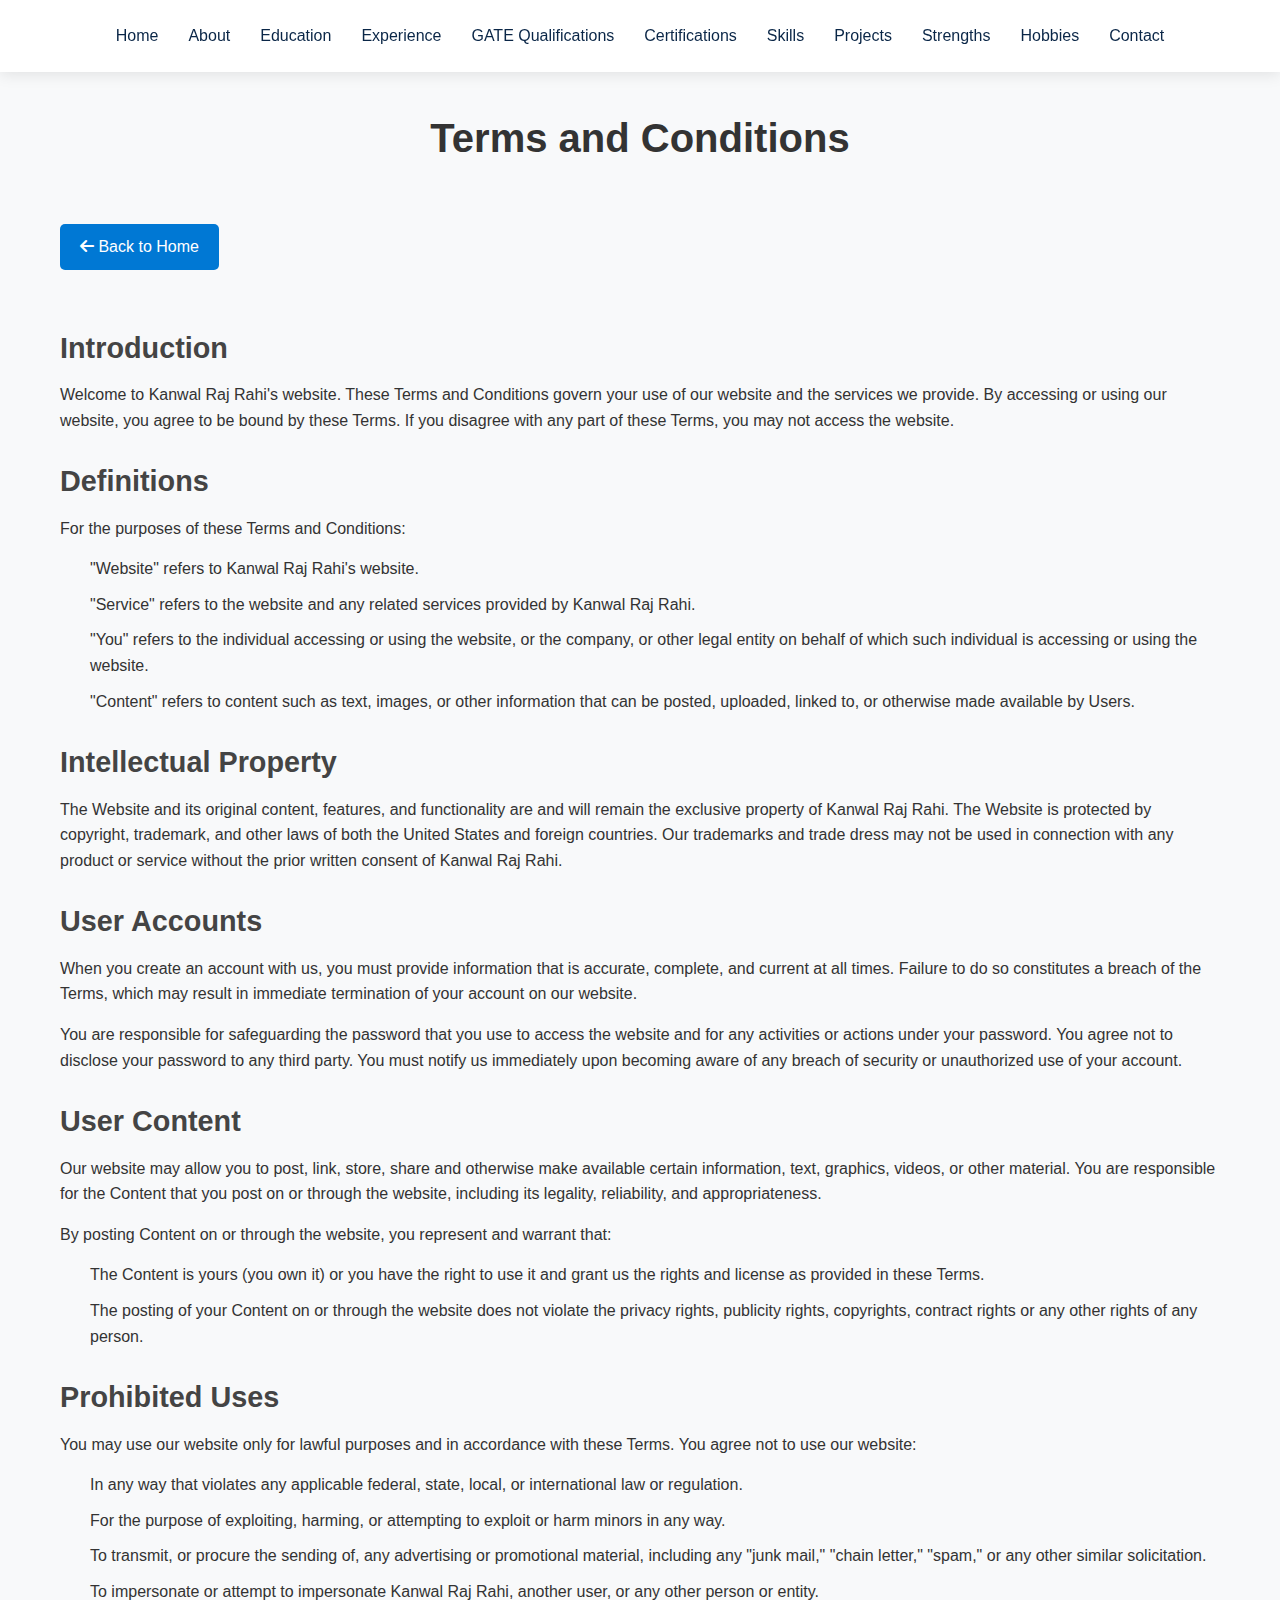
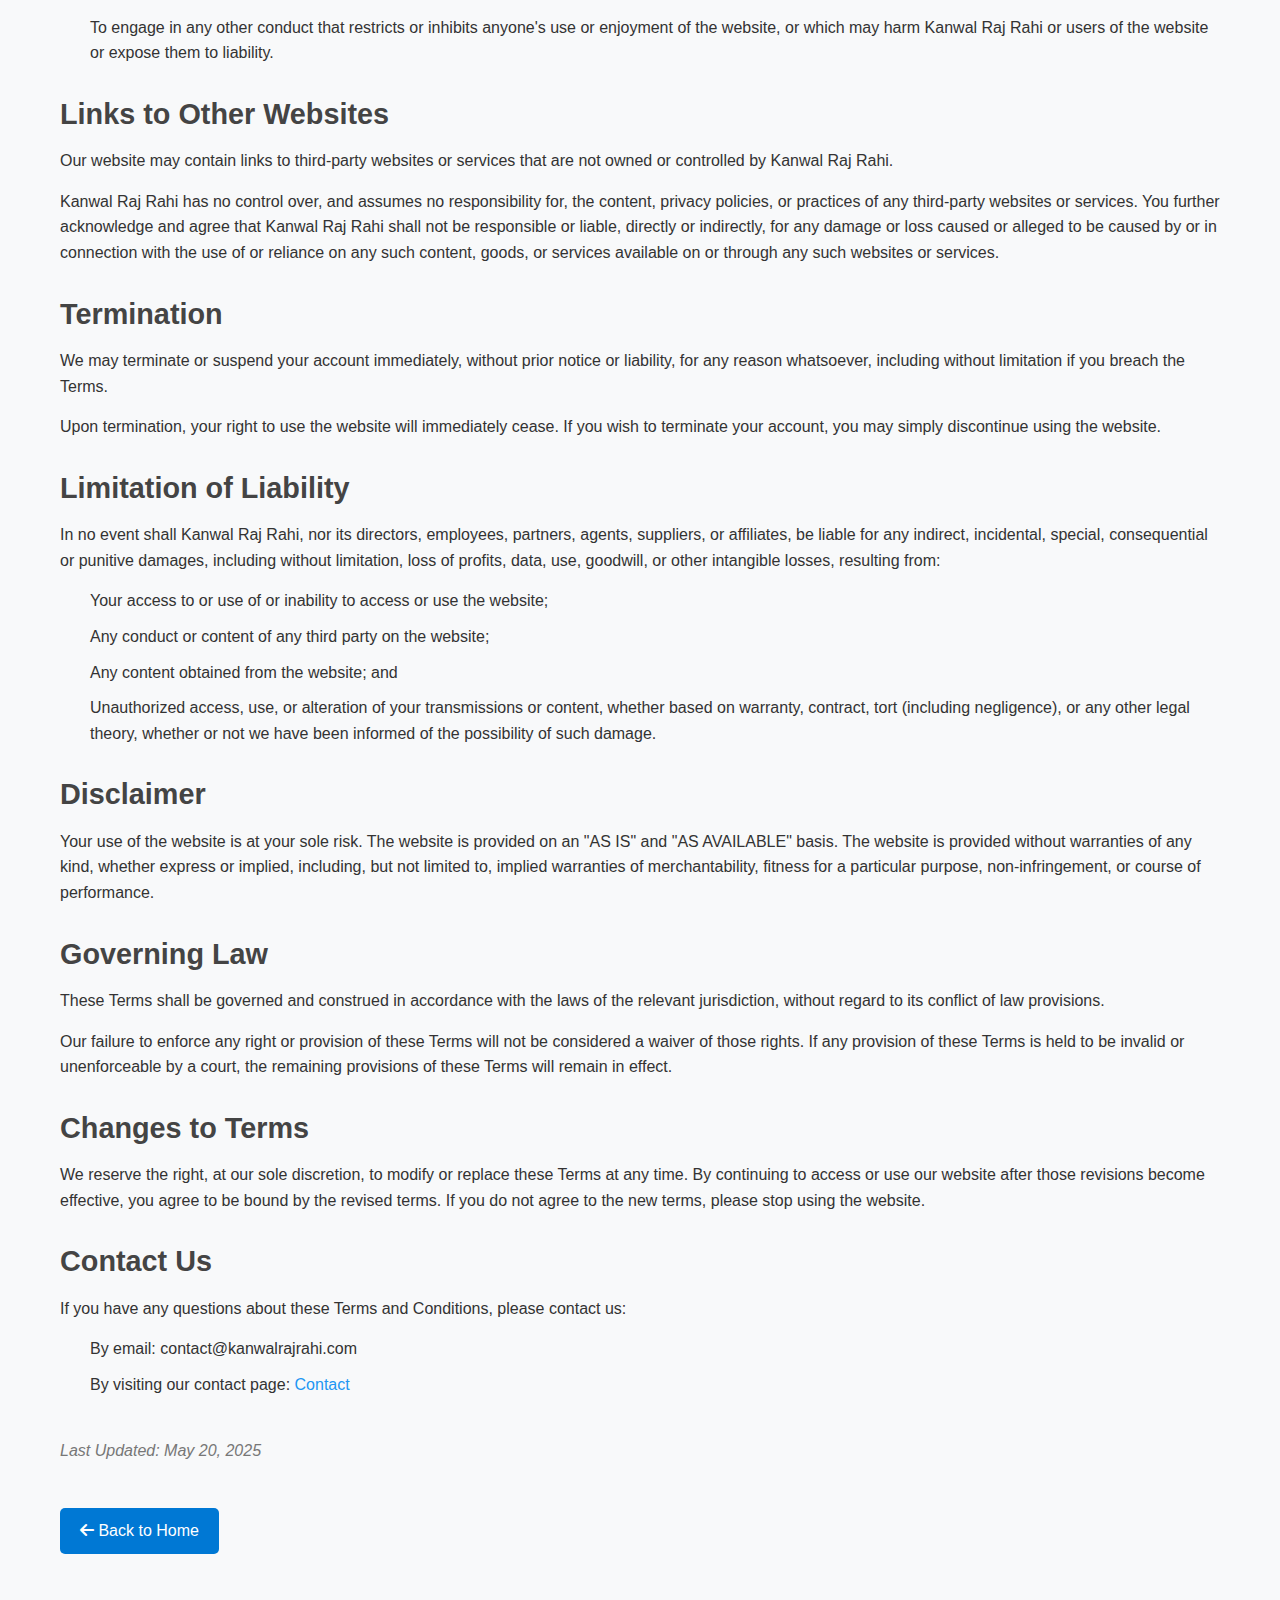
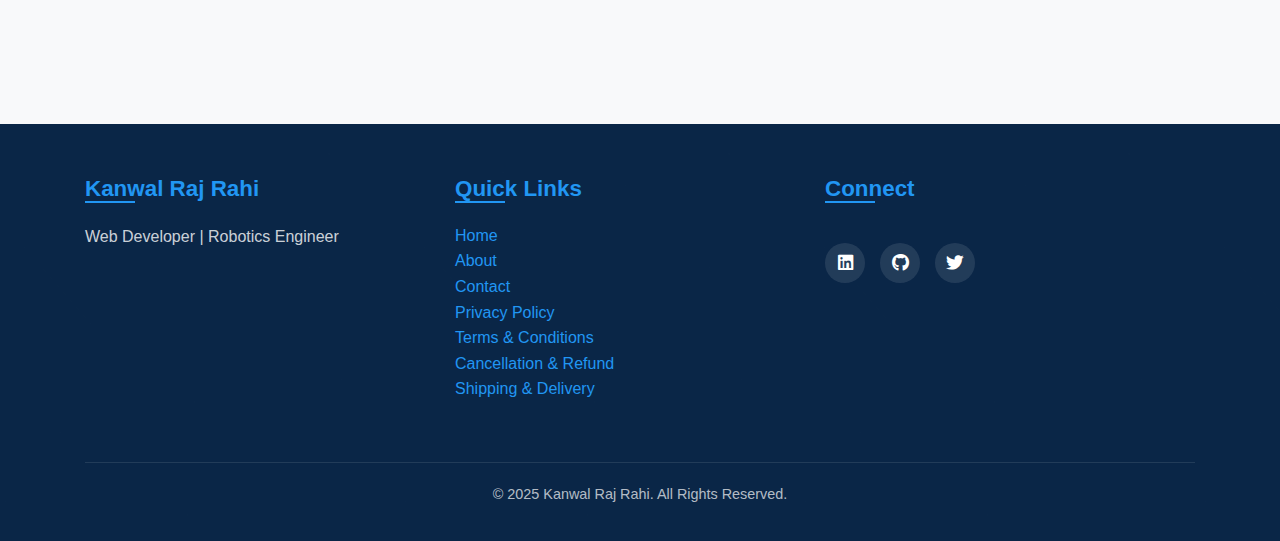
<file: policies/terms-conditions.html>
<!DOCTYPE html>
<html lang="en">

<head>
    <meta charset="UTF-8">
    <meta name="viewport" content="width=device-width, initial-scale=1.0">
    <title>Terms and Conditions - Kanwal Raj Rahi</title>
    <link rel="stylesheet" href="../css/style.css">
    <link rel="stylesheet" href="https://cdnjs.cloudflare.com/ajax/libs/font-awesome/6.0.0-beta3/css/all.min.css">
    <style>
        .policy-content {
            max-width: 1200px;
            margin: 0 auto;
            padding: 40px 20px;
            line-height: 1.6;
        }
        
        .policy-content h1 {
            font-size: 2.5rem;
            margin-bottom: 30px;
            color: #333;
            text-align: center;
        }
        
        .policy-content h2 {
            font-size: 1.8rem;
            margin: 30px 0 15px;
            color: #444;
        }
        
        .policy-content p {
            margin-bottom: 15px;
            font-size: 1rem;
        }
        
        .policy-content ul {
            margin-bottom: 20px;
            padding-left: 30px;
        }
        
        .policy-content li {
            margin-bottom: 10px;
        }
        
        .back-link {
            display: inline-block;
            margin: 30px 0;
            padding: 10px 20px;
            background-color: #0078d4;
            color: white;
            text-decoration: none;
            border-radius: 5px;
            transition: background-color 0.3s;
        }
        
        .back-link:hover {
            background-color: #005a9e;
        }
        
        .last-updated {
            font-style: italic;
            color: #777;
            margin-top: 40px;
        }
    </style>
</head>

<body>
    <!-- Header -->
    <main>
        <header id="header">
            <nav id="navbar">
                <div class="mobile-toggle" id="mobileToggle">
                    <i class="fas fa-bars"></i>
                </div>
                <ul id="navMenu">
                    <li><a href="../index.html#home">Home</a></li>
                    <li><a href="../index.html#about">About</a></li>
                    <li><a href="../index.html#education">Education</a></li>
                    <li><a href="../index.html#experience">Experience</a></li>
                    <li><a href="../index.html#gate-qualifications">GATE Qualifications</a></li>
                    <li><a href="../index.html#certifications">Certifications</a></li>
                    <li><a href="../index.html#skills">Skills</a></li>
                    <li><a href="../index.html#projects">Projects</a></li>
                    <li><a href="../index.html#Strengths">Strengths</a></li>
                    <li><a href="../index.html#hobbies">Hobbies</a></li>
                    <li><a href="../index.html#contact">Contact</a></li>
                </ul>
            </nav>
        </header>

        <div class="policy-content">
            <h1>Terms and Conditions</h1>
            
            <a href="../index.html" class="back-link"><i class="fas fa-arrow-left"></i> Back to Home</a>
            
            <h2>Introduction</h2>
            <p>Welcome to Kanwal Raj Rahi's website. These Terms and Conditions govern your use of our website and the services we provide. By accessing or using our website, you agree to be bound by these Terms. If you disagree with any part of these Terms, you may not access the website.</p>
            
            <h2>Definitions</h2>
            <p>For the purposes of these Terms and Conditions:</p>
            <ul>
                <li>"Website" refers to Kanwal Raj Rahi's website.</li>
                <li>"Service" refers to the website and any related services provided by Kanwal Raj Rahi.</li>
                <li>"You" refers to the individual accessing or using the website, or the company, or other legal entity on behalf of which such individual is accessing or using the website.</li>
                <li>"Content" refers to content such as text, images, or other information that can be posted, uploaded, linked to, or otherwise made available by Users.</li>
            </ul>
            
            <h2>Intellectual Property</h2>
            <p>The Website and its original content, features, and functionality are and will remain the exclusive property of Kanwal Raj Rahi. The Website is protected by copyright, trademark, and other laws of both the United States and foreign countries. Our trademarks and trade dress may not be used in connection with any product or service without the prior written consent of Kanwal Raj Rahi.</p>
            
            <h2>User Accounts</h2>
            <p>When you create an account with us, you must provide information that is accurate, complete, and current at all times. Failure to do so constitutes a breach of the Terms, which may result in immediate termination of your account on our website.</p>
            
            <p>You are responsible for safeguarding the password that you use to access the website and for any activities or actions under your password. You agree not to disclose your password to any third party. You must notify us immediately upon becoming aware of any breach of security or unauthorized use of your account.</p>
            
            <h2>User Content</h2>
            <p>Our website may allow you to post, link, store, share and otherwise make available certain information, text, graphics, videos, or other material. You are responsible for the Content that you post on or through the website, including its legality, reliability, and appropriateness.</p>
            
            <p>By posting Content on or through the website, you represent and warrant that:</p>
            <ul>
                <li>The Content is yours (you own it) or you have the right to use it and grant us the rights and license as provided in these Terms.</li>
                <li>The posting of your Content on or through the website does not violate the privacy rights, publicity rights, copyrights, contract rights or any other rights of any person.</li>
            </ul>
            
            <h2>Prohibited Uses</h2>
            <p>You may use our website only for lawful purposes and in accordance with these Terms. You agree not to use our website:</p>
            <ul>
                <li>In any way that violates any applicable federal, state, local, or international law or regulation.</li>
                <li>For the purpose of exploiting, harming, or attempting to exploit or harm minors in any way.</li>
                <li>To transmit, or procure the sending of, any advertising or promotional material, including any "junk mail," "chain letter," "spam," or any other similar solicitation.</li>
                <li>To impersonate or attempt to impersonate Kanwal Raj Rahi, another user, or any other person or entity.</li>
                <li>To engage in any other conduct that restricts or inhibits anyone's use or enjoyment of the website, or which may harm Kanwal Raj Rahi or users of the website or expose them to liability.</li>
            </ul>
            
            <h2>Links to Other Websites</h2>
            <p>Our website may contain links to third-party websites or services that are not owned or controlled by Kanwal Raj Rahi.</p>
            
            <p>Kanwal Raj Rahi has no control over, and assumes no responsibility for, the content, privacy policies, or practices of any third-party websites or services. You further acknowledge and agree that Kanwal Raj Rahi shall not be responsible or liable, directly or indirectly, for any damage or loss caused or alleged to be caused by or in connection with the use of or reliance on any such content, goods, or services available on or through any such websites or services.</p>
            
            <h2>Termination</h2>
            <p>We may terminate or suspend your account immediately, without prior notice or liability, for any reason whatsoever, including without limitation if you breach the Terms.</p>
            
            <p>Upon termination, your right to use the website will immediately cease. If you wish to terminate your account, you may simply discontinue using the website.</p>
            
            <h2>Limitation of Liability</h2>
            <p>In no event shall Kanwal Raj Rahi, nor its directors, employees, partners, agents, suppliers, or affiliates, be liable for any indirect, incidental, special, consequential or punitive damages, including without limitation, loss of profits, data, use, goodwill, or other intangible losses, resulting from:</p>
            <ul>
                <li>Your access to or use of or inability to access or use the website;</li>
                <li>Any conduct or content of any third party on the website;</li>
                <li>Any content obtained from the website; and</li>
                <li>Unauthorized access, use, or alteration of your transmissions or content, whether based on warranty, contract, tort (including negligence), or any other legal theory, whether or not we have been informed of the possibility of such damage.</li>
            </ul>
            
            <h2>Disclaimer</h2>
            <p>Your use of the website is at your sole risk. The website is provided on an "AS IS" and "AS AVAILABLE" basis. The website is provided without warranties of any kind, whether express or implied, including, but not limited to, implied warranties of merchantability, fitness for a particular purpose, non-infringement, or course of performance.</p>
            
            <h2>Governing Law</h2>
            <p>These Terms shall be governed and construed in accordance with the laws of the relevant jurisdiction, without regard to its conflict of law provisions.</p>
            
            <p>Our failure to enforce any right or provision of these Terms will not be considered a waiver of those rights. If any provision of these Terms is held to be invalid or unenforceable by a court, the remaining provisions of these Terms will remain in effect.</p>
            
            <h2>Changes to Terms</h2>
            <p>We reserve the right, at our sole discretion, to modify or replace these Terms at any time. By continuing to access or use our website after those revisions become effective, you agree to be bound by the revised terms. If you do not agree to the new terms, please stop using the website.</p>
            
            <h2>Contact Us</h2>
            <p>If you have any questions about these Terms and Conditions, please contact us:</p>
            <ul>
                <li>By email: contact@kanwalrajrahi.com</li>
                <li>By visiting our contact page: <a href="../index.html#contact">Contact</a></li>
            </ul>
            
            <p class="last-updated">Last Updated: May 20, 2025</p>
            
            <a href="../index.html" class="back-link"><i class="fas fa-arrow-left"></i> Back to Home</a>
        </div>

        <footer>
            <div class="container">
                <div class="footer-content">
                    <div class="footer-section">
                        <h3>Kanwal Raj Rahi</h3>
                        <p>Web Developer | Robotics Engineer</p>
                    </div>
                    <div class="footer-section">
                        <h3>Quick Links</h3>
                        <ul>
                            <li><a href="../index.html#home">Home</a></li>
                            <li><a href="../index.html#about">About</a></li>
                            <li><a href="../index.html#contact">Contact</a></li>
                            <li><a href="privacy-policy.html">Privacy Policy</a></li>
                            <li><a href="terms-conditions.html">Terms & Conditions</a></li>
                            <li><a href="cancellation-refund.html">Cancellation & Refund</a></li>
                            <li><a href="shipping-delivery.html">Shipping & Delivery</a></li>
                        </ul>
                    </div>
                    <div class="footer-section">
                        <h3>Connect</h3>
                        <div class="social-links">
                            <a href="#"><i class="fab fa-linkedin"></i></a>
                            <a href="#"><i class="fab fa-github"></i></a>
                            <a href="#"><i class="fab fa-twitter"></i></a>
                        </div>
                    </div>
                </div>
                <div class="footer-bottom">
                    <p>&copy; 2025 Kanwal Raj Rahi. All Rights Reserved.</p>
                </div>
            </div>
        </footer>
    </main>

    <script src="../js/script.js"></script>
</body>

</html>
</file>
<file: css/style.css>
/* Variables */
:root {
    --primary-color: #0a2647;
    --secondary-color: #2196F3;
    --hover-color: #1565C0;
    --accent-color: #FF5722;
    --text-color: #333;
    --light-text: #6c757d;
    --background-color: #f8f9fa;
    --card-bg: #ffffff;
    --footer-bg: #0a2647;
    --border-color: #e9ecef;
    --title-color: #0a2647;
    --section-title-color: #0a2647;
    --section-title-underline: linear-gradient(90deg, #2196F3, #0a2647);
    --box-shadow: 0 5px 20px rgba(10, 38, 71, 0.08);
    --transition: all 0.3s ease;
    --gradient-bg: linear-gradient(135deg, #0a2647 0%, #2196F3 100%);
    --section-padding: 80px 0;
    --header-height: 70px;
    --border-radius: 10px;
    --btn-radius: 30px;
}

/* Global Styles */
* {
    margin: 0;
    padding: 0;
    box-sizing: border-box;
}

html {
    scroll-behavior: smooth;
}

body {
    font-family: 'Poppins', 'Roboto', 'Segoe UI', Arial, sans-serif;
    line-height: 1.6;
    color: var(--text-color);
    overflow-x: hidden;
    background-color: var(--background-color);
}

h1, h2, h3, h4, h5, h6 {
    font-weight: 600;
    line-height: 1.3;
}

p {
    margin: 0 0 15px;
}

a {
    color: var(--secondary-color);
    transition: var(--transition);
    word-break: break-word;
    text-decoration: none;
}

a:hover {
    color: var(--hover-color);
}

ul, ol {
    list-style: none;
}

img {
    max-width: 100%;
    height: auto;
}

.container {
    max-width: 1200px;
    width: 100%;
    padding-left: 15px;
    padding-right: 15px;
    margin: 0 auto;
}

.section-title {
    font-size: 2.5rem;
    font-weight: 700;
    color: var(--section-title-color);
    text-align: center;
    margin-bottom: 50px;
    position: relative;
    padding-bottom: 15px;
}

.section-title::after {
    content: '';
    position: absolute;
    width: 80px;
    height: 4px;
    background: var(--section-title-underline);
    bottom: 0;
    left: 50%;
    transform: translateX(-50%);
    border-radius: 2px;
}

/* Button Styles */
.btn {
    display: inline-flex;
    align-items: center;
    justify-content: center;
    padding: 12px 30px;
    border-radius: var(--btn-radius);
    font-weight: 600;
    transition: var(--transition);
    text-align: center;
    border: none;
    cursor: pointer;
    position: relative;
    overflow: hidden;
    z-index: 1;
}

.btn::before {
    content: '';
    position: absolute;
    top: 0;
    left: 0;
    width: 100%;
    height: 100%;
    background: rgba(255, 255, 255, 0.1);
    z-index: -1;
    transform: scaleX(0);
    transform-origin: right;
    transition: transform 0.5s cubic-bezier(0.19, 1, 0.22, 1);
}

.btn:hover::before {
    transform: scaleX(1);
    transform-origin: left;
}

.btn-primary {
    background: var(--gradient-bg);
    color: white;
    box-shadow: 0 5px 15px rgba(33, 150, 243, 0.3);
}

.btn-primary:hover {
    box-shadow: 0 8px 25px rgba(33, 150, 243, 0.4);
    transform: translateY(-3px);
}

.btn-secondary {
    background-color: transparent;
    color: var(--secondary-color);
    border: 2px solid var(--secondary-color);
}

.btn-secondary:hover {
    background-color: var(--secondary-color);
    color: white;
    transform: translateY(-3px);
    box-shadow: 0 5px 15px rgba(33, 150, 243, 0.2);
}

.btn-accent {
    background-color: var(--accent-color);
    color: white;
    box-shadow: 0 5px 15px rgba(255, 87, 34, 0.3);
}

.btn-accent:hover {
    box-shadow: 0 8px 25px rgba(255, 87, 34, 0.4);
    transform: translateY(-3px);
}

.btn-icon {
    margin-left: 8px;
    font-size: 1rem;
    transition: transform 0.3s ease;
}

.btn:hover .btn-icon {
    transform: translateX(3px);
}

/* Animation classes */
.fade-in {
    opacity: 0;
    transform: translateY(20px);
    transition: opacity 0.6s ease, transform 0.6s ease;
}

.fade-in.active {
    opacity: 1;
    transform: translateY(0);
}

.slide-in-left {
    opacity: 0;
    transform: translateX(-30px);
    transition: opacity 0.6s ease, transform 0.6s ease;
}

.slide-in-left.active {
    opacity: 1;
    transform: translateX(0);
}

.slide-in-right {
    opacity: 0;
    transform: translateX(30px);
    transition: opacity 0.6s ease, transform 0.6s ease;
}

.slide-in-right.active {
    opacity: 1;
    transform: translateX(0);
}

.scale-in {
    opacity: 0;
    transform: scale(0.9);
    transition: opacity 0.6s ease, transform 0.6s ease;
}

.scale-in.active {
    opacity: 1;
    transform: scale(1);
}

/* Header */
#header {
    position: fixed;
    top: 0;
    left: 0;
    width: 100%;
    background-color: rgba(255, 255, 255, 0.98);
    z-index: 1000;
    padding: 15px 0;
    box-shadow: 0 2px 15px rgba(0, 0, 0, 0.1);
    transition: all 0.4s ease;
}

#header.scrolled {
    background-color: rgba(10, 38, 71, 0.97);
    padding: 10px 0;
}

#header.scrolled #navbar a {
    color: #fff;
}

#header.scrolled #navbar a::after {
    background-color: #2196F3;
}

#header.scrolled .mobile-toggle {
    color: #fff;
}

#navbar {
    display: flex;
    justify-content: center;
    align-items: center;
}

#navbar ul {
    display: flex;
    justify-content: center;
    align-items: center;
    margin: 0;
    padding: 0;
}

#navbar li {
    margin: 0 15px;
    position: relative;
}

#navbar a {
    color: var(--primary-color);
    font-weight: 500;
    transition: var(--transition);
    position: relative;
    padding: 8px 0;
    font-size: 1rem;
    display: inline-block;
}

#navbar a:hover {
    color: var(--secondary-color);
    transform: translateY(-2px);
}

#navbar a::after {
    content: '';
    position: absolute;
    width: 0;
    height: 2px;
    background-color: var(--secondary-color);
    bottom: 0;
    left: 0;
    transition: width 0.3s ease;
}

#navbar a:hover::after, #navbar a.active::after {
    width: 100%;
}

#navbar a.active {
    color: var(--secondary-color);
    font-weight: 600;
}



/* Mobile menu toggle button */
.mobile-toggle {
    display: none;
    background-color: var(--secondary-color);
    color: rgb(157, 12, 12);
    border: none;
    width: 45px;
    height: 45px;
    border-radius: 5px;
    font-size: 20px;
    text-align: center;
    cursor: pointer;
    transition: var(--transition);
    box-shadow: 0 3px 12px rgba(0, 0, 0, 0.3);
    justify-content: center;
    align-items: center;
    padding: 0;
    position: absolute;
    right: 20px;
    top: 15px;
    z-index: 1001;
}

.mobile-toggle:hover {
    background-color: var(--hover-color);
    transform: scale(1.05);
}

.mobile-toggle i {
    transition: var(--transition);
}

/* Hero Section */
#home {
    min-height: 100vh;
    display: flex;
    flex-direction: column;
    justify-content: center;
    align-items: center;
    background: var(--gradient-bg);
    animation: fadeIn 1s ease-out;
    padding: calc(var(--header-height) + 3rem) 0 3rem;
    position: relative;
    overflow: hidden;
    z-index: 1;
}

#home::before {
    content: '';
    position: absolute;
    width: 100%;
    height: 100%;
    background-image: url('data:image/svg+xml;utf8,<svg xmlns="http://www.w3.org/2000/svg" width="400" height="400" viewBox="0 0 800 800"><g fill="none" stroke="rgba(255,255,255,0.05)" stroke-width="1"><path d="M769 229L1037 260.9M927 880L731 737 520 660 309 538 40 599 295 764 126.5 879.5 40 599-197 493 102 382-31 229 126.5 79.5-69-63"/><path d="M-31 229L237 261 390 382 603 493 308.5 537.5 101.5 381.5M370 905L295 764"/><path d="M520 660L578 842 731 737 840 599 603 493 520 660 295 764 309 538 390 382 539 269 769 229 577.5 41.5 370 105 295 -36 126.5 79.5 237 261 102 382 40 599 -69 737 127 880"/><path d="M520-140L578.5 42.5 731-63M603 493L539 269 237 261 370 105M902 382L539 269"/><path d="M-222 42L126.5 79.5 370 105 539 269 577.5 41.5 927 80 769 229 902 382 603 493 731 737M295-36L577.5 41.5M578 842L295 764M40-201L127 80M102 382L-31 229"/></g></svg>');
    background-position: 50%;
    opacity: 0.3;
    z-index: 0;
}

.header-content {
    position: relative;
    z-index: 2;
    text-align: center;
    width: 100%;
    max-width: 1000px;
    margin: 0 auto;
    padding: 0 20px;
}

.header-text h1 {
    font-size: 3.5rem;
    font-weight: 800;
    margin-bottom: 1.5rem;
    color: #fff;
    text-shadow: 0 2px 5px rgba(0, 0, 0, 0.3);
    animation: pulse 4s infinite;
    letter-spacing: 2px;
}

.header-text p {
    font-size: 1.2rem;
    color: rgba(255, 255, 255, 0.95);
    margin-bottom: 2rem;
    max-width: 800px;
    margin-left: auto;
    margin-right: auto;
    line-height: 1.8;
    text-shadow: 0 1px 3px rgba(0, 0, 0, 0.2);
}

.hero-content {
    text-align: center;
    margin-top: 2rem;
    position: relative;
    z-index: 2;
}

.hero-content h2 {
    color: #fff;
    font-size: 2rem;
    font-weight: 600;
    margin-bottom: 1rem;
}

.hero-content p {
    color: rgba(255, 255, 255, 0.9);
    font-size: 1.1rem;
    max-width: 600px;
    margin: 0 auto;
}

/* About Section */
#about {
    padding: var(--section-padding);
    background-color: #fff;
    position: relative;
    overflow: hidden;
    z-index: 1;
}

#about::before {
    content: '';
    position: absolute;
    top: -150px;
    right: -150px;
    width: 400px;
    height: 400px;
    background: radial-gradient(circle, rgba(33, 150, 243, 0.05) 0%, rgba(33, 150, 243, 0) 70%);
    border-radius: 50%;
    z-index: 0;
}

#about::after {
    content: '';
    position: absolute;
    bottom: -150px;
    left: -150px;
    width: 400px;
    height: 400px;
    background: radial-gradient(circle, rgba(33, 150, 243, 0.05) 0%, rgba(33, 150, 243, 0) 70%);
    border-radius: 50%;
    z-index: 0;
}

.about-content {
    display: grid;
    grid-template-columns: 1fr 1fr;
    gap: 40px;
    margin-top: 3rem;
    position: relative;
    z-index: 1;
}

.summary {
    padding: 40px;
    border-radius: var(--border-radius);
    background-color: var(--card-bg);
    box-shadow: var(--box-shadow);
    transition: all 0.4s ease;
    border: 1px solid rgba(33, 150, 243, 0.1);
    height: 100%;
    position: relative;
    overflow: hidden;
    opacity: 1;
    transform: translateX(0);
    animation: none;
}

.summary::before {
    content: '';
    position: absolute;
    top: 0;
    left: 0;
    width: 5px;
    height: 0;
    background: var(--gradient-bg);
    transition: height 0.6s ease;
}

.summary:hover::before {
    height: 100%;
}

.summary:hover {
    transform: translateY(-8px);
    box-shadow: 0 15px 35px rgba(10, 38, 71, 0.15);
    border-color: rgba(33, 150, 243, 0.2);
}

.summary h3 {
    color: var(--secondary-color);
    margin-bottom: 20px;
    font-weight: 700;
    position: relative;
    padding-bottom: 12px;
    display: inline-block;
    font-size: 1.5rem;
    transition: all 0.3s ease;
}

.summary h3::after {
    content: '';
    position: absolute;
    width: 70%;
    height: 3px;
    background: var(--gradient-bg);
    bottom: 0;
    left: 0;
    border-radius: 2px;
    transition: width 0.4s ease;
}

.summary:hover h3::after {
    width: 100%;
}

.summary p {
    line-height: 1.8;
    color: var(--text-color);
    font-size: 1.05rem;
    text-align: justify;
    position: relative;
    z-index: 1;
}

.summary.visible p {
    position: relative;
    overflow: hidden;
    white-space: normal;
    animation: fade-in 1s ease-out forwards;
    animation-delay: 1s;
    opacity: 1;
}

.summary p::after {
    content: '|';
    position: absolute;
    right: 0;
    top: 0;
    height: 100%;
    animation: typewriter-caret 0.8s infinite;
    opacity: 0;
}

.summary.visible p::after {
    opacity: 1;
}

@keyframes fade-in {
    from {
        opacity: 0;
    }
    to {
        opacity: 1;
    }
}

@keyframes typewriter-caret {
    from, to {
        opacity: 0;
    }
    50% {
        opacity: 1;
    }
}

.personal-info {
    padding: 40px;
    border-radius: var(--border-radius);
    background-color: var(--card-bg);
    box-shadow: var(--box-shadow);
    transition: all 0.4s ease;
    border: 1px solid rgba(33, 150, 243, 0.1);
    height: 100%;
    position: relative;
    overflow: hidden;
    opacity: 1;
    transform: translateX(0);
    animation: none;
}

.personal-info::before {
    content: '';
    position: absolute;
    top: 0;
    right: 0;
    width: 5px;
    height: 0;
    background: var(--gradient-bg);
    transition: height 0.6s ease;
}

.personal-info:hover::before {
    height: 100%;
}

.personal-info:hover {
    transform: translateY(-8px);
    box-shadow: 0 15px 35px rgba(10, 38, 71, 0.15);
    border-color: rgba(33, 150, 243, 0.2);
}

.info-item {
    display: flex;
    margin-bottom: 25px;
    align-items: flex-start;
    transition: all 0.3s ease;
    position: relative;
    padding-left: 10px;
}

.info-item:last-child {
    margin-bottom: 0;
}

.info-item:hover {
    transform: translateX(5px);
}

.info-item i {
    color: var(--secondary-color);
    margin-right: 15px;
    font-size: 18px;
    background-color: rgba(33, 150, 243, 0.1);
    width: 45px;
    height: 45px;
    border-radius: 50%;
    display: flex;
    align-items: center;
    justify-content: center;
    flex-shrink: 0;
    transition: all 0.3s ease;
    box-shadow: 0 5px 15px rgba(33, 150, 243, 0.15);
}

.info-item:hover i {
    background-color: var(--secondary-color);
    color: white;
    box-shadow: 0 5px 20px rgba(33, 150, 243, 0.3);
    transform: scale(1.1);
}

.info-item p {
    margin: 0;
    line-height: 1.6;
    position: relative;
    top: 2px;
}

.contact-link {
    color: var(--text-color);
    transition: all 0.3s ease;
    word-break: break-word;
    font-weight: 500;
    text-decoration: none;
    position: relative;
    display: inline-block;
    padding-bottom: 2px;
}

.contact-link:hover {
    color: var(--secondary-color);
}

.contact-link::after {
    content: '';
    position: absolute;
    bottom: 0;
    left: 0;
    width: 0;
    height: 1px;
    background-color: var(--secondary-color);
    transition: width 0.3s ease;
}

.contact-link:hover::after {
    width: 100%;
}

@keyframes fadeInLeft {
    from {
        opacity: 0;
        transform: translateX(-30px);
    }
    to {
        opacity: 1;
        transform: translateX(0);
    }
}

@keyframes fadeInRight {
    from {
        opacity: 0;
        transform: translateX(30px);
    }
    to {
        opacity: 1;
        transform: translateX(0);
    }
}

@media (max-width: 991px) {
    .about-content {
        grid-template-columns: 1fr;
    }
    
    .summary, .personal-info {
        padding: 30px;
    }
}

@media (max-width: 767px) {
    .summary, .personal-info {
        padding: 25px;
    }
    
    .summary h3 {
        font-size: 1.3rem;
    }
    
    .summary p {
        font-size: 1rem;
    }
    
    .info-item i {
        width: 40px;
        height: 40px;
        font-size: 16px;
    }
}

/* Education Section with Timeline */
#education {
    padding: var(--section-padding);
    background-color: var(--background-color);
    position: relative;
    overflow: hidden;
    z-index: 1;
}

.education-timeline {
    position: relative;
    margin-top: 50px;
    padding-left: 30px;
}

.education-timeline::before {
    content: '';
    position: absolute;
    top: 0;
    bottom: 0;
    left: 0;
    width: 4px;
    background: linear-gradient(to bottom, var(--primary-color), var(--secondary-color));
    border-radius: 4px;
}

.education-item {
    background-color: var(--card-bg);
    padding: 35px;
    border-radius: var(--border-radius);
    box-shadow: var(--box-shadow);
    margin-bottom: 30px;
    transition: all 0.4s ease;
    border-left: 5px solid var(--secondary-color);
    position: relative;
    z-index: 1;
    overflow: hidden;
    display: flex;
    flex-direction: column;
    opacity: 1;
    transform: translateY(0);
    animation: none;
}

.education-item.animate-education {
    animation-play-state: running;
}

.education-item:nth-child(1) {
    animation-delay: 0.2s;
}

.education-item:nth-child(2) {
    animation-delay: 0.4s;
}

.education-item:nth-child(3) {
    animation-delay: 0.6s;
}

.education-item::before {
    content: '';
    position: absolute;
    left: -43px;
    top: 35px;
    width: 20px;
    height: 20px;
    border-radius: 50%;
    background: var(--gradient-bg);
    border: 4px solid var(--background-color);
    box-shadow: 0 0 0 4px rgba(33, 150, 243, 0.2);
    z-index: 2;
}

.education-item::after {
    content: '';
    position: absolute;
    left: -30px;
    top: 45px;
    width: 30px;
    height: 2px;
    background: var(--gradient-bg);
    z-index: 1;
}

.education-item:hover {
    transform: translateY(-8px);
    box-shadow: 0 15px 30px rgba(10, 38, 71, 0.15);
    border-left-width: 8px;
}

.ed-date {
    display: inline-block;
    background: var(--gradient-bg);
    color: white;
    padding: 8px 18px;
    border-radius: 30px;
    margin-bottom: 15px;
    font-weight: 500;
    letter-spacing: 1px;
    box-shadow: 0 5px 15px rgba(33, 150, 243, 0.2);
    align-self: flex-start;
    position: relative;
    overflow: hidden;
}

.ed-date::before {
    content: '';
    position: absolute;
    top: 0;
    left: 0;
    width: 100%;
    height: 100%;
    background: linear-gradient(to right, rgba(255, 255, 255, 0) 0%, rgba(255, 255, 255, 0.3) 50%, rgba(255, 255, 255, 0) 100%);
    transform: skewX(-25deg) translateX(-100%);
    transition: all 0.7s ease;
}

.education-item:hover .ed-date::before {
    transform: skewX(-25deg) translateX(100%);
}

.ed-content {
    margin-top: 10px;
    position: relative;
}

.ed-content h3 {
    color: var(--primary-color);
    margin-bottom: 10px;
    font-weight: 700;
    font-size: 1.3rem;
    position: relative;
    display: inline-block;
}

.ed-content h3::after {
    content: '';
    position: absolute;
    width: 0;
    height: 2px;
    background: var(--secondary-color);
    bottom: -5px;
    left: 0;
    border-radius: 2px;
    transition: width 0.4s ease;
}

.education-item:hover .ed-content h3::after {
    width: 100%;
}

.ed-content p {
    color: var(--light-text);
    margin-bottom: 8px;
    line-height: 1.6;
    position: relative;
    padding-left: 0;
    transition: all 0.3s ease;
}

.ed-content p:last-child {
    margin-bottom: 0;
    font-weight: 600;
    color: var(--secondary-color);
}

@media (min-width: 768px) {
    .education-item {
        flex-direction: row;
        align-items: flex-start;
    }
    
    .ed-date {
        margin-right: 20px;
        margin-bottom: 0;
        min-width: 120px;
        text-align: center;
    }
    
    .ed-content {
        margin-top: 0;
        flex: 1;
    }
}

@media (max-width: 767px) {
    .education-item {
        padding: 25px;
    }
    
    .ed-date {
        font-size: 0.9rem;
        padding: 6px 14px;
    }
    
    .ed-content h3 {
        font-size: 1.1rem;
    }
    
    .education-timeline {
        padding-left: 20px;
    }
    
    .education-item::before {
        left: -33px;
        width: 16px;
        height: 16px;
    }
    
    .education-item::after {
        left: -20px;
        width: 20px;
    }
}

/* Animation classes for education items */
@keyframes fadeInUp {
    from {
        opacity: 0;
        transform: translateY(30px);
    }
    to {
        opacity: 1;
        transform: translateY(0);
    }
}

.education-item h3,
.education-item .ed-date {
    transition: transform 0.3s ease;
}

/* More animations for education items */
.education-item:hover::after {
    width: 100%;
}

.education-item::after {
    content: '';
    position: absolute;
    bottom: 0;
    left: 0;
    width: 0;
    height: 3px;
    background: var(--gradient-bg);
    transition: width 0.4s ease;
}

/* Experience Section */
#experience {
    padding: var(--section-padding);
    background-color: #fff;
    position: relative;
    overflow: hidden;
    z-index: 1;
}

#experience::before {
    content: '';
    position: absolute;
    top: -100px;
    left: -100px;
    width: 300px;
    height: 300px;
    background: radial-gradient(circle, rgba(33, 150, 243, 0.05) 0%, rgba(33, 150, 243, 0) 70%);
    border-radius: 50%;
    z-index: 0;
}

#experience::after {
    content: '';
    position: absolute;
    bottom: -100px;
    right: -100px;
    width: 300px;
    height: 300px;
    background: radial-gradient(circle, rgba(33, 150, 243, 0.05) 0%, rgba(33, 150, 243, 0) 70%);
    border-radius: 50%;
    z-index: 0;
}

.experience-timeline {
    position: relative;
    margin-top: 50px;
    padding-bottom: 30px;
    z-index: 1;
}

.experience-timeline::before {
    content: '';
    position: absolute;
    width: 4px;
    height: calc(100% - 50px);
    background: var(--gradient-bg);
    left: 50%;
    transform: translateX(-50%);
    border-radius: 5px;
    box-shadow: 0 0 10px rgba(33, 150, 243, 0.3);
    opacity: 1;
}

.exp-item {
    padding: 40px;
    background-color: var(--card-bg);
    border-radius: var(--border-radius);
    box-shadow: var(--box-shadow);
    width: calc(50% - 50px);
    margin-bottom: 70px;
    position: relative;
    border: 1px solid rgba(33, 150, 243, 0.1);
    overflow: hidden;
    transition: all 0.4s ease;
    transform: none;
    opacity: 1;
}

.exp-item.slide-in-left {
    animation: none;
}

.exp-item.slide-in-right {
    animation: none;
}

.exp-item.animate {
    animation-play-state: running;
}

.exp-item::before {
    content: '';
    position: absolute;
    top: 0;
    width: 5px;
    height: 0;
    background: var(--gradient-bg);
    transition: height 0.6s ease;
    z-index: 1;
}

.exp-item:nth-child(odd)::before {
    left: 0;
}

.exp-item:nth-child(even)::before {
    right: 0;
}

.exp-item:hover::before {
    height: 100%;
}

.exp-item:hover {
    transform: translateY(-8px);
    box-shadow: 0 20px 40px rgba(10, 38, 71, 0.15);
    border-color: rgba(33, 150, 243, 0.3);
}

.exp-item::after {
    content: '';
    position: absolute;
    width: 24px;
    height: 24px;
    background: var(--gradient-bg);
    border-radius: 50%;
    top: 35px;
    z-index: 10;
    box-shadow: 0 0 20px rgba(33, 150, 243, 0.6);
    border: 4px solid white;
    transform: scale(1);
}

/* Add connecting dots to timeline */
.experience-timeline::after {
    content: '';
    position: absolute;
    bottom: 0;
    left: 50%;
    transform: translateX(-50%);
    width: 16px;
    height: 16px;
    background: var(--gradient-bg);
    border-radius: 50%;
    border: 3px solid white;
    box-shadow: 0 0 15px rgba(33, 150, 243, 0.4);
    z-index: 2;
}

.experience-timeline::before {
    content: '';
    position: absolute;
    top: 0;
    left: 50%;
    transform: translateX(-50%);
    width: 4px;
    height: calc(100% - 20px);
    background: var(--gradient-bg);
    border-radius: 5px;
    box-shadow: 0 0 10px rgba(33, 150, 243, 0.3);
    z-index: 1;
}

/* Add indicator at the top of timeline */
.experience-timeline .timeline-start {
    position: absolute;
    top: -15px;
    left: 50%;
    transform: translateX(-50%);
    width: 30px;
    height: 30px;
    border-radius: 50%;
    background: var(--gradient-bg);
    box-shadow: 0 0 15px rgba(33, 150, 243, 0.5);
    z-index: 2;
    border: 4px solid white;
    display: flex;
    align-items: center;
    justify-content: center;
}

.experience-timeline .timeline-start::before {
    content: '\f0b1'; /* Briefcase icon */
    font-family: 'Font Awesome 5 Free';
    font-weight: 900;
    color: white;
    font-size: 0.8rem;
}

.exp-item:nth-child(odd) {
    margin-right: auto;
}

.exp-item:nth-child(odd)::after {
    right: -62px;
}

.exp-item:nth-child(even) {
    margin-left: auto;
}

.exp-item:nth-child(even)::after {
    left: -62px;
}

.exp-date {
    position: absolute;
    background: var(--gradient-bg);
    color: white;
    padding: 12px 24px;
    border-radius: 30px;
    font-weight: 600;
    letter-spacing: 1px;
    box-shadow: 0 5px 20px rgba(10, 38, 71, 0.25);
    font-size: 0.95rem;
    z-index: 5;
    white-space: nowrap;
    opacity: 1;
    animation: none;
    transform: none;
}

.exp-item:nth-child(odd) .exp-date {
    right: -30%;
    top: 30px;
}

.exp-item:nth-child(even) .exp-date {
    left: -30%;
    top: 30px;
}

.exp-content {
    position: relative;
    z-index: 2;
}

.exp-content h3 {
    margin-bottom: 18px;
    color: var(--primary-color);
    font-weight: 700;
    font-size: 1.5rem;
    position: relative;
    display: inline-block;
    transition: all 0.3s ease;
    transform: none;
    opacity: 1;
    animation: none;
}

.exp-content h3::after {
    content: '';
    position: absolute;
    width: 0;
    height: 3px;
    background: var(--gradient-bg);
    bottom: -8px;
    left: 0;
    border-radius: 2px;
    transition: width 0.4s ease;
}

.exp-item:hover .exp-content h3::after {
    width: 100%;
}

.exp-content p {
    color: var(--light-text);
    margin-bottom: 15px;
    font-size: 1.05rem;
    line-height: 1.7;
    opacity: 1;
    transform: none;
    animation: none;
}

.exp-content p:first-of-type {
    font-weight: 500;
    color: var(--secondary-color);
    margin-bottom: 18px;
}

.responsibilities {
    font-weight: 600;
    color: white;
    margin-top: 25px;
    margin-bottom: 15px;
    display: inline-block;
    background: var(--gradient-bg);
    padding: 8px 20px;
    border-radius: 20px;
    font-size: 1rem;
    box-shadow: 0 5px 15px rgba(33, 150, 243, 0.2);
    opacity: 1;
    transform: none;
    animation: none;
}

.exp-content ul {
    padding-left: 20px;
    margin-bottom: 0;
    list-style-position: outside;
}

.exp-content ul li {
    margin-bottom: 15px;
    position: relative;
    padding-left: 8px;
    list-style-type: disc;
    color: var(--text-color);
    line-height: 1.7;
    font-size: 1.05rem;
    opacity: 1;
    transform: none;
    animation: none;
}

.exp-content ul li:nth-child(1) {
    animation-delay: 0.6s;
}

.exp-content ul li:nth-child(2) {
    animation-delay: 0.7s;
}

.exp-content ul li:nth-child(3) {
    animation-delay: 0.8s;
}

.exp-content ul li:nth-child(4) {
    animation-delay: 0.9s;
}

.exp-content ul li::marker {
    color: var(--secondary-color);
}

.exp-content ul li:last-child {
    margin-bottom: 0;
}

@keyframes slideInLeft {
    from {
        transform: translateX(-50px);
        opacity: 0;
    }
    to {
        transform: translateX(0);
        opacity: 1;
    }
}

@keyframes slideInRight {
    from {
        transform: translateX(50px);
        opacity: 0;
    }
    to {
        transform: translateX(0);
        opacity: 1;
    }
}

@keyframes popIn {
    from {
        transform: scale(0);
    }
    50% {
        transform: scale(1.2);
    }
    to {
        transform: scale(1);
    }
}

@keyframes fadeIn {
    from {
        opacity: 0;
        transform: translateY(10px);
    }
    to {
        opacity: 1;
        transform: translateY(0);
    }
}

@media (max-width: 1200px) {
    .exp-item:nth-child(odd) .exp-date {
        right: -25%;
    }
    
    .exp-item:nth-child(even) .exp-date {
        left: -25%;
    }
}

@media (max-width: 992px) {
    .experience-timeline::before {
        left: 20px;
    }
    
    .exp-item {
        width: calc(100% - 60px);
        margin-left: 60px !important;
        margin-right: 0 !important;
    }
    
    .exp-item::after {
        left: -42px !important;
        right: auto !important;
    }
    
    .exp-item:nth-child(odd) .exp-date,
    .exp-item:nth-child(even) .exp-date {
        left: 20px;
        right: auto;
        top: -50px;
        width: fit-content;
    }
    
    .exp-item:nth-child(odd)::before,
    .exp-item:nth-child(even)::before {
        left: 0;
        right: auto;
    }
}

@media (max-width: 768px) {
    .exp-item {
        padding: 30px;
        margin-bottom: 60px;
    }
    
    .exp-content h3 {
        font-size: 1.3rem;
    }
    
    .exp-content p, 
    .exp-content ul li {
        font-size: 1rem;
    }
}

@media (max-width: 576px) {
    .exp-item {
        padding: 25px;
        margin-bottom: 60px;
    }
    
    .exp-date {
        font-size: 0.85rem;
        padding: 8px 16px;
    }
    
    .exp-content h3 {
        font-size: 1.2rem;
    }
    
    .responsibilities {
        font-size: 0.9rem;
        padding: 6px 15px;
    }
    
    .exp-content ul li {
        font-size: 0.95rem;
    }
}

/* Experience section responsiveness */
@media (max-width: 992px) {
    .exp-item {
        width: calc(100% - 30px);
        margin-left: auto;
        margin-right: auto;
    }
    
    .exp-item:nth-child(odd)::after,
    .exp-item:nth-child(even)::after {
        display: none;
    }
    
    .experience-timeline::before {
        left: 30px;
    }
}

/* Experience section enhanced mobile responsiveness */
@media (max-width: 768px) {
    .experience-timeline::before {
        left: 20px;
    }
    
    .experience-timeline .timeline-start {
        left: 20px;
    }
    
    .experience-timeline::after {
        left: 20px;
    }
    
    .exp-item {
        width: 85%;
        margin-left: auto;
        margin-right: 0;
        padding: 30px;
    }
    
    .exp-item:nth-child(odd) .exp-date,
    .exp-item:nth-child(even) .exp-date {
        right: auto;
        left: 0;
        top: -15px;
        transform: translateY(-50%);
        padding: 8px 15px;
        font-size: 0.9rem;
    }
    
    .exp-content h3 {
        font-size: 1.3rem;
    }
}

@media (max-width: 576px) {
    .exp-item {
        width: 90%;
        padding: 25px;
    }
    
    .exp-item:nth-child(odd) .exp-date,
    .exp-item:nth-child(even) .exp-date {
        padding: 6px 12px;
        font-size: 0.8rem;
    }
    
    .exp-content h3 {
        font-size: 1.2rem;
    }
    
    .exp-content p {
        font-size: 0.9rem;
    }
    
    .responsibilities {
        padding: 5px 12px;
        font-size: 0.85rem;
    }
    
    .exp-content ul li {
        font-size: 0.9rem;
        margin-bottom: 10px;
    }
}

/* Skills Section */
#skills {
    padding: var(--section-padding);
    background-color: var(--background-color);
    position: relative;
    overflow: hidden;
    z-index: 1;
}

#skills::before {
    content: '';
    position: absolute;
    top: 0;
    left: 0;
    width: 100%;
    height: 100%;
    background: linear-gradient(135deg, rgba(10, 38, 71, 0.03) 0%, rgba(33, 150, 243, 0.03) 100%);
    z-index: 0;
}

#skills::after {
    content: '';
    position: absolute;
    bottom: -150px;
    right: -150px;
    width: 400px;
    height: 400px;
    background: radial-gradient(circle, rgba(33, 150, 243, 0.05) 0%, rgba(33, 150, 243, 0) 70%);
    border-radius: 50%;
    z-index: 0;
}

.skills-content {
    display: grid;
    grid-template-columns: 1fr;
    gap: 40px;
    margin-top: 50px;
    position: relative;
    z-index: 1;
}

/* Large screens - display as grid with 2 columns */
@media (min-width: 992px) {
    .skills-content {
        grid-template-columns: repeat(2, 1fr);
    }
}

/* Extra large screens - display as grid with 3 columns for even better use of space */
@media (min-width: 1400px) {
    .skills-content {
        grid-template-columns: repeat(3, 1fr);
        max-width: 1400px;
        margin-left: auto;
        margin-right: auto;
    }
}

.skill-category {
    background-color: var(--card-bg);
    padding: 35px;
    border-radius: var(--border-radius);
    box-shadow: var(--box-shadow);
    transition: var(--transition);
    height: 100%;
    border: 1px solid rgba(33, 150, 243, 0.1);
    display: flex;
    flex-direction: column;
    position: relative;
    overflow: hidden;
}

.skill-category::before {
    content: '';
    position: absolute;
    top: 0;
    left: 0;
    width: 5px;
    height: 100%;
    background: var(--gradient-bg);
    opacity: 0.8;
    transition: var(--transition);
}

.skill-category:hover {
    transform: translateY(-8px);
    box-shadow: 0 15px 30px rgba(10, 38, 71, 0.15);
    border-color: rgba(33, 150, 243, 0.3);
}

.skill-category:hover::before {
    width: 7px;
}

.skill-category h3 {
    color: var(--primary-color);
    margin-bottom: 25px;
    font-weight: 700;
    font-size: 1.4rem;
    position: relative;
    display: inline-block;
}

.skill-category h3::after {
    content: '';
    position: absolute;
    width: 100%;
    height: 3px;
    background: var(--gradient-bg);
    bottom: 0;
    left: 0;
    border-radius: 2px;
}

.skill-group {
    margin-bottom: 25px;
    position: relative;
    padding-left: 15px;
    border-left: 2px dashed rgba(33, 150, 243, 0.3);
}

.skill-group:last-child {
    margin-bottom: 0;
}

.skill-group h4 {
    color: var(--secondary-color);
    margin-bottom: 12px;
    font-weight: 600;
    display: flex;
    align-items: center;
    font-size: 1.1rem;
}

.skill-group h4::before {
    content: '';
    width: 10px;
    height: 10px;
    background: var(--secondary-color);
    border-radius: 50%;
    display: inline-block;
    margin-right: 10px;
    margin-left: -20px;
    box-shadow: 0 0 0 3px rgba(33, 150, 243, 0.2);
}

.skill-category p {
    color: var(--light-text);
    line-height: 1.8;
}

.skill-category ul {
    padding-left: 20px;
    margin-bottom: 0;
}

.skill-category ul li {
    margin-bottom: 10px;
    position: relative;
    padding-left: 5px;
    color: var(--light-text);
    list-style-type: disc;
}

.skill-category ul li:last-child {
    margin-bottom: 0;
}

.skill-items {
    display: flex;
    flex-wrap: wrap;
    gap: 10px;
    margin-bottom: 10px;
}

.skill-item {
    display: inline-block;
    background-color: rgba(33, 150, 243, 0.1);
    color: var(--primary-color);
    padding: 6px 14px;
    border-radius: 20px;
    margin-bottom: 10px;
    transition: var(--transition);
    border: 1px solid rgba(33, 150, 243, 0.1);
    font-weight: 500;
    font-size: 0.95rem;
    box-shadow: 0 2px 5px rgba(0, 0, 0, 0.05);
    animation: fadeIn 0.5s ease-in-out;
    animation-fill-mode: both;
}

@keyframes fadeIn {
    from {
        opacity: 0;
        transform: translateY(10px);
    }
    to {
        opacity: 1;
        transform: translateY(0);
    }
}

.skill-items .skill-item:nth-child(1) { animation-delay: 0.1s; }
.skill-items .skill-item:nth-child(2) { animation-delay: 0.15s; }
.skill-items .skill-item:nth-child(3) { animation-delay: 0.2s; }
.skill-items .skill-item:nth-child(4) { animation-delay: 0.25s; }
.skill-items .skill-item:nth-child(5) { animation-delay: 0.3s; }
.skill-items .skill-item:nth-child(6) { animation-delay: 0.35s; }
.skill-items .skill-item:nth-child(7) { animation-delay: 0.4s; }
.skill-items .skill-item:nth-child(8) { animation-delay: 0.45s; }
.skill-items .skill-item:nth-child(9) { animation-delay: 0.5s; }
.skill-items .skill-item:nth-child(10) { animation-delay: 0.55s; }
.skill-items .skill-item:nth-child(n+11) { animation-delay: 0.6s; }

.skill-item:hover {
    background-color: rgba(33, 150, 243, 0.2);
    border-color: rgba(33, 150, 243, 0.3);
    transform: translateY(-3px);
    box-shadow: 0 5px 15px rgba(0, 0, 0, 0.08);
}

/* Responsive adjustments */
@media (max-width: 768px) {
    .skills-content {
        grid-template-columns: 1fr;
        gap: 30px;
    }
    
    .skill-category {
        padding: 25px;
    }
    
    .skill-group {
        margin-bottom: 20px;
        padding-left: 12px;
    }
    
    .skill-group h4 {
        font-size: 1rem;
    }
    
    .skill-item {
        font-size: 0.9rem;
        padding: 5px 12px;
    }
}

/* Skills section enhanced responsiveness */
@media (max-width: 992px) {
    .skill-category {
        padding: 25px;
    }
    
    .skill-group {
        margin-bottom: 20px;
    }
    
    .skill-group h4 {
        font-size: 1.05rem;
    }
    
    .skill-items {
        gap: 8px;
    }
    
    .skill-item {
        padding: 6px 14px;
        font-size: 0.9rem;
    }
}

@media (max-width: 576px) {
    .skill-category {
        padding: 20px;
    }
    
    .skill-category h3 {
        font-size: 1.2rem;
        margin-bottom: 20px;
    }
    
    .skill-group {
        padding-left: 12px;
        margin-bottom: 18px;
    }
    
    .skill-group h4 {
        font-size: 1rem;
        margin-bottom: 10px;
    }
    
    .skill-group h4::before {
        width: 8px;
        height: 8px;
        margin-left: -16px;
    }
    
    .skill-items {
        gap: 6px;
    }
    
    .skill-item {
        padding: 5px 10px;
        font-size: 0.85rem;
        margin-bottom: 8px;
    }
}

/* Projects Section */
#projects {
    padding: var(--section-padding);
    background-color: #fff;
    position: relative;
    min-height: 80vh;
    z-index: 1;
}

#projects::before {
    content: '';
    position: absolute;
    top: 0;
    left: 0;
    width: 100%;
    height: 100%;
    background: linear-gradient(135deg, rgba(10, 38, 71, 0.02) 0%, rgba(33, 150, 243, 0.04) 100%);
    z-index: 0;
}

.project-grid {
    display: grid;
    grid-template-columns: repeat(auto-fill, minmax(350px, 1fr));
    gap: 30px;
    margin-top: 50px;
}

.project-card {
    background-color: var(--card-bg);
    border-radius: 10px;
    overflow: hidden;
    box-shadow: var(--box-shadow);
    transition: var(--transition);
    height: 100%;
    display: flex;
    flex-direction: column;
    border: 1px solid rgba(33, 150, 243, 0.1);
}

.project-card:hover {
    transform: translateY(-8px);
    box-shadow: 0 15px 30px rgba(10, 38, 71, 0.15);
    border-color: rgba(33, 150, 243, 0.2);
}

.project-img {
    width: 100%;
    height: 200px;
    overflow: hidden;
    position: relative;
}

.project-img img {
    width: 100%;
    height: 100%;
    object-fit: cover;
    transition: transform 0.5s ease;
}

.project-card:hover .project-img img {
    transform: scale(1.05);
}

.project-content {
    padding: 25px;
    flex-grow: 1;
    display: flex;
    flex-direction: column;
}

.project-title {
    color: var(--primary-color);
    font-size: 1.5rem;
    font-weight: 700;
    margin-bottom: 15px;
    transition: var(--transition);
}

.project-card:hover .project-title {
    color: var(--secondary-color);
}

.project-item {
    background-color: var(--card-bg);
    padding: 30px;
    border-radius: 10px;
    box-shadow: var(--box-shadow);
    margin-bottom: 25px;
    transition: var(--transition);
    position: relative;
    border: 1px solid rgba(33, 150, 243, 0.1);
    overflow: hidden;
}

.project-item::before {
    content: '';
    position: absolute;
    top: 0;
    left: 0;
    width: 4px;
    height: 100%;
    background: var(--gradient-bg);
    opacity: 0.8;
    transition: var(--transition);
}

.project-item:hover {
    transform: translateX(5px);
    box-shadow: 0 10px 25px rgba(10, 38, 71, 0.12);
    border-color: rgba(33, 150, 243, 0.2);
}

.project-item:hover::before {
    width: 6px;
}

.project-item h3 {
    color: var(--primary-color);
    font-size: 1.25rem;
    font-weight: 700;
    margin-bottom: 12px;
    transition: var(--transition);
}

.project-item:hover h3 {
    color: var(--secondary-color);
    transform: translateX(2px);
}

.project-item p {
    color: var(--light-text);
    line-height: 1.6;
    margin-bottom: 10px;
}

.project-item p:last-child {
    margin-bottom: 0;
    font-weight: 600;
    color: var(--secondary-color);
}

.project-link {
    color: var(--secondary-color);
    font-weight: 600;
    text-decoration: none;
    display: inline-flex;
    align-items: center;
    transition: var(--transition);
    position: relative;
}

.project-link::after {
    content: '';
    position: absolute;
    bottom: 0;
    left: 0;
    width: 0;
    height: 2px;
    background: var(--gradient-bg);
    transition: width 0.3s ease;
}

.project-link:hover {
    color: var(--primary-color);
}

.project-link:hover::after {
    width: 100%;
}

#projects .container > div {
    display: grid;
    grid-template-columns: repeat(auto-fill, minmax(450px, 1fr));
    gap: 25px;
    margin-top: 40px;
}

@media (max-width: 768px) {
    #projects .container > div {
        grid-template-columns: 1fr;
    }
}

/* Project animations */
.project-item {
    opacity: 1;
    transform: translateY(0);
    animation: none;
}

.project-item.project-visible {
    animation-play-state: running;
}

.project-item.project-visible::after {
    content: '';
    position: absolute;
    top: 0;
    right: 0;
    width: 100%;
    height: 3px;
    background: var(--gradient-bg);
    z-index: 1;
    animation: slideIn 0.8s ease-in-out forwards;
    transform-origin: right;
}

/* Hobby animations */
.hobby-text.animate-hobby-text {
    animation: pulseGlow 2s ease-in-out infinite alternate;
}

@keyframes pulseGlow {
    0% {
        box-shadow: var(--box-shadow);
    }
    100% {
        box-shadow: 0 10px 30px rgba(33, 150, 243, 0.2);
    }
}

.hobby-item {
    opacity: 1;
    transform: translateY(0);
    transition: opacity 0.5s ease, transform 0.5s ease;
}

.hobby-item.animate-hobby-item {
    opacity: 1;
    transform: translateY(0);
}

.hobby-item:hover .hobby-icon {
    animation: bounce 0.5s ease infinite alternate;
}

@keyframes bounce {
    0% {
        transform: translateY(0);
    }
    100% {
        transform: translateY(-8px);
    }
}

/* Fix specific icon for cricket */
.hobby-icon .fa-cricket-bat-ball {
    display: none;
}

.hobby-icon .fa-volleyball-ball,
.hobby-icon .fa-badminton {
    display: none;
}

/* Add icon animation for project items */
.project-item i {
    margin-right: 10px;
    color: var(--secondary-color);
    transition: all 0.3s ease;
}

.project-item:hover i {
    transform: scale(1.2);
    color: var(--primary-color);
}

/* Certifications Section */
#certifications {
    padding: var(--section-padding);
    background-color: var(--background-color);
    position: relative;
    z-index: 1;
}

#certifications::before {
    content: '';
    position: absolute;
    top: 0;
    left: 0;
    width: 100%;
    height: 100%;
    background: linear-gradient(135deg, rgba(10, 38, 71, 0.03) 0%, rgba(33, 150, 243, 0.05) 100%);
    z-index: 0;
}

.certifications-grid {
    display: grid;
    grid-template-columns: repeat(auto-fill, minmax(350px, 1fr));
    gap: 30px;
    margin-top: 50px;
}

.certification-card {
    background-color: var(--card-bg);
    padding: 35px;
    border-radius: 10px;
    box-shadow: var(--box-shadow);
    transition: var(--transition);
    height: 100%;
    border: 1px solid rgba(33, 150, 243, 0.1);
    display: flex;
    flex-direction: column;
    position: relative;
    overflow: hidden;
    z-index: 1;
    animation: fadeIn 0.5s ease-in-out;
    animation-fill-mode: both;
}

.certification-card:nth-child(1) { animation-delay: 0.1s; }
.certification-card:nth-child(2) { animation-delay: 0.2s; }
.certification-card:nth-child(3) { animation-delay: 0.3s; }
.certification-card:nth-child(4) { animation-delay: 0.4s; }
.certification-card:nth-child(5) { animation-delay: 0.5s; }
.certification-card:nth-child(6) { animation-delay: 0.6s; }
.certification-card:nth-child(7) { animation-delay: 0.7s; }
.certification-card:nth-child(8) { animation-delay: 0.8s; }
.certification-card:nth-child(n+9) { animation-delay: 0.9s; }

.certification-card::before {
    content: '';
    position: absolute;
    top: 0;
    left: 0;
    width: 5px;
    height: 100%;
    background: var(--gradient-bg);
    opacity: 0.8;
    transition: var(--transition);
    z-index: -1;
}

.certification-card:hover {
    transform: translateY(-8px);
    box-shadow: 0 15px 30px rgba(10, 38, 71, 0.15);
    border-color: rgba(33, 150, 243, 0.3);
}

.certification-card:hover::before {
    width: 7px;
}

.cert-header {
    display: flex;
    align-items: flex-start;
    margin-bottom: 20px;
}

.cert-logo {
    width: 60px;
    height: 60px;
    background: linear-gradient(135deg, rgba(33, 150, 243, 0.1) 0%, rgba(33, 150, 243, 0.2) 100%);
    border-radius: 10px;
    display: flex;
    align-items: center;
    justify-content: center;
    margin-right: 15px;
    flex-shrink: 0;
    transition: var(--transition);
    box-shadow: 0 4px 10px rgba(33, 150, 243, 0.1);
    border: 1px solid rgba(33, 150, 243, 0.15);
}

.certification-card:hover .cert-logo {
    transform: scale(1.05) rotate(5deg);
    box-shadow: 0 8px 20px rgba(33, 150, 243, 0.15);
}

.cert-logo i {
    font-size: 28px;
    color: var(--secondary-color);
    transition: var(--transition);
}

.certification-card:hover .cert-logo i {
    transform: scale(1.1);
    color: var(--primary-color);
}

.cert-title {
    flex-grow: 1;
}

.cert-title h3 {
    color: var(--primary-color);
    margin-bottom: 8px;
    font-weight: 700;
    font-size: 1.25rem;
    position: relative;
    display: inline-block;
}

.certification-card:hover .cert-title h3 {
    color: var(--secondary-color);
}

.cert-issuer {
    color: var(--secondary-color);
    font-weight: 500;
    font-size: 0.95rem;
    margin-bottom: 5px;
    display: flex;
    align-items: center;
}

.cert-date {
    color: var(--light-text);
    font-size: 0.9rem;
    display: flex;
    align-items: center;
}

.cert-date::before {
    content: '\f073';
    font-family: 'Font Awesome 5 Free';
    font-weight: 900;
    margin-right: 8px;
    font-size: 0.85rem;
    color: var(--secondary-color);
    opacity: 0.7;
}

.cert-desc {
    color: var(--light-text);
    margin-bottom: 20px;
    line-height: 1.7;
    flex-grow: 1;
    font-size: 0.95rem;
}

/* Certification card visible state */
.certification-card.cert-visible .cert-logo {
    animation: pulse 1.5s ease-in-out infinite alternate;
}

@keyframes pulse {
    0% {
        box-shadow: 0 4px 10px rgba(33, 150, 243, 0.1);
    }
    100% {
        box-shadow: 0 4px 15px rgba(33, 150, 243, 0.25);
    }
}

.certification-card.cert-visible::after {
    content: '';
    position: absolute;
    top: 0;
    right: 0;
    width: 100%;
    height: 3px;
    background: var(--gradient-bg);
    z-index: 1;
    animation: slideIn 0.8s ease-in-out forwards;
    transform-origin: right;
}

@keyframes slideIn {
    0% {
        transform: scaleX(0);
    }
    100% {
        transform: scaleX(1);
    }
}

.certification-card:hover .cert-desc {
    color: var(--text-color);
}

/* Add transition to all elements inside the certification card */
.certification-card * {
    transition: all 0.3s ease-in-out;
}

/* Responsive adjustments for certifications */
@media (max-width: 1200px) {
    .certifications-grid {
        grid-template-columns: repeat(auto-fill, minmax(300px, 1fr));
    }
}

@media (max-width: 768px) {
    .certifications-grid {
        grid-template-columns: 1fr;
        gap: 25px;
    }
    
    .certification-card {
        padding: 25px;
    }
    
    .cert-logo {
        width: 50px;
        height: 50px;
    }
    
    .cert-logo i {
        font-size: 24px;
    }
    
    .cert-title h3 {
        font-size: 1.1rem;
    }
}

/* Hobbies Section */
#hobbies {
    padding: var(--section-padding);
    background-color: #fff;
    position: relative;
    text-align: center;
    height: 100vh;
    z-index: 1;
}

#hobbies::before {
    content: '';
    position: absolute;
    top: 0;
    left: 0;
    width: 100%;
    height: 100%;
    background: linear-gradient(135deg, rgba(10, 38, 71, 0.02) 0%, rgba(33, 150, 243, 0.04) 100%);
    z-index: 0;
}

#hobbies .container {
    position: relative;
    z-index: 1;
}

.hobby-text {
    font-size: 1.3rem;
    color: var(--light-text);
    margin-top: 30px;
    padding: 25px;
    background-color: var(--card-bg);
    border-radius: 15px;
    box-shadow: var(--box-shadow);
    display: inline-block;
    transition: var(--transition);
    border: 1px solid rgba(33, 150, 243, 0.1);
    line-height: 1.6;
    max-width: 800px;
    margin-left: auto;
    margin-right: auto;
    position: relative;
    overflow: hidden;
}

.hobby-text::before {
    content: '';
    position: absolute;
    top: 0;
    left: 0;
    width: 100%;
    height: 4px;
    background: var(--gradient-bg);
    transform: scaleX(0);
    transform-origin: left;
    transition: transform 0.4s ease;
}

.hobby-text:hover {
    transform: translateY(-5px);
    box-shadow: 0 15px 30px rgba(10, 38, 71, 0.1);
    border-color: rgba(33, 150, 243, 0.2);
    color: var(--text-color);
}

.hobby-text:hover::before {
    transform: scaleX(1);
}

/* Add animation for hobby emojis */
.hobby-text span {
    display: inline-block;
    transform: scale(1);
    transition: transform 0.3s ease;
}

.hobby-text:hover span {
    transform: scale(1.2);
}

/* Add hobby items with icons */
.hobbies-grid {
    display: grid;
    grid-template-columns: repeat(auto-fit, minmax(200px, 1fr));
    gap: 20px;
    margin-top: 40px;
}

.hobby-item {
    background-color: var(--card-bg);
    padding: 25px 20px;
    border-radius: 10px;
    box-shadow: var(--box-shadow);
    transition: var(--transition);
    text-align: center;
    border: 1px solid rgba(33, 150, 243, 0.1);
}

.hobby-item:hover {
    transform: translateY(-8px);
    box-shadow: 0 15px 30px rgba(10, 38, 71, 0.1);
    border-color: rgba(33, 150, 243, 0.2);
}

.hobby-icon {
    font-size: 2rem;
    margin-bottom: 15px;
    color: var(--secondary-color);
    display: inline-block;
    transition: var(--transition);
}

.hobby-item:hover .hobby-icon {
    transform: scale(1.2) rotate(10deg);
    color: var(--primary-color);
}

.hobby-name {
    font-weight: 600;
    color: var(--text-color);
    font-size: 1.1rem;
}

@media (max-width: 768px) {
    .hobby-text {
        font-size: 1.1rem;
        padding: 20px;
    }
    
    .hobbies-grid {
        grid-template-columns: repeat(2, 1fr);
    }
}

@media (max-width: 480px) {
    .hobbies-grid {
        grid-template-columns: 1fr;
    }
}

/* Strengths & Languages Section */
#Strengths {
    padding: var(--section-padding);
    background-color: var(--background-color);
    position: relative;
    height: 100vh;
    z-index: 1;
}

#Strengths::before {
    content: '';
    position: absolute;
    top: 0;
    left: 0;
    width: 100%;
    height: 100%;
    background: linear-gradient(135deg, rgba(10, 38, 71, 0.03) 0%, rgba(33, 150, 243, 0.05) 100%);
    z-index: 0;
}

#Strengths .skills-content {
    position: relative;
    z-index: 1;
    width: 100%;
    max-width: 1200px;
    margin: 0 auto;
    display: flex;
    flex-direction: column;
    
}


#Strengths .skill-category {
    background-color: var(--card-bg);
    border-radius: 10px;
    padding: 30px;
    box-shadow: var(--box-shadow);
    margin-bottom: 30px;
    transition: var(--transition);
    position: relative;
    overflow: hidden;
    border: 1px solid rgba(33, 150, 243, 0.1);
    border-radius: 10px;
    width: 100%;
    
}

#Strengths .skill-category::before {
    content: '';
    position: absolute;
    top: 0;
    left: 0;
    width: 100%;
    height: 4px;
    background: var(--gradient-bg);
    opacity: 0.8;
    transform: scaleX(0);
    transform-origin: left;
    transition: transform 0.4s ease;
}

#Strengths .skill-category:hover {
    transform: translateY(-5px);
    box-shadow: 0 15px 30px rgba(10, 38, 71, 0.1);
    border-color: rgba(33, 150, 243, 0.2);
}

#Strengths .skill-category:hover::before {
    transform: scaleX(1);
}

#Strengths .skill-category h3 {
    color: var(--primary-color);
    margin-bottom: 20px;
    font-weight: 700;
    font-size: 1.4rem;
    display: inline-block;
    position: relative;
}

#Strengths .skill-category h3::after {
    content: '';
    position: absolute;
    bottom: -5px;
    left: 0;
    width: 40px;
    height: 3px;
    background: var(--gradient-bg);
}

#Strengths .skill-category ul {
    padding-left: 20px;
    margin-bottom: 0;
}

#Strengths .skill-category ul li {
    color: var(--light-text);
    margin-bottom: 12px;
    position: relative;
    padding-left: 10px;
    transition: var(--transition);
    font-size: 1rem;
    list-style-type: none;
}

#Strengths .skill-category ul li::before {
    content: '\f00c';
    font-family: 'Font Awesome 5 Free';
    font-weight: 900;
    margin-right: 10px;
    font-size: 0.9rem;
    color: var(--secondary-color);
    opacity: 0.8;
    transition: var(--transition);
}

#Strengths .skill-category ul li:hover {
    color: var(--text-color);
    transform: translateX(5px);
}

#Strengths .skill-category ul li:hover::before {
    opacity: 1;
    color: var(--primary-color);
}

#Strengths .skill-category p {
    color: var(--light-text);
    font-size: 1.1rem;
    line-height: 1.6;
    font-weight: 500;
}

/* Add animation for strengths section */
@keyframes fadeInUp {
    0% {
        opacity: 0;
        transform: translateY(20px);
    }
    100% {
        opacity: 1;
        transform: translateY(0);
    }
}

#Strengths .skill-category {
    animation: fadeInUp 0.5s ease forwards;
    opacity: 1;
}

#Strengths .skill-category:nth-child(1) {
    animation-delay: 0.1s;
}

#Strengths .skill-category:nth-child(2) {
    animation-delay: 0.3s;
}

/* Responsive adjustments for Strengths */
@media (max-width: 768px) {
    #Strengths .skill-category {
        padding: 25px;
    }
    
    #Strengths .skill-category h3 {
        font-size: 1.2rem;
    }
    
    #Strengths .skill-category ul li,
    #Strengths .skill-category p {
        font-size: 0.95rem;
    }
}

/* Contact Section */
#contact {
    padding: var(--section-padding);
    background-color: #ffffff;
    position: relative;
    min-height: 100vh;
    display: flex;
    flex-direction: column;
    justify-content: flex-start;
    overflow: visible;
    box-shadow: 0 0 30px rgba(0, 0, 0, 0.05);
    border-top: 3px solid var(--secondary-color);
    z-index: 1;
}

#contact::before {
    content: '';
    position: absolute;
    top: 0;
    left: 0;
    width: 100%;
    height: 100%;
    background: linear-gradient(135deg, rgba(10, 38, 71, 0.05) 0%, rgba(33, 150, 243, 0.05) 100%);
    z-index: 0;
}

.contact .container {
    position: relative;
    z-index: 1;
    max-width: 1200px;
    margin: 0 auto;
    padding: 0 20px;
    margin-top: -90px;
}

.contact-content {
    display: flex;
    flex-wrap: wrap;
    gap: 50px;
    margin-top: 30px;
    position: relative;
    z-index: 2;
}

.contact-info {
    display: flex;
    flex-direction: column;
    gap: 0px;
    width: 100%;
    max-width: 600px;
}

.contact-item {
    display: flex;
    margin-bottom: 30px;
    background-color: var(--card-bg);
    padding: 30px;
    border-radius: var(--border-radius);
    box-shadow: var(--box-shadow);
    transition: all 0.4s ease;
    border: 1px solid rgba(33, 150, 243, 0.1);
    position: relative;
    overflow: hidden;
    opacity: 1;
    transform: translateY(0);
}

.contact-item.animate-item {
    opacity: 1;
    transform: translateY(0);
    transition: opacity 0.5s ease, transform 0.5s ease;
}

.contact-info .contact-item:nth-child(1) {
    animation-delay: 0.2s;
}

.contact-info .contact-item:nth-child(2) {
    animation-delay: 0.4s;
}

.contact-info .contact-item:nth-child(3) {
    animation-delay: 0.6s;
}

.contact-item::before {
    content: '';
    position: absolute;
    left: 0;
    top: 0;
    height: 100%;
    width: 4px;
    background: var(--gradient-bg);
    transform: scaleY(0);
    transition: transform 0.4s ease;
    transform-origin: bottom;
}

.contact-item:hover::before {
    transform: scaleY(1);
}

.contact-item:hover {
    transform: translateY(-5px) translateX(5px);
    box-shadow: 0 15px 30px rgba(10, 38, 71, 0.1);
    border-color: rgba(33, 150, 243, 0.3);
}

.contact-item i {
    font-size: 2.2rem;
    color: var(--secondary-color);
    margin-right: 25px;
    padding: 20px;
    background: rgba(33, 150, 243, 0.1);
    width: 80px;
    height: 80px;
    border-radius: 50%;
    display: flex;
    align-items: center;
    justify-content: center;
    min-width: 80px;
    min-height: 80px;
    transition: all 0.5s ease;
    position: relative;
    z-index: 1;
}

.contact-item:hover i {
    background: var(--gradient-bg);
    color: white;
    transform: rotate(360deg);
}

.contact-item div {
    flex: 1;
}

.contact-item h3 {
    margin-bottom: 10px;
    color: var(--primary-color);
    font-weight: 600;
    position: relative;
    display: inline-block;
    padding-bottom: 5px;
}

.contact-item h3::after {
    content: '';
    position: absolute;
    bottom: 0;
    left: 0;
    width: 0;
    height: 2px;
    background: var(--secondary-color);
    transition: width 0.3s ease;
}

.contact-item:hover h3::after {
    width: 100%;
}

.contact-link {
    color: var(--secondary-color);
    transition: all 0.3s ease;
    display: inline-block;
    position: relative;
    padding-bottom: 2px;
    font-weight: 500;
}

.contact-link::after {
    content: '';
    position: absolute;
    bottom: 0;
    left: 0;
    width: 0;
    height: 1px;
    background-color: var(--hover-color);
    transition: all 0.3s ease;
}

.contact-link:hover {
    color: var(--hover-color);
    transform: translateX(3px);
}

.contact-link:hover::after {
    width: 100%;
}

.contact-item p {
    margin-bottom: 5px;
    color: var(--light-text);
    line-height: 1.6;
}

.map-container {
    margin-top: 15px;
    border-radius: var(--border-radius);
    overflow: hidden;
    box-shadow: var(--box-shadow);
    transition: all 0.3s ease;
    opacity: 0.9;
}

.map-container:hover {
    box-shadow: 0 15px 30px rgba(33, 150, 243, 0.2);
    opacity: 1;
}

.contact-form {
    flex: 1;
    min-width: 300px;
    background-color: var(--card-bg);
    padding: 40px;
    border-radius: var(--border-radius);
    box-shadow: var(--box-shadow);
    position: relative;
    border: 1px solid rgba(33, 150, 243, 0.1);
    overflow: hidden;
    transform: translateY(0);
    opacity: 1;
    transition: all 0.8s ease;
}

.contact-form.animate-form {
    transform: translateY(0);
    opacity: 1;
}

.contact-form::before {
    content: '';
    position: absolute;
    top: -50px;
    right: -50px;
    width: 100px;
    height: 100px;
    border-radius: 50%;
    background: radial-gradient(circle, rgba(33, 150, 243, 0.2) 0%, rgba(33, 150, 243, 0) 70%);
    z-index: 0;
}

.contact-form::after {
    content: '';
    position: absolute;
    bottom: -10px;
    right: -10px;
    width: 70px;
    height: 70px;
    border-radius: 50%;
    background: radial-gradient(circle, rgba(33, 150, 243, 0.2) 0%, rgba(33, 150, 243, 0) 70%);
    z-index: 0;
}

.contact-form h3 {
    margin-bottom: 30px;
    color: var(--primary-color);
    font-weight: 600;
    font-size: 1.5rem;
    text-align: center;
    position: relative;
    padding-bottom: 10px;
}

.contact-form h3::after {
    content: '';
    position: absolute;
    bottom: 0;
    left: 50%;
    transform: translateX(-50%);
    width: 50px;
    height: 2px;
    background: var(--gradient-bg);
}

.form-group {
    margin-bottom: 25px;
    position: relative;
    padding: 0 20px;
    
    margin: 0 auto;
}

.form-group label {
    display: block;
    margin-bottom: 8px;
    font-weight: 500;
    color: var(--primary-color);
    transition: all 0.3s ease;
}

.form-group input,
.form-group textarea {
    width: 100%;
    padding: 12px 15px;
    border: 1px solid rgba(33, 150, 243, 0.2);
    border-radius: var(--border-radius);
    background-color: rgba(255, 255, 255, 0.8);
    transition: all 0.3s ease;
    font-family: inherit;
    color: var(--text-color);
}

.form-group input:focus,
.form-group textarea:focus {
    outline: none;
    border-color: var(--secondary-color);
    box-shadow: 0 0 0 3px rgba(33, 150, 243, 0.1);
    background-color: #fff;
}

.form-group input:focus + label,
.form-group textarea:focus + label {
    color: var(--secondary-color);
}

.submit-btn {
    display: inline-block;
    padding: 12px 30px;
    border: none;
    background: var(--gradient-bg);
    color: #fff;
    border-radius: 30px;
    cursor: pointer;
    font-weight: 600;
    transition: all 0.3s ease;
    position: relative;
    overflow: hidden;
    z-index: 1;
}

.submit-btn::before {
    content: '';
    position: absolute;
    top: 0;
    left: 0;
    width: 100%;
    height: 100%;
    background: linear-gradient(to right, var(--secondary-color), var(--primary-color));
    z-index: -1;
    transition: opacity 0.3s ease;
    opacity: 0;
}

.submit-btn:hover {
    transform: translateY(-3px);
    box-shadow: 0 7px 15px rgba(33, 150, 243, 0.3);
}

.submit-btn:hover::before {
    opacity: 1;
}

.submit-btn:active {
    transform: translateY(0);
    box-shadow: 0 3px 10px rgba(33, 150, 243, 0.2);
}

#formStatus {
    margin-top: 20px;
    padding: 10px;
    border-radius: var(--border-radius);
    font-weight: 500;
    display: none;
}

#formStatus.success {
    display: block;
    background-color: rgba(39, 174, 96, 0.1);
    border: 1px solid rgba(39, 174, 96, 0.3);
    color: #27ae60;
}

#formStatus.error {
    display: block;
    background-color: rgba(231, 76, 60, 0.1);
    border: 1px solid rgba(231, 76, 60, 0.3);
    color: #e74c3c;
}

@media (max-width: 768px) {
    .contact-content {
        flex-direction: column;
        gap: 40px;
    }
    
    .contact-item {
        padding: 20px;
    }
    
    .contact-form {
        padding: 30px 20px;
    }
}

/* Footer */
footer {
    background-color: var(--primary-color);
    color: #fff;
    padding: 50px 0 20px;
    margin-top: 100px;
    position: relative;
    overflow: hidden;
}

footer::before {
    content: '';
    position: absolute;
    top: 0;
    left: 0;
    width: 100%;
    height: 100%;
    background-image: url('data:image/svg+xml;utf8,<svg xmlns="http://www.w3.org/2000/svg" width="400" height="400" viewBox="0 0 800 800"><g fill="none" stroke="rgba(255,255,255,0.05)" stroke-width="1"><path d="M769 229L1037 260.9M927 880L731 737 520 660 309 538 40 599 295 764 126.5 879.5 40 599-197 493 102 382-31 229 126.5 79.5-69-63"/><path d="M-31 229L237 261 390 382 603 493 308.5 537.5 101.5 381.5M370 905L295 764"/><path d="M520 660L578 842 731 737 840 599 603 493 520 660 295 764 309 538 390 382 539 269 769 229 577.5 41.5 370 105 295 -36 126.5 79.5 237 261 102 382 40 599 -69 737 127 880"/><path d="M520-140L578.5 42.5 731-63M603 493L539 269 237 261 370 105M902 382L539 269"/><path d="M-222 42L126.5 79.5 370 105 539 269 577.5 41.5 927 80 769 229 902 382 603 493 731 737M295-36L577.5 41.5M578 842L295 764M40-201L127 80M102 382L-31 229"/></g></svg>');
    background-position: center;
    opacity: 0.05;
    z-index: 0;
}

.footer-content {
    display: flex;
    justify-content: space-between;
    flex-wrap: wrap;
    margin-bottom: 30px;
    position: relative;
    z-index: 1;
}

.footer-section {
    flex: 1;
    min-width: 250px;
    margin-bottom: 30px;
    padding-right: 30px;
}

.footer-section h3 {
    color: var(--secondary-color);
    margin-bottom: 20px;
    font-size: 1.4rem;
    position: relative;
    display: inline-block;
}

.footer-section h3::after {
    content: '';
    position: absolute;
    bottom: 0;
    left: 0;
    width: 50px;
    height: 2px;
    background: var(--secondary-color);
}

.footer-section p {
    margin-bottom: 15px;
    line-height: 1.7;
    color: rgba(255, 255, 255, 0.8);
}

.footer-links ul {
    padding: 0;
}

.footer-links ul li {
    margin-bottom: 12px;
}

.footer-links ul li a {
    color: rgba(255, 255, 255, 0.8);
    transition: var(--transition);
    display: inline-block;
    position: relative;
}

.footer-links ul li a::before {
    content: '→';
    margin-right: 8px;
    opacity: 0;
    transform: translateX(-10px);
    transition: all 0.3s ease;
    display: inline-block;
}

.footer-links ul li a:hover {
    color: var(--secondary-color);
    transform: translateX(5px);
}

.footer-links ul li a:hover::before {
    opacity: 1;
    transform: translateX(0);
}

.social-links {
    display: flex;
    gap: 15px;
    margin-top: 20px;
}

.social-links a {
    display: flex;
    align-items: center;
    justify-content: center;
    width: 40px;
    height: 40px;
    border-radius: 50%;
    background: rgba(255, 255, 255, 0.1);
    color: #fff;
    font-size: 1.1rem;
    transition: var(--transition);
}

.social-links a:hover {
    background: var(--secondary-color);
    transform: translateY(-5px);
}

.contact-info-item {
    display: flex;
    align-items: flex-start;
    margin-bottom: 15px;
}

.contact-info-item i {
    margin-right: 15px;
    color: var(--secondary-color);
    font-size: 1.2rem;
}

.footer-bottom {
    border-top: 1px solid rgba(255, 255, 255, 0.1);
    padding-top: 20px;
    text-align: center;
    position: relative;
    z-index: 1;
}

.footer-bottom p {
    color: rgba(255, 255, 255, 0.7);
    font-size: 0.9rem;
}

@media (max-width: 768px) {
    .footer-content {
        flex-direction: column;
    }
    
    .footer-section {
        padding-right: 0;
    }
}

/* Footer contact links styling */
.footer-contact-link {
    color: rgba(255, 255, 255, 0.8);
    transition: all 0.3s ease;
    text-decoration: none;
    display: inline-block;
    position: relative;
    padding-bottom: 2px;
}

.footer-contact-link::after {
    content: '';
    position: absolute;
    bottom: 0;
    left: 0;
    width: 0;
    height: 1px;
    background-color: var(--secondary-color);
    transition: width 0.3s ease;
}

.footer-contact-link:hover {
    color: var(--secondary-color);
    transform: translateX(5px);
}

.footer-contact-link:hover::after {
    width: 100%;
}

/* Back to top button */
.back-to-top {
    position: fixed;
    bottom: 30px;
    right: 30px;
    width: 50px;
    height: 50px;
    background: var(--gradient-bg);
    color: white;
    border-radius: 50%;
    display: flex;
    justify-content: center;
    align-items: center;
    font-size: 20px;
    cursor: pointer;
    opacity: 0;
    visibility: hidden;
    transition: all 0.4s ease;
    z-index: 999;
    box-shadow: 0 5px 15px rgba(10, 38, 71, 0.2);
}

.back-to-top.active {
    opacity: 1;
    visibility: visible;
}

.back-to-top:hover {
    transform: translateY(-5px);
    box-shadow: 0 8px 25px rgba(10, 38, 71, 0.4);
}




/* GATE Qualifications Section */
#gate-qualifications {
    padding: var(--section-padding);
    background-color: #fff;
    position: relative;
    overflow: hidden;
    z-index: 1;
}

#gate-qualifications::before {
    content: '';
    position: absolute;
    top: -100px;
    left: -100px;
    width: 300px;
    height: 300px;
    background: radial-gradient(circle, rgba(33, 150, 243, 0.05) 0%, rgba(33, 150, 243, 0) 70%);
    border-radius: 50%;
    z-index: 0;
}

#gate-qualifications::after {
    content: '';
    position: absolute;
    bottom: -100px;
    right: -100px;
    width: 300px;
    height: 300px;
    background: radial-gradient(circle, rgba(33, 150, 243, 0.05) 0%, rgba(33, 150, 243, 0) 70%);
    border-radius: 50%;
    z-index: 0;
}

.gate-content {
    position: relative;
    z-index: 1;
    margin-top: 30px;
}

.gate-header {
    text-align: center;
    margin-bottom: 40px;
    padding-bottom: 20px;
    position: relative;
}

.gate-header h3 {
    color: var(--primary-color);
    font-size: 1.8rem;
    font-weight: 700;
    position: relative;
    display: inline-block;
    padding-bottom: 15px;
    transition: var(--transition);
}

.gate-header h3::after {
    content: '';
    position: absolute;
    bottom: 0;
    left: 50%;
    transform: translateX(-50%);
    width: 80px;
    height: 3px;
    background: var(--gradient-bg);
    border-radius: 3px;
    transition: width 0.4s ease;
}

.gate-header:hover h3::after {
    width: 120px;
}

.gate-specializations {
    display: grid;
    grid-template-columns: repeat(auto-fit, minmax(300px, 1fr));
    gap: 30px;
    margin-top: 20px;
}

.gate-item {
    background-color: var(--card-bg);
    padding: 35px 30px;
    border-radius: var(--border-radius);
    box-shadow: var(--box-shadow);
    transition: var(--transition);
    position: relative;
    overflow: hidden;
    border: 1px solid rgba(33, 150, 243, 0.1);
    display: flex;
    align-items: center;
    animation: fadeIn 0.5s ease-in-out;
    animation-fill-mode: both;
}

.gate-item:nth-child(1) { animation-delay: 0.1s; }
.gate-item:nth-child(2) { animation-delay: 0.2s; }
.gate-item:nth-child(3) { animation-delay: 0.3s; }

.gate-item::before {
    content: '';
    position: absolute;
    top: 0;
    left: 0;
    width: 5px;
    height: 0;
    background: var(--gradient-bg);
    transition: height 0.6s ease;
}

.gate-item:hover {
    transform: translateY(-8px);
    box-shadow: 0 15px 30px rgba(10, 38, 71, 0.15);
    border-color: rgba(33, 150, 243, 0.3);
}

.gate-item:hover::before {
    height: 100%;
}

.gate-icon {
    width: 70px;
    height: 70px;
    background: linear-gradient(135deg, rgba(33, 150, 243, 0.1) 0%, rgba(33, 150, 243, 0.2) 100%);
    border-radius: 50%;
    display: flex;
    align-items: center;
    justify-content: center;
    margin-right: 20px;
    flex-shrink: 0;
    transition: var(--transition);
    box-shadow: 0 5px 15px rgba(33, 150, 243, 0.15);
    position: relative;
    z-index: 1;
}

.gate-item:hover .gate-icon {
    transform: scale(1.1) rotate(10deg);
    background: var(--gradient-bg);
}

.gate-icon i {
    font-size: 28px;
    color: var(--secondary-color);
    transition: var(--transition);
}

.gate-item:hover .gate-icon i {
    color: #fff;
    transform: scale(1.2);
}

.gate-details {
    flex-grow: 1;
}

.gate-details h4 {
    color: var(--primary-color);
    font-weight: 600;
    font-size: 1.25rem;
    margin-bottom: 5px;
    transition: var(--transition);
    position: relative;
    padding-bottom: 8px;
    display: inline-block;
}

.gate-details h4::after {
    content: '';
    position: absolute;
    width: 0;
    height: 2px;
    background: var(--secondary-color);
    bottom: 0;
    left: 0;
    transition: width 0.4s ease;
}

.gate-item:hover .gate-details h4 {
    color: var(--secondary-color);
}

.gate-item:hover .gate-details h4::after {
    width: 100%;
}

/* Add responsive adjustments */
@media (max-width: 992px) {
    .gate-specializations {
        grid-template-columns: repeat(auto-fit, minmax(250px, 1fr));
        gap: 25px;
    }
    
    .gate-item {
        padding: 25px 20px;
    }
    
    .gate-icon {
        width: 60px;
        height: 60px;
    }
    
    .gate-icon i {
        font-size: 24px;
    }
    
    .gate-details h4 {
        font-size: 1.15rem;
    }
}

@media (max-width: 768px) {
    .gate-header h3 {
        font-size: 1.5rem;
    }
    
    .gate-specializations {
        grid-template-columns: 1fr;
    }
    
    .gate-item {
        padding: 20px;
    }
    
    .gate-icon {
        width: 50px;
        height: 50px;
        margin-right: 15px;
    }
    
    .gate-icon i {
        font-size: 20px;
    }
    
    .gate-details h4 {
        font-size: 1.1rem;
    }
}

@media (max-width: 576px) {
    .gate-header h3 {
        font-size: 1.3rem;
    }
    
    .gate-item {
        padding: 15px;
    }
    
    .gate-icon {
        width: 45px;
        height: 45px;
        margin-right: 12px;
    }
    
    .gate-icon i {
        font-size: 18px;
    }
    
    .gate-details h4 {
        font-size: 1rem;
        padding-bottom: 5px;
    }
}







/* Resume Download Button Styles */
.hero-actions {
    margin-top: 25px;
    display: flex;
    justify-content: center;
}

.resume-btn {
    display: inline-flex;
    align-items: center;
    justify-content: center;
    padding: 12px 30px;
    border-radius: var(--btn-radius);
    font-weight: 600;
    background: var(--gradient-bg);
    color: white;
    box-shadow: 0 5px 15px rgba(33, 150, 243, 0.3);
    transition: var(--transition);
    text-decoration: none;
    position: relative;
    overflow: hidden;
    z-index: 1;
}

.resume-btn i {
    margin-right: 10px;
    font-size: 1.1rem;
    transition: all 0.3s ease;
}

.resume-btn:hover {
    box-shadow: 0 8px 25px rgba(33, 150, 243, 0.4);
    transform: translateY(-3px);
}

.resume-btn:hover i {
    transform: translateY(-2px);
}

.resume-btn::before {
    content: '';
    position: absolute;
    top: 0;
    left: 0;
    width: 100%;
    height: 100%;
    background: rgba(255, 255, 255, 0.1);
    z-index: -1;
    transform: scaleX(0);
    transform-origin: right;
    transition: transform 0.5s cubic-bezier(0.19, 1, 0.22, 1);
}

.resume-btn:hover::before {
    transform: scaleX(1);
    transform-origin: left;
}

/* Responsive adjustments */
@media (max-width: 576px) {
    .resume-btn {
        padding: 10px 20px;
        font-size: 0.9rem;
    }
    
    .resume-btn i {
        font-size: 1rem;
    }
}







/* Animation for gate items on scroll */
@keyframes fadeIn {
    from {
        opacity: 0;
        transform: translateY(20px);
    }
    to {
        opacity: 1;
        transform: translateY(0);
    }
}








/* Animations */
@keyframes fadeIn {
    from {
        opacity: 0;
        transform: translateY(20px);
    }
    to {
        opacity: 1;
        transform: translateY(0);
    }
}

@keyframes pulse {
    0% {
        text-shadow: 0 2px 5px rgba(0, 0, 0, 0.3);
    }
    50% {
        text-shadow: 0 5px 15px rgba(33, 150, 243, 0.5);
    }
    100% {
        text-shadow: 0 2px 5px rgba(0, 0, 0, 0.3);
    }
}

/* Mobile Styles */
@media (max-width: 992px) {
    /* Show mobile toggle button */
    .mobile-toggle {
        display: flex;
    }
    
    #navbar {
        position: fixed;
        top: 0;
        right: -100%;
        width: 280px;
        height: 100vh;
        background-color: white;
        flex-direction: column;
        align-items: flex-start;
        padding: 70px 20px 20px;
        transition: all 0.4s ease;
        z-index: 1000;
        box-shadow: -5px 0 15px rgba(0, 0, 0, 0.1);
        overflow-y: auto;
    }
    
    #navbar.show {
        right: 0;
    }
    
    #header.scrolled #navbar {
        background-color: white;
    }
    
    #navbar ul {
        flex-direction: column;
        align-items: flex-start;
        width: 100%;
    }
    
    #navbar li {
        margin: 0;
        width: 100%;
        border-bottom: 1px solid rgba(0, 0, 0, 0.05);
    }
    
    #navbar li:last-child {
        border-bottom: none;
    }
    
    #navbar a {
        display: block;
        padding: 15px 0;
        font-size: 1.1rem;
        color: var(--primary-color);
        width: 100%;
    }
    
    #navbar a::after {
        bottom: 12px;
    }
}

@media (max-width: 768px) {
    :root {
        --section-padding: 60px 0;
    }
    
    h1 {
        font-size: 2.8rem;
    }
    
    h2 {
        font-size: 2.2rem;
    }
    
    h3 {
        font-size: 1.8rem;
    }
    
    .section-title {
        font-size: 2rem;
        margin-bottom: 40px;
    }
    
    /* Adjust section padding */
    :root {
        --section-padding: 70px 0;
    }
}

@media (max-width: 1200px) {
    .container {
        max-width: 960px;
    }
    
    h1 {
        font-size: 2.5rem;
    }
    
    h2 {
        font-size: 2rem;
    }
    
    .section-title {
        font-size: 1.8rem;
        margin-bottom: 35px;
    }
    
    /* Adjust section padding */
    :root {
        --section-padding: 60px 0;
    }
}

@media (max-width: 992px) {
    .container {
        max-width: 720px;
    }
    
    h1 {
        font-size: 2.2rem;
    }
    
    h2 {
        font-size: 1.8rem;
    }
    
    h3 {
        font-size: 1.5rem;
    }
    
    .section-title {
        font-size: 1.6rem;
        margin-bottom: 30px;
    }
    
    /* Adjust section padding */
    :root {
        --section-padding: 50px 0;
    }
}

@media (max-width: 768px) {
    .container {
        max-width: 540px;
    }
    
    h1 {
        font-size: 2rem;
    }
    
    h2 {
        font-size: 1.6rem;
    }
    
    h3 {
        font-size: 1.4rem;
    }
    
    .section-title {
        font-size: 1.4rem;
        margin-bottom: 25px;
    }
    
    /* Adjust section padding */
    :root {
        --section-padding: 40px 0;
    }
}

@media (max-width: 576px) {
    .container {
        width: 100%;
        padding-left: 20px;
        padding-right: 20px;
    }
    
    h1 {
        font-size: 1.8rem;
    }
    
    h2 {
        font-size: 1.5rem;
    }
    
    h3 {
        font-size: 1.3rem;
    }
    
    p {
        font-size: 0.95rem;
    }
    
    .section-title {
        font-size: 1.3rem;
        margin-bottom: 20px;
    }
    
    /* Adjust section padding */
    :root {
        --section-padding: 30px 0;
    }
}

/* Global Responsive Styles */
@media (max-width: 1400px) {
    .container {
        max-width: 1140px;
    }
    
    h1 {
        font-size: 2.5rem;
    }
    
    h2 {
        font-size: 2rem;
    }
    
    h3 {
        font-size: 1.6rem;
    }
}

@media (max-width: 1200px) {
    .container {
        max-width: 960px;
    }
    
    h1 {
        font-size: 2.2rem;
    }
    
    h2 {
        font-size: 1.8rem;
    }
    
    .section-title {
        font-size: 1.8rem;
        margin-bottom: 30px;
    }
    
    /* Adjust section padding */
    :root {
        --section-padding: 50px 0;
    }
}

@media (max-width: 992px) {
    .container {
        max-width: 720px;
    }
    
    h1 {
        font-size: 2rem;
    }
    
    h2 {
        font-size: 1.6rem;
    }
    
    h3 {
        font-size: 1.4rem;
    }
    
    .section-title {
        font-size: 1.6rem;
        margin-bottom: 25px;
    }
    
    /* Adjust section padding */
    :root {
        --section-padding: 40px 0;
    }
}

@media (max-width: 768px) {
    .container {
        max-width: 540px;
    }
    
    h1 {
        font-size: 1.8rem;
    }
    
    h2 {
        font-size: 1.5rem;
    }
    
    h3 {
        font-size: 1.3rem;
    }
    
    .section-title {
        font-size: 1.4rem;
        margin-bottom: 20px;
    }
    
    /* Adjust section padding */
    :root {
        --section-padding: 30px 0;
    }
}

@media (max-width: 576px) {
    .container {
        width: 100%;
        padding-left: 20px;
        padding-right: 20px;
    }
    
    h1 {
        font-size: 1.6rem;
    }
    
    h2 {
        font-size: 1.4rem;
    }
    
    h3 {
        font-size: 1.2rem;
    }
    
    p {
        font-size: 0.9rem;
    }
    
    .section-title {
        font-size: 1.2rem;
        margin-bottom: 15px;
    }
    
    /* Adjust section padding */
    :root {
        --section-padding: 20px 0;
    }
}

#contact .section-title {
    position: relative;
    margin-bottom: 50px;
}

#contact .section-title::after {
    content: '';
    position: absolute;
    bottom: -15px;
    left: 50%;
    transform: translateX(-50%);
    width: 100px;
    height: 3px;
    background: var(--gradient-bg);
}

.contact-content {
    display: flex;
    flex-wrap: wrap;
    gap: 50px;
    margin-top: 30px;
    position: relative;
    z-index: 2;
}

.floating-element {
    position: absolute;
    border-radius: 50%;
    z-index: 0;
    animation-name: float;
    animation-duration: 20s;
    animation-timing-function: ease-in-out;
    animation-iteration-count: infinite;
    pointer-events: none;
}

@keyframes float {
    0%, 100% {
        transform: translate(0, 0) rotate(0deg);
    }
    25% {
        transform: translate(15px, -15px) rotate(5deg);
    }
    50% {
        transform: translate(0, 15px) rotate(10deg);
    }
    75% {
        transform: translate(-15px, -5px) rotate(5deg);
    }
}

/* Consultancy Section Styles */
.consultancy {
    padding: 80px 0;
    background-color: #f9f9f9;
}

.consultancy-content {
    max-width: 800px;
    margin: 0 auto;
    padding: 30px;
    background-color: white;
    border-radius: 10px;
    box-shadow: 0 0 20px rgba(0, 0, 0, 0.1);
}

.consultancy-info h3 {
    color: #333;
    margin-bottom: 20px;
    font-size: 24px;
}

.consultancy-info ul {
    list-style-type: none;
    padding: 0;
    margin: 20px 0;
}

.consultancy-info ul li {
    padding: 10px 0;
    border-bottom: 1px solid #eee;
    color: #555;
}

.consultancy-info ul li:last-child {
    border-bottom: none;
}

.consultancy-pricing {
    margin-top: 30px;
    text-align: center;
    padding: 20px;
    background-color: #f8f9fa;
    border-radius: 8px;
}

.consultancy-pricing h4 {
    color: #2c3e50;
    margin-bottom: 20px;
    font-size: 20px;
}

#bookConsultation {
    padding: 12px 30px;
    font-size: 16px;
    background-color: #007bff;
    color: white;
    border: none;
    border-radius: 5px;
    cursor: pointer;
    transition: background-color 0.3s ease;
}

#bookConsultation:hover {
    background-color: #0056b3;
}

/* Consult with Us Button Styles */
.consult-btn {
    background-color: #007bff;
    color: white !important;
    padding: 8px 20px !important;
    border-radius: 25px;
    transition: all 0.3s ease !important;
    margin: 0 10px;
}

.consult-btn:hover {
    background-color: #0056b3;
    transform: translateY(-2px);
    box-shadow: 0 4px 8px rgba(0, 0, 0, 0.2);
}

.consult-btn::after {
    display: none !important;
}

@media (max-width: 992px) {
    .consult-btn {
        margin: 10px auto;
        display: inline-block;
        width: auto;
        text-align: center;
    }
}

@media (max-width: 576px) {
    .consult-btn {
        padding: 6px 16px !important;
        font-size: 14px;
    }
}

/* Mobile Navigation Styles */
.mobile-toggle {
    display: none;
    cursor: pointer;
    padding: 10px;
    z-index: 1000;
    transition: var(--transition);
    background: rgba(255, 255, 255, 0.9);
    border-radius: 50%;
    width: 45px;
    height: 45px;
    position: fixed;
    top: 20px;
    right: 20px;
    box-shadow: 0 2px 10px rgba(0, 0, 0, 0.1);
}

.mobile-toggle i {
    font-size: 24px;
    color: var(--primary-color);
    transition: var(--transition);
}

@media (max-width: 992px) {
    .mobile-toggle {
        display: flex;
        align-items: center;
        justify-content: center;
    }

    #navbar {
        position: fixed;
        top: 0;
        right: -100%;
        width: 80%;
        max-width: 400px;
        height: 100vh;
        background: var(--card-bg);
        padding: 80px 20px 20px;
        transition: right 0.3s ease-in-out;
        box-shadow: -5px 0 15px rgba(0, 0, 0, 0.1);
        z-index: 1050; /* Ensure it's on top of other content */
        overflow-y: auto;
    }

    #navbar.show {
        right: 0;
    }

    #navbar ul {
        flex-direction: column;
        align-items: flex-start;
        gap: 15px;
        width: 100%;
        padding: 0;
    }

    #navbar li {
        width: 100%;
        margin: 0;
        border-bottom: 1px solid #eee;
        padding: 12px 0;
    }

    #navbar li:last-child {
        border-bottom: none;
    }

    #navbar a {
        display: block;
        padding: 0;
        font-size: 16px;
        border-radius: 0;
        transition: color 0.3s ease;
        color: var(--primary-color); /* Ensure link color is visible */
        text-decoration: none;
    }

    #navbar a:hover {
        background: none;
        color: var(--secondary-color);
    }

    #navbar a::after {
        display: none;
    }

    .consult-btn {
        margin-top: 20px;
        width: 100%;
        text-align: center;
        background: var(--gradient-bg);
        color: white !important;
        padding: 12px 20px;
        border-radius: 8px;
        text-decoration: none;
    }

    /* Add overlay when menu is open */
    body.menu-open::before {
        content: '';
        position: fixed;
        top: 0;
        left: 0;
        width: 100%;
        height: 100%;
        background: rgba(0, 0, 0, 0.5);
        z-index: 1040; /* Lower than navbar, higher than content */
        opacity: 0;
        animation: fadeIn 0.3s ease forwards;
    }
}

@media (max-width: 576px) {
    #navbar {
        width: 100%;
        max-width: none;
    }

    .mobile-toggle {
        top: 15px;
        right: 15px;
        width: 40px;
        height: 40px;
    }

    .mobile-toggle i {
        font-size: 20px;
    }

    #navbar a {
        font-size: 15px;
        padding: 10px 15px;
    }

    /* Adjust header content for mobile */
    .header-content {
        padding: 20px;
    }

    .header-text h1 {
        font-size: 24px;
    }

    .header-text p {
        font-size: 14px;
    }

    /* Adjust hero content for mobile */
    .hero-content {
        padding: 20px;
    }

    .hero-content h2 {
        font-size: 20px;
    }

    .hero-content p {
        font-size: 14px;
    }

    /* Adjust hero actions for mobile */
    .hero-actions {
        flex-direction: column;
        gap: 10px;
    }

    .resume-btn {
        width: 100%;
        text-align: center;
    }
}

/* Animation for menu overlay */
@keyframes fadeIn {
    from {
        opacity: 0;
    }
    to {
        opacity: 1;
    }
}
</file>
